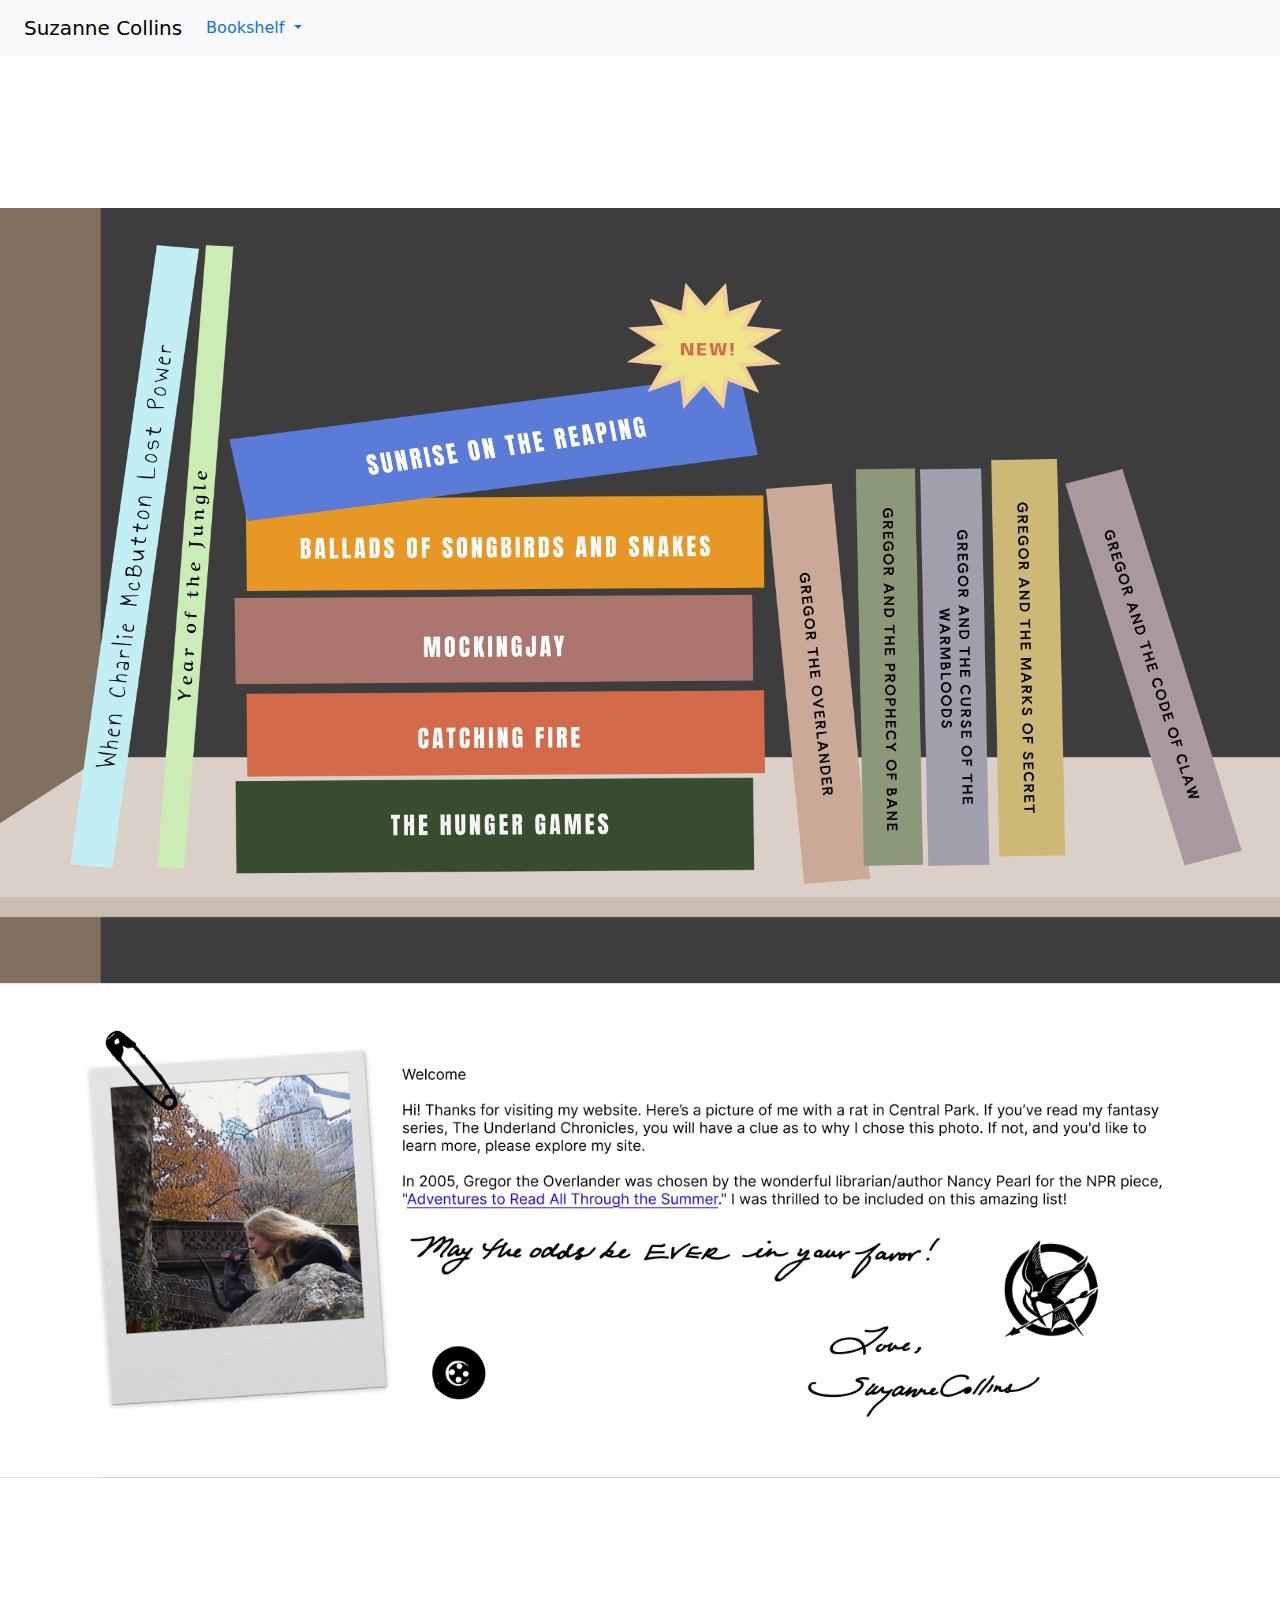
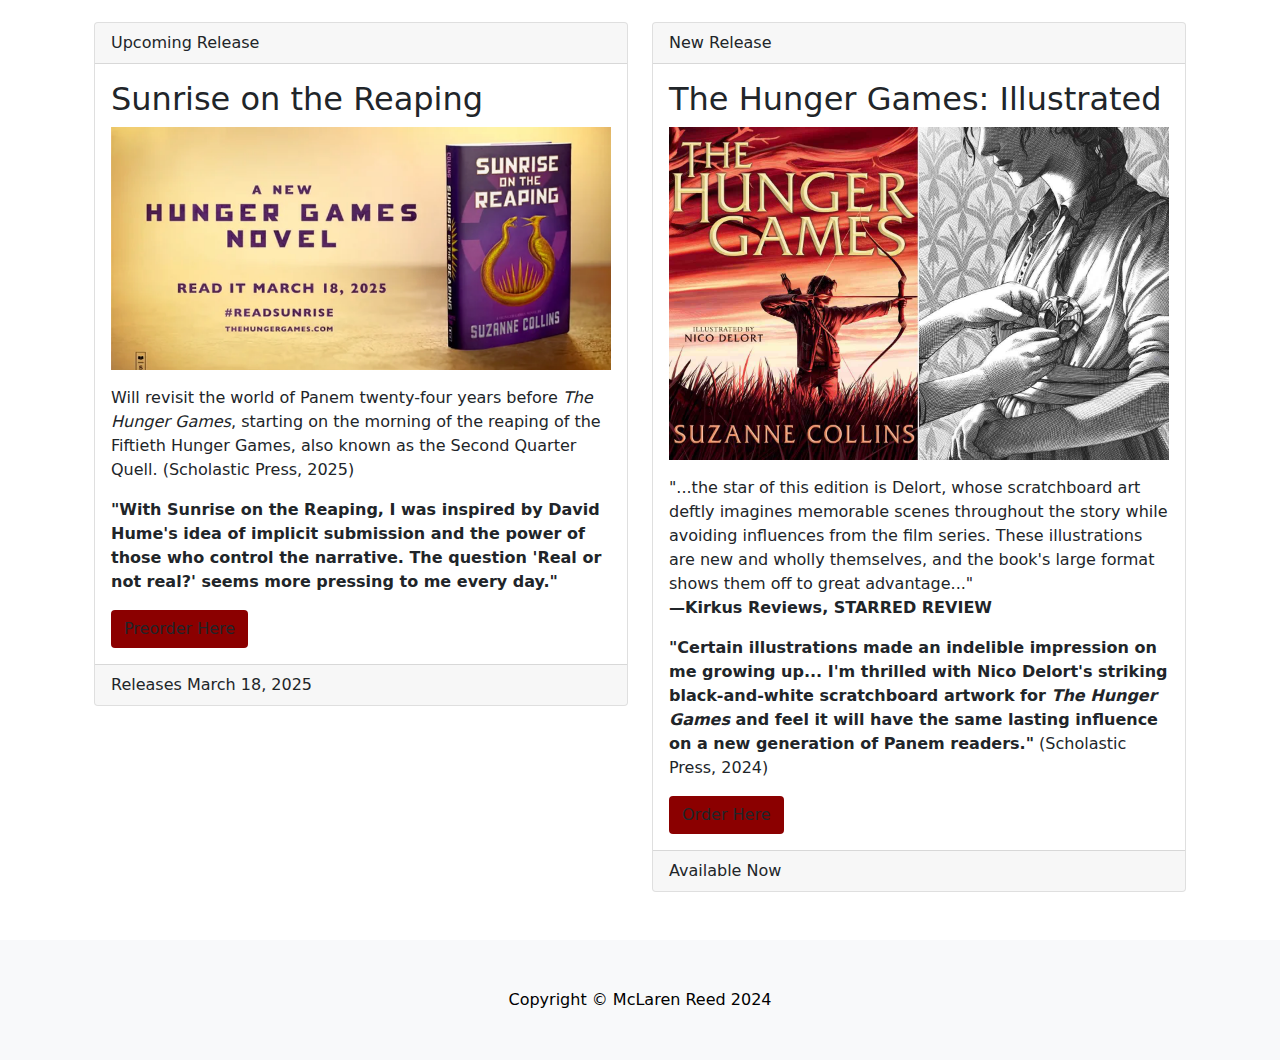
<file: online ceramics bootstrap site/index.html>
<!DOCTYPE html>
<html lang="en">
    <head>
        <meta charset="utf-8">
        <meta name="viewport" content="width=device-width, initial-scale=1, shrink-to-fit=no">
        <meta name="Suzanne Collins Site" content="site" >
        <meta name="McLaren Reed" content="site" >
        <title>Scrolling Nav - Start Bootstrap Template 5.3.3</title>
        <link rel="icon" type="image/x-icon" href="assets/favicon.ico">
  <!-- LOAD BOOTSTRAP CSS - DO NOT DELETE -->
  <link href="https://cdn.jsdelivr.net/npm/bootstrap@5.3.3/dist/css/bootstrap.min.css" rel="stylesheet" integrity="sha384-QWTKZyjpPEjISv5WaRU9OFeRpok6YctnYmDr5pNlyT2bRjXh0JMhjY6hW+ALEwIH" crossorigin="anonymous">
  <link href="styles.css" rel="stylesheet">
  <!-- END LOADING BOOTSTRAP CSS -->

      
    <!-- Custom styles -->
    <link href="custom.css" rel="stylesheet">


    </head>
    <body id="page-top">
        <!-- Navigation-->
             


        <nav class="navbar sticky-top navbar navbar-expand-lg bg-body-tertiary">
              <div class="container-fluid">
                <a class="navbar-brand" href="index.html">Suzanne Collins</a>
                <button class="navbar-toggler" type="button" data-bs-toggle="collapse" data-bs-target="#navbarNavDropdown" aria-controls="navbarNavDropdown" aria-expanded="false" aria-label="Toggle navigation">
                  <span class="navbar-toggler-icon"></span>
                </button>
                <div class="collapse navbar-collapse" id="navbarNavDropdown">
                  <ul class="navbar-nav">
                    <li class="nav-item dropdown">
                      <a class="nav-link dropdown-toggle" href="index.html" role="button" data-bs-toggle="dropdown" aria-expanded="false">
                        Bookshelf
                      </a>
                      <ul class="dropdown-menu">
                        <li><a class="dropdown-item" href="hungergames.html">The Hunger Games</a></li>
                        <li><a class="dropdown-item" href="underlandchronicles.html">The Underland Chronicles</a></li>
                        <li><a class="dropdown-item" href="picturebooks.html">Picture Books</a></li>
                      </ul>
                    </li>
                  </ul>
                </div>
              </div>
            </nav>

       
        <header>
            <div>
                <img src="hero.png" class="img-fluid" alt="logo and hero image"> 
            </div>

            <div>
                <img src="intro.png" class="img-fluid" alt="Suzanne Collins intro">
            </div>
            
        </header>




<body>
    <div class="container py-5">
        <div class="row g-4">
            <div class="col-md-6">
                <div class="card">
                    <div class="card-header ">
                        Upcoming Release
                    </div>
                    <div class="card-body">
                        <h2 class="card-title">Sunrise on the Reaping</h2>
                        <div class="text-center">
                            <img src="promo1.png" class="img-fluid mb-3" alt="Sunrise on the Reaping Promo">
                        </div>
                        <p class="card-text">
                            Will revisit the world of Panem twenty-four years before <em>The Hunger Games</em>, starting on the morning of the reaping of the Fiftieth Hunger Games, also known as the Second Quarter Quell. (Scholastic Press, 2025)</p>
                            <p><strong>"With Sunrise on the Reaping, I was inspired by David Hume's idea of implicit submission and the power of those who control the narrative. The question 'Real or not real?' seems more pressing to me every day."</strong>
                        </p>
                        <a target= "_blank" href=https://shop.scholastic.com/parent-ecommerce/books/sunrise-on-the-reaping-a-hunger-games-novel-9781546171461.html class="btn content-center">Preorder Here</a>
                    </div>
                    <div class="card-footer">
                        Releases March 18, 2025
                    </div>
                </div>
            </div>

            
            <div class="col-md-6">
                <div class="card">
                    <div class="card-header">
                        New Release
                    </div>
                    <div class="card-body">
                        <h2 class="card-title">The Hunger Games: Illustrated</h2>
                        <div class="text-center">
                            <img src="promo2.jpg" class="img-fluid mb-3" alt="Illustrated Hunger Games Promo">
                        </div>
                        <p class="card-text">
                            "...the star of this edition is Delort, whose scratchboard art deftly imagines memorable scenes throughout the story while avoiding influences from the film series. These illustrations are new and wholly themselves, and the book's large format shows them off to great advantage..."<br><strong>—Kirkus Reviews, STARRED REVIEW</strong>
                        </p>
                        <p>
                            <strong>"Certain illustrations made an indelible impression on me growing up... I'm thrilled with Nico Delort's striking black-and-white scratchboard artwork for <em>The Hunger Games</em> and feel it will have the same lasting influence on a new generation of Panem readers."</strong> (Scholastic Press, 2024)
                        </p>
                        <a href="#" class="btn content-center">Order Here</a>
                    </div>
                    <div class="card-footer">
                        Available Now
                    </div>
                </div>
            </div>

        </div>
    </div>
</body>


        











        <footer class="py-5 bg-light">
            <div class="container px-4"><p class="m-0 text-center text-black">Copyright &copy; McLaren Reed 2024</p></div>
        </footer>


        <script src="https://cdn.jsdelivr.net/npm/bootstrap@5.3.3/dist/js/bootstrap.bundle.min.js" integrity="sha384-YvpcrYf0tY3lHB60NNkmXc5s9fDVZLESaAA55NDzOxhy9GkcIdslK1eN7N6jIeHz" crossorigin="anonymous"></script>

        <!-- Core theme JS - DO NOT DELETE -->
        <script src="js/scripts.js"></script>
        <!-- END LOADING JAVASCRIPT -->
    </body>
</html>
</file>
<file: online ceramics bootstrap site/styles.css>
@charset "UTF-8";
/*!
* * DO NOT EDIT THIS FILE!!!!!!!!!!!!!!
* * DO NOT EDIT THIS FILE!!!!!!!!!!!!!!
* * DO NOT EDIT THIS FILE!!!!!!!!!!!!!!
* * DO NOT EDIT THIS FILE!!!!!!!!!!!!!!
* * DO NOT EDIT THIS FILE!!!!!!!!!!!!!!
* * DO NOT EDIT THIS FILE!!!!!!!!!!!!!!
* 
* Start Bootstrap - Scrolling Nav v5.0.5 (https://startbootstrap.com/template/scrolling-nav)
* Copyright 2013-2022 Start Bootstrap
* Licensed under MIT (https://github.com/StartBootstrap/startbootstrap-scrolling-nav/blob/master/LICENSE)
*/
/*!
 * Bootstrap v5.1.3 (https://getbootstrap.com/)
 * Copyright 2011-2021 The Bootstrap Authors
 * Copyright 2011-2021 Twitter, Inc.
 * Licensed under MIT (https://github.com/twbs/bootstrap/blob/main/LICENSE)
 *  DO NOT EDIT THIS FILE!!!!!!!!!!!!!!
* * DO NOT EDIT THIS FILE!!!!!!!!!!!!!!
* * DO NOT EDIT THIS FILE!!!!!!!!!!!!!!
* * DO NOT EDIT THIS FILE!!!!!!!!!!!!!!
* * DO NOT EDIT THIS FILE!!!!!!!!!!!!!!
* * DO NOT EDIT THIS FILE!!!!!!!!!!!!!!
 */
:root {
  --bs-blue: #0d6efd;
  --bs-indigo: #6610f2;
  --bs-purple: #6f42c1;
  --bs-pink: #d63384;
  --bs-red: #dc3545;
  --bs-orange: #fd7e14;
  --bs-yellow: #ffc107;
  --bs-green: #198754;
  --bs-teal: #20c997;
  --bs-cyan: #0dcaf0;
  --bs-white: #fff;
  --bs-gray: #6c757d;
  --bs-gray-dark: #343a40;
  --bs-gray-100: #f8f9fa;
  --bs-gray-200: #e9ecef;
  --bs-gray-300: #dee2e6;
  --bs-gray-400: #ced4da;
  --bs-gray-500: #adb5bd;
  --bs-gray-600: #6c757d;
  --bs-gray-700: #495057;
  --bs-gray-800: #343a40;
  --bs-gray-900: #212529;
  --bs-primary: #0d6efd;
  --bs-secondary: #6c757d;
  --bs-success: #198754;
  --bs-info: #0dcaf0;
  --bs-warning: #ffc107;
  --bs-danger: #dc3545;
  --bs-light: #f8f9fa;
  --bs-dark: #212529;
  --bs-primary-rgb: 13, 110, 253;
  --bs-secondary-rgb: 108, 117, 125;
  --bs-success-rgb: 25, 135, 84;
  --bs-info-rgb: 13, 202, 240;
  --bs-warning-rgb: 255, 193, 7;
  --bs-danger-rgb: 220, 53, 69;
  --bs-light-rgb: 248, 249, 250;
  --bs-dark-rgb: 33, 37, 41;
  --bs-white-rgb: 255, 255, 255;
  --bs-black-rgb: 0, 0, 0;
  --bs-body-color-rgb: 33, 37, 41;
  --bs-body-bg-rgb: 255, 255, 255;
  --bs-font-sans-serif: system-ui, -apple-system, "Segoe UI", Roboto, "Helvetica Neue", Arial, "Noto Sans", "Liberation Sans", sans-serif, "Apple Color Emoji", "Segoe UI Emoji", "Segoe UI Symbol", "Noto Color Emoji";
  --bs-font-monospace: SFMono-Regular, Menlo, Monaco, Consolas, "Liberation Mono", "Courier New", monospace;
  --bs-gradient: linear-gradient(180deg, rgba(255, 255, 255, 0.15), rgba(255, 255, 255, 0));
  --bs-body-font-family: var(--bs-font-sans-serif);
  --bs-body-font-size: 1rem;
  --bs-body-font-weight: 400;
  --bs-body-line-height: 1.5;
  --bs-body-color: #212529;
  --bs-body-bg: #fff;
}

*,
*::before,
*::after {
  box-sizing: border-box;
}

@media (prefers-reduced-motion: no-preference) {
  :root {
    scroll-behavior: smooth;
  }
}

body {
  margin: 0;
  font-family: var(--bs-body-font-family);
  font-size: var(--bs-body-font-size);
  font-weight: var(--bs-body-font-weight);
  line-height: var(--bs-body-line-height);
  color: var(--bs-body-color);
  text-align: var(--bs-body-text-align);
  background-color: var(--bs-body-bg);
  -webkit-text-size-adjust: 100%;
  -webkit-tap-highlight-color: rgba(0, 0, 0, 0);
}

hr {
  margin: 1rem 0;
  color: inherit;
  background-color: currentColor;
  border: 0;
  opacity: 0.25;
}

hr:not([size]) {
  height: 1px;
}

h6, .h6, h5, .h5, h4, .h4, h3, .h3, h2, .h2, h1, .h1 {
  margin-top: 0;
  margin-bottom: 0.5rem;
  font-weight: 500;
  line-height: 1.2;
}

h1, .h1 {
  font-size: calc(1.375rem + 1.5vw);
}
@media (min-width: 1200px) {
  h1, .h1 {
    font-size: 2.5rem;
  }
}

h2, .h2 {
  font-size: calc(1.325rem + 0.9vw);
}
@media (min-width: 1200px) {
  h2, .h2 {
    font-size: 2rem;
  }
}

h3, .h3 {
  font-size: calc(1.3rem + 0.6vw);
}
@media (min-width: 1200px) {
  h3, .h3 {
    font-size: 1.75rem;
  }
}

h4, .h4 {
  font-size: calc(1.275rem + 0.3vw);
}
@media (min-width: 1200px) {
  h4, .h4 {
    font-size: 1.5rem;
  }
}

h5, .h5 {
  font-size: 1.25rem;
}

h6, .h6 {
  font-size: 1rem;
}

p {
  margin-top: 0;
  margin-bottom: 1rem;
}

abbr[title],
abbr[data-bs-original-title] {
  -webkit-text-decoration: underline dotted;
          text-decoration: underline dotted;
  cursor: help;
  -webkit-text-decoration-skip-ink: none;
          text-decoration-skip-ink: none;
}

address {
  margin-bottom: 1rem;
  font-style: normal;
  line-height: inherit;
}

ol,
ul {
  padding-left: 2rem;
}

ol,
ul,
dl {
  margin-top: 0;
  margin-bottom: 1rem;
}

ol ol,
ul ul,
ol ul,
ul ol {
  margin-bottom: 0;
}

dt {
  font-weight: 700;
}

dd {
  margin-bottom: 0.5rem;
  margin-left: 0;
}

blockquote {
  margin: 0 0 1rem;
}

b,
strong {
  font-weight: bolder;
}

small, .small {
  font-size: 0.875em;
}

mark, .mark {
  padding: 0.2em;
  background-color: #fcf8e3;
}

sub,
sup {
  position: relative;
  font-size: 0.75em;
  line-height: 0;
  vertical-align: baseline;
}

sub {
  bottom: -0.25em;
}

sup {
  top: -0.5em;
}

a {
  color: #0d6efd;
  text-decoration: underline;
}
a:hover {
  color: #0a58ca;
}

a:not([href]):not([class]), a:not([href]):not([class]):hover {
  color: inherit;
  text-decoration: none;
}

pre,
code,
kbd,
samp {
  font-family: var(--bs-font-monospace);
  font-size: 1em;
  direction: ltr /* rtl:ignore */;
  unicode-bidi: bidi-override;
}

pre {
  display: block;
  margin-top: 0;
  margin-bottom: 1rem;
  overflow: auto;
  font-size: 0.875em;
}
pre code {
  font-size: inherit;
  color: inherit;
  word-break: normal;
}

code {
  font-size: 0.875em;
  color: #d63384;
  word-wrap: break-word;
}
a > code {
  color: inherit;
}

kbd {
  padding: 0.2rem 0.4rem;
  font-size: 0.875em;
  color: #fff;
  background-color: #212529;
  border-radius: 0.2rem;
}
kbd kbd {
  padding: 0;
  font-size: 1em;
  font-weight: 700;
}

figure {
  margin: 0 0 1rem;
}

img,
svg {
  vertical-align: middle;
}

table {
  caption-side: bottom;
  border-collapse: collapse;
}

caption {
  padding-top: 0.5rem;
  padding-bottom: 0.5rem;
  color: #6c757d;
  text-align: left;
}

th {
  text-align: inherit;
  text-align: -webkit-match-parent;
}

thead,
tbody,
tfoot,
tr,
td,
th {
  border-color: inherit;
  border-style: solid;
  border-width: 0;
}

label {
  display: inline-block;
}

button {
  border-radius: 0;
}

button:focus:not(:focus-visible) {
  outline: 0;
}

input,
button,
select,
optgroup,
textarea {
  margin: 0;
  font-family: inherit;
  font-size: inherit;
  line-height: inherit;
}

button,
select {
  text-transform: none;
}

[role=button] {
  cursor: pointer;
}

select {
  word-wrap: normal;
}
select:disabled {
  opacity: 1;
}

[list]::-webkit-calendar-picker-indicator {
  display: none;
}

button,
[type=button],
[type=reset],
[type=submit] {
  -webkit-appearance: button;
}
button:not(:disabled),
[type=button]:not(:disabled),
[type=reset]:not(:disabled),
[type=submit]:not(:disabled) {
  cursor: pointer;
}

::-moz-focus-inner {
  padding: 0;
  border-style: none;
}

textarea {
  resize: vertical;
}

fieldset {
  min-width: 0;
  padding: 0;
  margin: 0;
  border: 0;
}

legend {
  float: left;
  width: 100%;
  padding: 0;
  margin-bottom: 0.5rem;
  font-size: calc(1.275rem + 0.3vw);
  line-height: inherit;
}
@media (min-width: 1200px) {
  legend {
    font-size: 1.5rem;
  }
}
legend + * {
  clear: left;
}

::-webkit-datetime-edit-fields-wrapper,
::-webkit-datetime-edit-text,
::-webkit-datetime-edit-minute,
::-webkit-datetime-edit-hour-field,
::-webkit-datetime-edit-day-field,
::-webkit-datetime-edit-month-field,
::-webkit-datetime-edit-year-field {
  padding: 0;
}

::-webkit-inner-spin-button {
  height: auto;
}

[type=search] {
  outline-offset: -2px;
  -webkit-appearance: textfield;
}

/* rtl:raw:
[type="tel"],
[type="url"],
[type="email"],
[type="number"] {
  direction: ltr;
}
*/
::-webkit-search-decoration {
  -webkit-appearance: none;
}

::-webkit-color-swatch-wrapper {
  padding: 0;
}

::-webkit-file-upload-button {
  font: inherit;
}

::file-selector-button {
  font: inherit;
}

::-webkit-file-upload-button {
  font: inherit;
  -webkit-appearance: button;
}

output {
  display: inline-block;
}

iframe {
  border: 0;
}

summary {
  display: list-item;
  cursor: pointer;
}

progress {
  vertical-align: baseline;
}

[hidden] {
  display: none !important;
}

.lead {
  font-size: 1.25rem;
  font-weight: 300;
}

.display-1 {
  font-size: calc(1.625rem + 4.5vw);
  font-weight: 300;
  line-height: 1.2;
}
@media (min-width: 1200px) {
  .display-1 {
    font-size: 5rem;
  }
}

.display-2 {
  font-size: calc(1.575rem + 3.9vw);
  font-weight: 300;
  line-height: 1.2;
}
@media (min-width: 1200px) {
  .display-2 {
    font-size: 4.5rem;
  }
}

.display-3 {
  font-size: calc(1.525rem + 3.3vw);
  font-weight: 300;
  line-height: 1.2;
}
@media (min-width: 1200px) {
  .display-3 {
    font-size: 4rem;
  }
}

.display-4 {
  font-size: calc(1.475rem + 2.7vw);
  font-weight: 300;
  line-height: 1.2;
}
@media (min-width: 1200px) {
  .display-4 {
    font-size: 3.5rem;
  }
}

.display-5 {
  font-size: calc(1.425rem + 2.1vw);
  font-weight: 300;
  line-height: 1.2;
}
@media (min-width: 1200px) {
  .display-5 {
    font-size: 3rem;
  }
}

.display-6 {
  font-size: calc(1.375rem + 1.5vw);
  font-weight: 300;
  line-height: 1.2;
}
@media (min-width: 1200px) {
  .display-6 {
    font-size: 2.5rem;
  }
}

.list-unstyled {
  padding-left: 0;
  list-style: none;
}

.list-inline {
  padding-left: 0;
  list-style: none;
}

.list-inline-item {
  display: inline-block;
}
.list-inline-item:not(:last-child) {
  margin-right: 0.5rem;
}

.initialism {
  font-size: 0.875em;
  text-transform: uppercase;
}

.blockquote {
  margin-bottom: 1rem;
  font-size: 1.25rem;
}
.blockquote > :last-child {
  margin-bottom: 0;
}

.blockquote-footer {
  margin-top: -1rem;
  margin-bottom: 1rem;
  font-size: 0.875em;
  color: #6c757d;
}
.blockquote-footer::before {
  content: "— ";
}

.img-fluid {
  max-width: 100%;
  height: auto;
}

.img-thumbnail {
  padding: 0.25rem;
  background-color: #fff;
  border: 1px solid #dee2e6;
  border-radius: 0.25rem;
  max-width: 100%;
  height: auto;
}

.figure {
  display: inline-block;
}

.figure-img {
  margin-bottom: 0.5rem;
  line-height: 1;
}

.figure-caption {
  font-size: 0.875em;
  color: #6c757d;
}

.container,
.container-fluid,
.container-xxl,
.container-xl,
.container-lg,
.container-md,
.container-sm {
  width: 100%;
  padding-right: var(--bs-gutter-x, 0.75rem);
  padding-left: var(--bs-gutter-x, 0.75rem);
  margin-right: auto;
  margin-left: auto;
}

@media (min-width: 576px) {
  .container-sm, .container {
    max-width: 540px;
  }
}
@media (min-width: 768px) {
  .container-md, .container-sm, .container {
    max-width: 720px;
  }
}
@media (min-width: 992px) {
  .container-lg, .container-md, .container-sm, .container {
    max-width: 960px;
  }
}
@media (min-width: 1200px) {
  .container-xl, .container-lg, .container-md, .container-sm, .container {
    max-width: 1140px;
  }
}
@media (min-width: 1400px) {
  .container-xxl, .container-xl, .container-lg, .container-md, .container-sm, .container {
    max-width: 1320px;
  }
}
.row {
  --bs-gutter-x: 1.5rem;
  --bs-gutter-y: 0;
  display: flex;
  flex-wrap: wrap;
  margin-top: calc(-1 * var(--bs-gutter-y));
  margin-right: calc(-0.5 * var(--bs-gutter-x));
  margin-left: calc(-0.5 * var(--bs-gutter-x));
}
.row > * {
  flex-shrink: 0;
  width: 100%;
  max-width: 100%;
  padding-right: calc(var(--bs-gutter-x) * 0.5);
  padding-left: calc(var(--bs-gutter-x) * 0.5);
  margin-top: var(--bs-gutter-y);
}

.col {
  flex: 1 0 0%;
}

.row-cols-auto > * {
  flex: 0 0 auto;
  width: auto;
}

.row-cols-1 > * {
  flex: 0 0 auto;
  width: 100%;
}

.row-cols-2 > * {
  flex: 0 0 auto;
  width: 50%;
}

.row-cols-3 > * {
  flex: 0 0 auto;
  width: 33.3333333333%;
}

.row-cols-4 > * {
  flex: 0 0 auto;
  width: 25%;
}

.row-cols-5 > * {
  flex: 0 0 auto;
  width: 20%;
}

.row-cols-6 > * {
  flex: 0 0 auto;
  width: 16.6666666667%;
}

.col-auto {
  flex: 0 0 auto;
  width: auto;
}

.col-1 {
  flex: 0 0 auto;
  width: 8.33333333%;
}

.col-2 {
  flex: 0 0 auto;
  width: 16.66666667%;
}

.col-3 {
  flex: 0 0 auto;
  width: 25%;
}

.col-4 {
  flex: 0 0 auto;
  width: 33.33333333%;
}

.col-5 {
  flex: 0 0 auto;
  width: 41.66666667%;
}

.col-6 {
  flex: 0 0 auto;
  width: 50%;
}

.col-7 {
  flex: 0 0 auto;
  width: 58.33333333%;
}

.col-8 {
  flex: 0 0 auto;
  width: 66.66666667%;
}

.col-9 {
  flex: 0 0 auto;
  width: 75%;
}

.col-10 {
  flex: 0 0 auto;
  width: 83.33333333%;
}

.col-11 {
  flex: 0 0 auto;
  width: 91.66666667%;
}

.col-12 {
  flex: 0 0 auto;
  width: 100%;
}

.offset-1 {
  margin-left: 8.33333333%;
}

.offset-2 {
  margin-left: 16.66666667%;
}

.offset-3 {
  margin-left: 25%;
}

.offset-4 {
  margin-left: 33.33333333%;
}

.offset-5 {
  margin-left: 41.66666667%;
}

.offset-6 {
  margin-left: 50%;
}

.offset-7 {
  margin-left: 58.33333333%;
}

.offset-8 {
  margin-left: 66.66666667%;
}

.offset-9 {
  margin-left: 75%;
}

.offset-10 {
  margin-left: 83.33333333%;
}

.offset-11 {
  margin-left: 91.66666667%;
}

.g-0,
.gx-0 {
  --bs-gutter-x: 0;
}

.g-0,
.gy-0 {
  --bs-gutter-y: 0;
}

.g-1,
.gx-1 {
  --bs-gutter-x: 0.25rem;
}

.g-1,
.gy-1 {
  --bs-gutter-y: 0.25rem;
}

.g-2,
.gx-2 {
  --bs-gutter-x: 0.5rem;
}

.g-2,
.gy-2 {
  --bs-gutter-y: 0.5rem;
}

.g-3,
.gx-3 {
  --bs-gutter-x: 1rem;
}

.g-3,
.gy-3 {
  --bs-gutter-y: 1rem;
}

.g-4,
.gx-4 {
  --bs-gutter-x: 1.5rem;
}

.g-4,
.gy-4 {
  --bs-gutter-y: 1.5rem;
}

.g-5,
.gx-5 {
  --bs-gutter-x: 3rem;
}

.g-5,
.gy-5 {
  --bs-gutter-y: 3rem;
}

@media (min-width: 576px) {
  .col-sm {
    flex: 1 0 0%;
  }

  .row-cols-sm-auto > * {
    flex: 0 0 auto;
    width: auto;
  }

  .row-cols-sm-1 > * {
    flex: 0 0 auto;
    width: 100%;
  }

  .row-cols-sm-2 > * {
    flex: 0 0 auto;
    width: 50%;
  }

  .row-cols-sm-3 > * {
    flex: 0 0 auto;
    width: 33.3333333333%;
  }

  .row-cols-sm-4 > * {
    flex: 0 0 auto;
    width: 25%;
  }

  .row-cols-sm-5 > * {
    flex: 0 0 auto;
    width: 20%;
  }

  .row-cols-sm-6 > * {
    flex: 0 0 auto;
    width: 16.6666666667%;
  }

  .col-sm-auto {
    flex: 0 0 auto;
    width: auto;
  }

  .col-sm-1 {
    flex: 0 0 auto;
    width: 8.33333333%;
  }

  .col-sm-2 {
    flex: 0 0 auto;
    width: 16.66666667%;
  }

  .col-sm-3 {
    flex: 0 0 auto;
    width: 25%;
  }

  .col-sm-4 {
    flex: 0 0 auto;
    width: 33.33333333%;
  }

  .col-sm-5 {
    flex: 0 0 auto;
    width: 41.66666667%;
  }

  .col-sm-6 {
    flex: 0 0 auto;
    width: 50%;
  }

  .col-sm-7 {
    flex: 0 0 auto;
    width: 58.33333333%;
  }

  .col-sm-8 {
    flex: 0 0 auto;
    width: 66.66666667%;
  }

  .col-sm-9 {
    flex: 0 0 auto;
    width: 75%;
  }

  .col-sm-10 {
    flex: 0 0 auto;
    width: 83.33333333%;
  }

  .col-sm-11 {
    flex: 0 0 auto;
    width: 91.66666667%;
  }

  .col-sm-12 {
    flex: 0 0 auto;
    width: 100%;
  }

  .offset-sm-0 {
    margin-left: 0;
  }

  .offset-sm-1 {
    margin-left: 8.33333333%;
  }

  .offset-sm-2 {
    margin-left: 16.66666667%;
  }

  .offset-sm-3 {
    margin-left: 25%;
  }

  .offset-sm-4 {
    margin-left: 33.33333333%;
  }

  .offset-sm-5 {
    margin-left: 41.66666667%;
  }

  .offset-sm-6 {
    margin-left: 50%;
  }

  .offset-sm-7 {
    margin-left: 58.33333333%;
  }

  .offset-sm-8 {
    margin-left: 66.66666667%;
  }

  .offset-sm-9 {
    margin-left: 75%;
  }

  .offset-sm-10 {
    margin-left: 83.33333333%;
  }

  .offset-sm-11 {
    margin-left: 91.66666667%;
  }

  .g-sm-0,
.gx-sm-0 {
    --bs-gutter-x: 0;
  }

  .g-sm-0,
.gy-sm-0 {
    --bs-gutter-y: 0;
  }

  .g-sm-1,
.gx-sm-1 {
    --bs-gutter-x: 0.25rem;
  }

  .g-sm-1,
.gy-sm-1 {
    --bs-gutter-y: 0.25rem;
  }

  .g-sm-2,
.gx-sm-2 {
    --bs-gutter-x: 0.5rem;
  }

  .g-sm-2,
.gy-sm-2 {
    --bs-gutter-y: 0.5rem;
  }

  .g-sm-3,
.gx-sm-3 {
    --bs-gutter-x: 1rem;
  }

  .g-sm-3,
.gy-sm-3 {
    --bs-gutter-y: 1rem;
  }

  .g-sm-4,
.gx-sm-4 {
    --bs-gutter-x: 1.5rem;
  }

  .g-sm-4,
.gy-sm-4 {
    --bs-gutter-y: 1.5rem;
  }

  .g-sm-5,
.gx-sm-5 {
    --bs-gutter-x: 3rem;
  }

  .g-sm-5,
.gy-sm-5 {
    --bs-gutter-y: 3rem;
  }
}
@media (min-width: 768px) {
  .col-md {
    flex: 1 0 0%;
  }

  .row-cols-md-auto > * {
    flex: 0 0 auto;
    width: auto;
  }

  .row-cols-md-1 > * {
    flex: 0 0 auto;
    width: 100%;
  }

  .row-cols-md-2 > * {
    flex: 0 0 auto;
    width: 50%;
  }

  .row-cols-md-3 > * {
    flex: 0 0 auto;
    width: 33.3333333333%;
  }

  .row-cols-md-4 > * {
    flex: 0 0 auto;
    width: 25%;
  }

  .row-cols-md-5 > * {
    flex: 0 0 auto;
    width: 20%;
  }

  .row-cols-md-6 > * {
    flex: 0 0 auto;
    width: 16.6666666667%;
  }

  .col-md-auto {
    flex: 0 0 auto;
    width: auto;
  }

  .col-md-1 {
    flex: 0 0 auto;
    width: 8.33333333%;
  }

  .col-md-2 {
    flex: 0 0 auto;
    width: 16.66666667%;
  }

  .col-md-3 {
    flex: 0 0 auto;
    width: 25%;
  }

  .col-md-4 {
    flex: 0 0 auto;
    width: 33.33333333%;
  }

  .col-md-5 {
    flex: 0 0 auto;
    width: 41.66666667%;
  }

  .col-md-6 {
    flex: 0 0 auto;
    width: 50%;
  }

  .col-md-7 {
    flex: 0 0 auto;
    width: 58.33333333%;
  }

  .col-md-8 {
    flex: 0 0 auto;
    width: 66.66666667%;
  }

  .col-md-9 {
    flex: 0 0 auto;
    width: 75%;
  }

  .col-md-10 {
    flex: 0 0 auto;
    width: 83.33333333%;
  }

  .col-md-11 {
    flex: 0 0 auto;
    width: 91.66666667%;
  }

  .col-md-12 {
    flex: 0 0 auto;
    width: 100%;
  }

  .offset-md-0 {
    margin-left: 0;
  }

  .offset-md-1 {
    margin-left: 8.33333333%;
  }

  .offset-md-2 {
    margin-left: 16.66666667%;
  }

  .offset-md-3 {
    margin-left: 25%;
  }

  .offset-md-4 {
    margin-left: 33.33333333%;
  }

  .offset-md-5 {
    margin-left: 41.66666667%;
  }

  .offset-md-6 {
    margin-left: 50%;
  }

  .offset-md-7 {
    margin-left: 58.33333333%;
  }

  .offset-md-8 {
    margin-left: 66.66666667%;
  }

  .offset-md-9 {
    margin-left: 75%;
  }

  .offset-md-10 {
    margin-left: 83.33333333%;
  }

  .offset-md-11 {
    margin-left: 91.66666667%;
  }

  .g-md-0,
.gx-md-0 {
    --bs-gutter-x: 0;
  }

  .g-md-0,
.gy-md-0 {
    --bs-gutter-y: 0;
  }

  .g-md-1,
.gx-md-1 {
    --bs-gutter-x: 0.25rem;
  }

  .g-md-1,
.gy-md-1 {
    --bs-gutter-y: 0.25rem;
  }

  .g-md-2,
.gx-md-2 {
    --bs-gutter-x: 0.5rem;
  }

  .g-md-2,
.gy-md-2 {
    --bs-gutter-y: 0.5rem;
  }

  .g-md-3,
.gx-md-3 {
    --bs-gutter-x: 1rem;
  }

  .g-md-3,
.gy-md-3 {
    --bs-gutter-y: 1rem;
  }

  .g-md-4,
.gx-md-4 {
    --bs-gutter-x: 1.5rem;
  }

  .g-md-4,
.gy-md-4 {
    --bs-gutter-y: 1.5rem;
  }

  .g-md-5,
.gx-md-5 {
    --bs-gutter-x: 3rem;
  }

  .g-md-5,
.gy-md-5 {
    --bs-gutter-y: 3rem;
  }
}
@media (min-width: 992px) {
  .col-lg {
    flex: 1 0 0%;
  }

  .row-cols-lg-auto > * {
    flex: 0 0 auto;
    width: auto;
  }

  .row-cols-lg-1 > * {
    flex: 0 0 auto;
    width: 100%;
  }

  .row-cols-lg-2 > * {
    flex: 0 0 auto;
    width: 50%;
  }

  .row-cols-lg-3 > * {
    flex: 0 0 auto;
    width: 33.3333333333%;
  }

  .row-cols-lg-4 > * {
    flex: 0 0 auto;
    width: 25%;
  }

  .row-cols-lg-5 > * {
    flex: 0 0 auto;
    width: 20%;
  }

  .row-cols-lg-6 > * {
    flex: 0 0 auto;
    width: 16.6666666667%;
  }

  .col-lg-auto {
    flex: 0 0 auto;
    width: auto;
  }

  .col-lg-1 {
    flex: 0 0 auto;
    width: 8.33333333%;
  }

  .col-lg-2 {
    flex: 0 0 auto;
    width: 16.66666667%;
  }

  .col-lg-3 {
    flex: 0 0 auto;
    width: 25%;
  }

  .col-lg-4 {
    flex: 0 0 auto;
    width: 33.33333333%;
  }

  .col-lg-5 {
    flex: 0 0 auto;
    width: 41.66666667%;
  }

  .col-lg-6 {
    flex: 0 0 auto;
    width: 50%;
  }

  .col-lg-7 {
    flex: 0 0 auto;
    width: 58.33333333%;
  }

  .col-lg-8 {
    flex: 0 0 auto;
    width: 66.66666667%;
  }

  .col-lg-9 {
    flex: 0 0 auto;
    width: 75%;
  }

  .col-lg-10 {
    flex: 0 0 auto;
    width: 83.33333333%;
  }

  .col-lg-11 {
    flex: 0 0 auto;
    width: 91.66666667%;
  }

  .col-lg-12 {
    flex: 0 0 auto;
    width: 100%;
  }

  .offset-lg-0 {
    margin-left: 0;
  }

  .offset-lg-1 {
    margin-left: 8.33333333%;
  }

  .offset-lg-2 {
    margin-left: 16.66666667%;
  }

  .offset-lg-3 {
    margin-left: 25%;
  }

  .offset-lg-4 {
    margin-left: 33.33333333%;
  }

  .offset-lg-5 {
    margin-left: 41.66666667%;
  }

  .offset-lg-6 {
    margin-left: 50%;
  }

  .offset-lg-7 {
    margin-left: 58.33333333%;
  }

  .offset-lg-8 {
    margin-left: 66.66666667%;
  }

  .offset-lg-9 {
    margin-left: 75%;
  }

  .offset-lg-10 {
    margin-left: 83.33333333%;
  }

  .offset-lg-11 {
    margin-left: 91.66666667%;
  }

  .g-lg-0,
.gx-lg-0 {
    --bs-gutter-x: 0;
  }

  .g-lg-0,
.gy-lg-0 {
    --bs-gutter-y: 0;
  }

  .g-lg-1,
.gx-lg-1 {
    --bs-gutter-x: 0.25rem;
  }

  .g-lg-1,
.gy-lg-1 {
    --bs-gutter-y: 0.25rem;
  }

  .g-lg-2,
.gx-lg-2 {
    --bs-gutter-x: 0.5rem;
  }

  .g-lg-2,
.gy-lg-2 {
    --bs-gutter-y: 0.5rem;
  }

  .g-lg-3,
.gx-lg-3 {
    --bs-gutter-x: 1rem;
  }

  .g-lg-3,
.gy-lg-3 {
    --bs-gutter-y: 1rem;
  }

  .g-lg-4,
.gx-lg-4 {
    --bs-gutter-x: 1.5rem;
  }

  .g-lg-4,
.gy-lg-4 {
    --bs-gutter-y: 1.5rem;
  }

  .g-lg-5,
.gx-lg-5 {
    --bs-gutter-x: 3rem;
  }

  .g-lg-5,
.gy-lg-5 {
    --bs-gutter-y: 3rem;
  }
}
@media (min-width: 1200px) {
  .col-xl {
    flex: 1 0 0%;
  }

  .row-cols-xl-auto > * {
    flex: 0 0 auto;
    width: auto;
  }

  .row-cols-xl-1 > * {
    flex: 0 0 auto;
    width: 100%;
  }

  .row-cols-xl-2 > * {
    flex: 0 0 auto;
    width: 50%;
  }

  .row-cols-xl-3 > * {
    flex: 0 0 auto;
    width: 33.3333333333%;
  }

  .row-cols-xl-4 > * {
    flex: 0 0 auto;
    width: 25%;
  }

  .row-cols-xl-5 > * {
    flex: 0 0 auto;
    width: 20%;
  }

  .row-cols-xl-6 > * {
    flex: 0 0 auto;
    width: 16.6666666667%;
  }

  .col-xl-auto {
    flex: 0 0 auto;
    width: auto;
  }

  .col-xl-1 {
    flex: 0 0 auto;
    width: 8.33333333%;
  }

  .col-xl-2 {
    flex: 0 0 auto;
    width: 16.66666667%;
  }

  .col-xl-3 {
    flex: 0 0 auto;
    width: 25%;
  }

  .col-xl-4 {
    flex: 0 0 auto;
    width: 33.33333333%;
  }

  .col-xl-5 {
    flex: 0 0 auto;
    width: 41.66666667%;
  }

  .col-xl-6 {
    flex: 0 0 auto;
    width: 50%;
  }

  .col-xl-7 {
    flex: 0 0 auto;
    width: 58.33333333%;
  }

  .col-xl-8 {
    flex: 0 0 auto;
    width: 66.66666667%;
  }

  .col-xl-9 {
    flex: 0 0 auto;
    width: 75%;
  }

  .col-xl-10 {
    flex: 0 0 auto;
    width: 83.33333333%;
  }

  .col-xl-11 {
    flex: 0 0 auto;
    width: 91.66666667%;
  }

  .col-xl-12 {
    flex: 0 0 auto;
    width: 100%;
  }

  .offset-xl-0 {
    margin-left: 0;
  }

  .offset-xl-1 {
    margin-left: 8.33333333%;
  }

  .offset-xl-2 {
    margin-left: 16.66666667%;
  }

  .offset-xl-3 {
    margin-left: 25%;
  }

  .offset-xl-4 {
    margin-left: 33.33333333%;
  }

  .offset-xl-5 {
    margin-left: 41.66666667%;
  }

  .offset-xl-6 {
    margin-left: 50%;
  }

  .offset-xl-7 {
    margin-left: 58.33333333%;
  }

  .offset-xl-8 {
    margin-left: 66.66666667%;
  }

  .offset-xl-9 {
    margin-left: 75%;
  }

  .offset-xl-10 {
    margin-left: 83.33333333%;
  }

  .offset-xl-11 {
    margin-left: 91.66666667%;
  }

  .g-xl-0,
.gx-xl-0 {
    --bs-gutter-x: 0;
  }

  .g-xl-0,
.gy-xl-0 {
    --bs-gutter-y: 0;
  }

  .g-xl-1,
.gx-xl-1 {
    --bs-gutter-x: 0.25rem;
  }

  .g-xl-1,
.gy-xl-1 {
    --bs-gutter-y: 0.25rem;
  }

  .g-xl-2,
.gx-xl-2 {
    --bs-gutter-x: 0.5rem;
  }

  .g-xl-2,
.gy-xl-2 {
    --bs-gutter-y: 0.5rem;
  }

  .g-xl-3,
.gx-xl-3 {
    --bs-gutter-x: 1rem;
  }

  .g-xl-3,
.gy-xl-3 {
    --bs-gutter-y: 1rem;
  }

  .g-xl-4,
.gx-xl-4 {
    --bs-gutter-x: 1.5rem;
  }

  .g-xl-4,
.gy-xl-4 {
    --bs-gutter-y: 1.5rem;
  }

  .g-xl-5,
.gx-xl-5 {
    --bs-gutter-x: 3rem;
  }

  .g-xl-5,
.gy-xl-5 {
    --bs-gutter-y: 3rem;
  }
}
@media (min-width: 1400px) {
  .col-xxl {
    flex: 1 0 0%;
  }

  .row-cols-xxl-auto > * {
    flex: 0 0 auto;
    width: auto;
  }

  .row-cols-xxl-1 > * {
    flex: 0 0 auto;
    width: 100%;
  }

  .row-cols-xxl-2 > * {
    flex: 0 0 auto;
    width: 50%;
  }

  .row-cols-xxl-3 > * {
    flex: 0 0 auto;
    width: 33.3333333333%;
  }

  .row-cols-xxl-4 > * {
    flex: 0 0 auto;
    width: 25%;
  }

  .row-cols-xxl-5 > * {
    flex: 0 0 auto;
    width: 20%;
  }

  .row-cols-xxl-6 > * {
    flex: 0 0 auto;
    width: 16.6666666667%;
  }

  .col-xxl-auto {
    flex: 0 0 auto;
    width: auto;
  }

  .col-xxl-1 {
    flex: 0 0 auto;
    width: 8.33333333%;
  }

  .col-xxl-2 {
    flex: 0 0 auto;
    width: 16.66666667%;
  }

  .col-xxl-3 {
    flex: 0 0 auto;
    width: 25%;
  }

  .col-xxl-4 {
    flex: 0 0 auto;
    width: 33.33333333%;
  }

  .col-xxl-5 {
    flex: 0 0 auto;
    width: 41.66666667%;
  }

  .col-xxl-6 {
    flex: 0 0 auto;
    width: 50%;
  }

  .col-xxl-7 {
    flex: 0 0 auto;
    width: 58.33333333%;
  }

  .col-xxl-8 {
    flex: 0 0 auto;
    width: 66.66666667%;
  }

  .col-xxl-9 {
    flex: 0 0 auto;
    width: 75%;
  }

  .col-xxl-10 {
    flex: 0 0 auto;
    width: 83.33333333%;
  }

  .col-xxl-11 {
    flex: 0 0 auto;
    width: 91.66666667%;
  }

  .col-xxl-12 {
    flex: 0 0 auto;
    width: 100%;
  }

  .offset-xxl-0 {
    margin-left: 0;
  }

  .offset-xxl-1 {
    margin-left: 8.33333333%;
  }

  .offset-xxl-2 {
    margin-left: 16.66666667%;
  }

  .offset-xxl-3 {
    margin-left: 25%;
  }

  .offset-xxl-4 {
    margin-left: 33.33333333%;
  }

  .offset-xxl-5 {
    margin-left: 41.66666667%;
  }

  .offset-xxl-6 {
    margin-left: 50%;
  }

  .offset-xxl-7 {
    margin-left: 58.33333333%;
  }

  .offset-xxl-8 {
    margin-left: 66.66666667%;
  }

  .offset-xxl-9 {
    margin-left: 75%;
  }

  .offset-xxl-10 {
    margin-left: 83.33333333%;
  }

  .offset-xxl-11 {
    margin-left: 91.66666667%;
  }

  .g-xxl-0,
.gx-xxl-0 {
    --bs-gutter-x: 0;
  }

  .g-xxl-0,
.gy-xxl-0 {
    --bs-gutter-y: 0;
  }

  .g-xxl-1,
.gx-xxl-1 {
    --bs-gutter-x: 0.25rem;
  }

  .g-xxl-1,
.gy-xxl-1 {
    --bs-gutter-y: 0.25rem;
  }

  .g-xxl-2,
.gx-xxl-2 {
    --bs-gutter-x: 0.5rem;
  }

  .g-xxl-2,
.gy-xxl-2 {
    --bs-gutter-y: 0.5rem;
  }

  .g-xxl-3,
.gx-xxl-3 {
    --bs-gutter-x: 1rem;
  }

  .g-xxl-3,
.gy-xxl-3 {
    --bs-gutter-y: 1rem;
  }

  .g-xxl-4,
.gx-xxl-4 {
    --bs-gutter-x: 1.5rem;
  }

  .g-xxl-4,
.gy-xxl-4 {
    --bs-gutter-y: 1.5rem;
  }

  .g-xxl-5,
.gx-xxl-5 {
    --bs-gutter-x: 3rem;
  }

  .g-xxl-5,
.gy-xxl-5 {
    --bs-gutter-y: 3rem;
  }
}
.table {
  --bs-table-bg: transparent;
  --bs-table-accent-bg: transparent;
  --bs-table-striped-color: #212529;
  --bs-table-striped-bg: rgba(0, 0, 0, 0.05);
  --bs-table-active-color: #212529;
  --bs-table-active-bg: rgba(0, 0, 0, 0.1);
  --bs-table-hover-color: #212529;
  --bs-table-hover-bg: rgba(0, 0, 0, 0.075);
  width: 100%;
  margin-bottom: 1rem;
  color: #212529;
  vertical-align: top;
  border-color: #dee2e6;
}
.table > :not(caption) > * > * {
  padding: 0.5rem 0.5rem;
  background-color: var(--bs-table-bg);
  border-bottom-width: 1px;
  box-shadow: inset 0 0 0 9999px var(--bs-table-accent-bg);
}
.table > tbody {
  vertical-align: inherit;
}
.table > thead {
  vertical-align: bottom;
}
.table > :not(:first-child) {
  border-top: 2px solid currentColor;
}

.caption-top {
  caption-side: top;
}

.table-sm > :not(caption) > * > * {
  padding: 0.25rem 0.25rem;
}

.table-bordered > :not(caption) > * {
  border-width: 1px 0;
}
.table-bordered > :not(caption) > * > * {
  border-width: 0 1px;
}

.table-borderless > :not(caption) > * > * {
  border-bottom-width: 0;
}
.table-borderless > :not(:first-child) {
  border-top-width: 0;
}

.table-striped > tbody > tr:nth-of-type(odd) > * {
  --bs-table-accent-bg: var(--bs-table-striped-bg);
  color: var(--bs-table-striped-color);
}

.table-active {
  --bs-table-accent-bg: var(--bs-table-active-bg);
  color: var(--bs-table-active-color);
}

.table-hover > tbody > tr:hover > * {
  --bs-table-accent-bg: var(--bs-table-hover-bg);
  color: var(--bs-table-hover-color);
}

.table-primary {
  --bs-table-bg: #cfe2ff;
  --bs-table-striped-bg: #c5d7f2;
  --bs-table-striped-color: #000;
  --bs-table-active-bg: #bacbe6;
  --bs-table-active-color: #000;
  --bs-table-hover-bg: #bfd1ec;
  --bs-table-hover-color: #000;
  color: #000;
  border-color: #bacbe6;
}

.table-secondary {
  --bs-table-bg: #e2e3e5;
  --bs-table-striped-bg: #d7d8da;
  --bs-table-striped-color: #000;
  --bs-table-active-bg: #cbccce;
  --bs-table-active-color: #000;
  --bs-table-hover-bg: #d1d2d4;
  --bs-table-hover-color: #000;
  color: #000;
  border-color: #cbccce;
}

.table-success {
  --bs-table-bg: #d1e7dd;
  --bs-table-striped-bg: #c7dbd2;
  --bs-table-striped-color: #000;
  --bs-table-active-bg: #bcd0c7;
  --bs-table-active-color: #000;
  --bs-table-hover-bg: #c1d6cc;
  --bs-table-hover-color: #000;
  color: #000;
  border-color: #bcd0c7;
}

.table-info {
  --bs-table-bg: #cff4fc;
  --bs-table-striped-bg: #c5e8ef;
  --bs-table-striped-color: #000;
  --bs-table-active-bg: #badce3;
  --bs-table-active-color: #000;
  --bs-table-hover-bg: #bfe2e9;
  --bs-table-hover-color: #000;
  color: #000;
  border-color: #badce3;
}

.table-warning {
  --bs-table-bg: #fff3cd;
  --bs-table-striped-bg: #f2e7c3;
  --bs-table-striped-color: #000;
  --bs-table-active-bg: #e6dbb9;
  --bs-table-active-color: #000;
  --bs-table-hover-bg: #ece1be;
  --bs-table-hover-color: #000;
  color: #000;
  border-color: #e6dbb9;
}

.table-danger {
  --bs-table-bg: #f8d7da;
  --bs-table-striped-bg: #eccccf;
  --bs-table-striped-color: #000;
  --bs-table-active-bg: #dfc2c4;
  --bs-table-active-color: #000;
  --bs-table-hover-bg: #e5c7ca;
  --bs-table-hover-color: #000;
  color: #000;
  border-color: #dfc2c4;
}

.table-light {
  --bs-table-bg: #f8f9fa;
  --bs-table-striped-bg: #ecedee;
  --bs-table-striped-color: #000;
  --bs-table-active-bg: #dfe0e1;
  --bs-table-active-color: #000;
  --bs-table-hover-bg: #e5e6e7;
  --bs-table-hover-color: #000;
  color: #000;
  border-color: #dfe0e1;
}

.table-dark {
  --bs-table-bg: #212529;
  --bs-table-striped-bg: #2c3034;
  --bs-table-striped-color: #fff;
  --bs-table-active-bg: #373b3e;
  --bs-table-active-color: #fff;
  --bs-table-hover-bg: #323539;
  --bs-table-hover-color: #fff;
  color: #fff;
  border-color: #373b3e;
}

.table-responsive {
  overflow-x: auto;
  -webkit-overflow-scrolling: touch;
}

@media (max-width: 575.98px) {
  .table-responsive-sm {
    overflow-x: auto;
    -webkit-overflow-scrolling: touch;
  }
}
@media (max-width: 767.98px) {
  .table-responsive-md {
    overflow-x: auto;
    -webkit-overflow-scrolling: touch;
  }
}
@media (max-width: 991.98px) {
  .table-responsive-lg {
    overflow-x: auto;
    -webkit-overflow-scrolling: touch;
  }
}
@media (max-width: 1199.98px) {
  .table-responsive-xl {
    overflow-x: auto;
    -webkit-overflow-scrolling: touch;
  }
}
@media (max-width: 1399.98px) {
  .table-responsive-xxl {
    overflow-x: auto;
    -webkit-overflow-scrolling: touch;
  }
}
.form-label {
  margin-bottom: 0.5rem;
}

.col-form-label {
  padding-top: calc(0.375rem + 1px);
  padding-bottom: calc(0.375rem + 1px);
  margin-bottom: 0;
  font-size: inherit;
  line-height: 1.5;
}

.col-form-label-lg {
  padding-top: calc(0.5rem + 1px);
  padding-bottom: calc(0.5rem + 1px);
  font-size: 1.25rem;
}

.col-form-label-sm {
  padding-top: calc(0.25rem + 1px);
  padding-bottom: calc(0.25rem + 1px);
  font-size: 0.875rem;
}

.form-text {
  margin-top: 0.25rem;
  font-size: 0.875em;
  color: #6c757d;
}

.form-control {
  display: block;
  width: 100%;
  padding: 0.375rem 0.75rem;
  font-size: 1rem;
  font-weight: 400;
  line-height: 1.5;
  color: #212529;
  background-color: #fff;
  background-clip: padding-box;
  border: 1px solid #ced4da;
  -webkit-appearance: none;
     -moz-appearance: none;
          appearance: none;
  border-radius: 0.25rem;
  transition: border-color 0.15s ease-in-out, box-shadow 0.15s ease-in-out;
}
@media (prefers-reduced-motion: reduce) {
  .form-control {
    transition: none;
  }
}
.form-control[type=file] {
  overflow: hidden;
}
.form-control[type=file]:not(:disabled):not([readonly]) {
  cursor: pointer;
}
.form-control:focus {
  color: #212529;
  background-color: #fff;
  border-color: #86b7fe;
  outline: 0;
  box-shadow: 0 0 0 0.25rem rgba(13, 110, 253, 0.25);
}
.form-control::-webkit-date-and-time-value {
  height: 1.5em;
}
.form-control::-moz-placeholder {
  color: #6c757d;
  opacity: 1;
}
.form-control:-ms-input-placeholder {
  color: #6c757d;
  opacity: 1;
}
.form-control::placeholder {
  color: #6c757d;
  opacity: 1;
}
.form-control:disabled, .form-control[readonly] {
  background-color: #e9ecef;
  opacity: 1;
}
.form-control::-webkit-file-upload-button {
  padding: 0.375rem 0.75rem;
  margin: -0.375rem -0.75rem;
  -webkit-margin-end: 0.75rem;
          margin-inline-end: 0.75rem;
  color: #212529;
  background-color: #e9ecef;
  pointer-events: none;
  border-color: inherit;
  border-style: solid;
  border-width: 0;
  border-inline-end-width: 1px;
  border-radius: 0;
  -webkit-transition: color 0.15s ease-in-out, background-color 0.15s ease-in-out, border-color 0.15s ease-in-out, box-shadow 0.15s ease-in-out;
  transition: color 0.15s ease-in-out, background-color 0.15s ease-in-out, border-color 0.15s ease-in-out, box-shadow 0.15s ease-in-out;
}
.form-control::file-selector-button {
  padding: 0.375rem 0.75rem;
  margin: -0.375rem -0.75rem;
  -webkit-margin-end: 0.75rem;
          margin-inline-end: 0.75rem;
  color: #212529;
  background-color: #e9ecef;
  pointer-events: none;
  border-color: inherit;
  border-style: solid;
  border-width: 0;
  border-inline-end-width: 1px;
  border-radius: 0;
  transition: color 0.15s ease-in-out, background-color 0.15s ease-in-out, border-color 0.15s ease-in-out, box-shadow 0.15s ease-in-out;
}
@media (prefers-reduced-motion: reduce) {
  .form-control::-webkit-file-upload-button {
    -webkit-transition: none;
    transition: none;
  }
  .form-control::file-selector-button {
    transition: none;
  }
}
.form-control:hover:not(:disabled):not([readonly])::-webkit-file-upload-button {
  background-color: #dde0e3;
}
.form-control:hover:not(:disabled):not([readonly])::file-selector-button {
  background-color: #dde0e3;
}
.form-control::-webkit-file-upload-button {
  padding: 0.375rem 0.75rem;
  margin: -0.375rem -0.75rem;
  -webkit-margin-end: 0.75rem;
          margin-inline-end: 0.75rem;
  color: #212529;
  background-color: #e9ecef;
  pointer-events: none;
  border-color: inherit;
  border-style: solid;
  border-width: 0;
  border-inline-end-width: 1px;
  border-radius: 0;
  -webkit-transition: color 0.15s ease-in-out, background-color 0.15s ease-in-out, border-color 0.15s ease-in-out, box-shadow 0.15s ease-in-out;
  transition: color 0.15s ease-in-out, background-color 0.15s ease-in-out, border-color 0.15s ease-in-out, box-shadow 0.15s ease-in-out;
}
@media (prefers-reduced-motion: reduce) {
  .form-control::-webkit-file-upload-button {
    -webkit-transition: none;
    transition: none;
  }
}
.form-control:hover:not(:disabled):not([readonly])::-webkit-file-upload-button {
  background-color: #dde0e3;
}

.form-control-plaintext {
  display: block;
  width: 100%;
  padding: 0.375rem 0;
  margin-bottom: 0;
  line-height: 1.5;
  color: #212529;
  background-color: transparent;
  border: solid transparent;
  border-width: 1px 0;
}
.form-control-plaintext.form-control-sm, .form-control-plaintext.form-control-lg {
  padding-right: 0;
  padding-left: 0;
}

.form-control-sm {
  min-height: calc(1.5em + 0.5rem + 2px);
  padding: 0.25rem 0.5rem;
  font-size: 0.875rem;
  border-radius: 0.2rem;
}
.form-control-sm::-webkit-file-upload-button {
  padding: 0.25rem 0.5rem;
  margin: -0.25rem -0.5rem;
  -webkit-margin-end: 0.5rem;
          margin-inline-end: 0.5rem;
}
.form-control-sm::file-selector-button {
  padding: 0.25rem 0.5rem;
  margin: -0.25rem -0.5rem;
  -webkit-margin-end: 0.5rem;
          margin-inline-end: 0.5rem;
}
.form-control-sm::-webkit-file-upload-button {
  padding: 0.25rem 0.5rem;
  margin: -0.25rem -0.5rem;
  -webkit-margin-end: 0.5rem;
          margin-inline-end: 0.5rem;
}

.form-control-lg {
  min-height: calc(1.5em + 1rem + 2px);
  padding: 0.5rem 1rem;
  font-size: 1.25rem;
  border-radius: 0.3rem;
}
.form-control-lg::-webkit-file-upload-button {
  padding: 0.5rem 1rem;
  margin: -0.5rem -1rem;
  -webkit-margin-end: 1rem;
          margin-inline-end: 1rem;
}
.form-control-lg::file-selector-button {
  padding: 0.5rem 1rem;
  margin: -0.5rem -1rem;
  -webkit-margin-end: 1rem;
          margin-inline-end: 1rem;
}
.form-control-lg::-webkit-file-upload-button {
  padding: 0.5rem 1rem;
  margin: -0.5rem -1rem;
  -webkit-margin-end: 1rem;
          margin-inline-end: 1rem;
}

textarea.form-control {
  min-height: calc(1.5em + 0.75rem + 2px);
}
textarea.form-control-sm {
  min-height: calc(1.5em + 0.5rem + 2px);
}
textarea.form-control-lg {
  min-height: calc(1.5em + 1rem + 2px);
}

.form-control-color {
  width: 3rem;
  height: auto;
  padding: 0.375rem;
}
.form-control-color:not(:disabled):not([readonly]) {
  cursor: pointer;
}
.form-control-color::-moz-color-swatch {
  height: 1.5em;
  border-radius: 0.25rem;
}
.form-control-color::-webkit-color-swatch {
  height: 1.5em;
  border-radius: 0.25rem;
}

.form-select {
  display: block;
  width: 100%;
  padding: 0.375rem 2.25rem 0.375rem 0.75rem;
  -moz-padding-start: calc(0.75rem - 3px);
  font-size: 1rem;
  font-weight: 400;
  line-height: 1.5;
  color: #212529;
  background-color: #fff;
  background-image: url("data:image/svg+xml,%3csvg xmlns='http://www.w3.org/2000/svg' viewBox='0 0 16 16'%3e%3cpath fill='none' stroke='%23343a40' stroke-linecap='round' stroke-linejoin='round' stroke-width='2' d='M2 5l6 6 6-6'/%3e%3c/svg%3e");
  background-repeat: no-repeat;
  background-position: right 0.75rem center;
  background-size: 16px 12px;
  border: 1px solid #ced4da;
  border-radius: 0.25rem;
  transition: border-color 0.15s ease-in-out, box-shadow 0.15s ease-in-out;
  -webkit-appearance: none;
     -moz-appearance: none;
          appearance: none;
}
@media (prefers-reduced-motion: reduce) {
  .form-select {
    transition: none;
  }
}
.form-select:focus {
  border-color: #86b7fe;
  outline: 0;
  box-shadow: 0 0 0 0.25rem rgba(13, 110, 253, 0.25);
}
.form-select[multiple], .form-select[size]:not([size="1"]) {
  padding-right: 0.75rem;
  background-image: none;
}
.form-select:disabled {
  background-color: #e9ecef;
}
.form-select:-moz-focusring {
  color: transparent;
  text-shadow: 0 0 0 #212529;
}

.form-select-sm {
  padding-top: 0.25rem;
  padding-bottom: 0.25rem;
  padding-left: 0.5rem;
  font-size: 0.875rem;
  border-radius: 0.2rem;
}

.form-select-lg {
  padding-top: 0.5rem;
  padding-bottom: 0.5rem;
  padding-left: 1rem;
  font-size: 1.25rem;
  border-radius: 0.3rem;
}

.form-check {
  display: block;
  min-height: 1.5rem;
  padding-left: 1.5em;
  margin-bottom: 0.125rem;
}
.form-check .form-check-input {
  float: left;
  margin-left: -1.5em;
}

.form-check-input {
  width: 1em;
  height: 1em;
  margin-top: 0.25em;
  vertical-align: top;
  background-color: #fff;
  background-repeat: no-repeat;
  background-position: center;
  background-size: contain;
  border: 1px solid rgba(0, 0, 0, 0.25);
  -webkit-appearance: none;
     -moz-appearance: none;
          appearance: none;
  -webkit-print-color-adjust: exact;
          color-adjust: exact;
}
.form-check-input[type=checkbox] {
  border-radius: 0.25em;
}
.form-check-input[type=radio] {
  border-radius: 50%;
}
.form-check-input:active {
  filter: brightness(90%);
}
.form-check-input:focus {
  border-color: #86b7fe;
  outline: 0;
  box-shadow: 0 0 0 0.25rem rgba(13, 110, 253, 0.25);
}
.form-check-input:checked {
  background-color: #0d6efd;
  border-color: #0d6efd;
}
.form-check-input:checked[type=checkbox] {
  background-image: url("data:image/svg+xml,%3csvg xmlns='http://www.w3.org/2000/svg' viewBox='0 0 20 20'%3e%3cpath fill='none' stroke='%23fff' stroke-linecap='round' stroke-linejoin='round' stroke-width='3' d='M6 10l3 3l6-6'/%3e%3c/svg%3e");
}
.form-check-input:checked[type=radio] {
  background-image: url("data:image/svg+xml,%3csvg xmlns='http://www.w3.org/2000/svg' viewBox='-4 -4 8 8'%3e%3ccircle r='2' fill='%23fff'/%3e%3c/svg%3e");
}
.form-check-input[type=checkbox]:indeterminate {
  background-color: #0d6efd;
  border-color: #0d6efd;
  background-image: url("data:image/svg+xml,%3csvg xmlns='http://www.w3.org/2000/svg' viewBox='0 0 20 20'%3e%3cpath fill='none' stroke='%23fff' stroke-linecap='round' stroke-linejoin='round' stroke-width='3' d='M6 10h8'/%3e%3c/svg%3e");
}
.form-check-input:disabled {
  pointer-events: none;
  filter: none;
  opacity: 0.5;
}
.form-check-input[disabled] ~ .form-check-label, .form-check-input:disabled ~ .form-check-label {
  opacity: 0.5;
}

.form-switch {
  padding-left: 2.5em;
}
.form-switch .form-check-input {
  width: 2em;
  margin-left: -2.5em;
  background-image: url("data:image/svg+xml,%3csvg xmlns='http://www.w3.org/2000/svg' viewBox='-4 -4 8 8'%3e%3ccircle r='3' fill='rgba%280, 0, 0, 0.25%29'/%3e%3c/svg%3e");
  background-position: left center;
  border-radius: 2em;
  transition: background-position 0.15s ease-in-out;
}
@media (prefers-reduced-motion: reduce) {
  .form-switch .form-check-input {
    transition: none;
  }
}
.form-switch .form-check-input:focus {
  background-image: url("data:image/svg+xml,%3csvg xmlns='http://www.w3.org/2000/svg' viewBox='-4 -4 8 8'%3e%3ccircle r='3' fill='%2386b7fe'/%3e%3c/svg%3e");
}
.form-switch .form-check-input:checked {
  background-position: right center;
  background-image: url("data:image/svg+xml,%3csvg xmlns='http://www.w3.org/2000/svg' viewBox='-4 -4 8 8'%3e%3ccircle r='3' fill='%23fff'/%3e%3c/svg%3e");
}

.form-check-inline {
  display: inline-block;
  margin-right: 1rem;
}

.btn-check {
  position: absolute;
  clip: rect(0, 0, 0, 0);
  pointer-events: none;
}
.btn-check[disabled] + .btn, .btn-check:disabled + .btn {
  pointer-events: none;
  filter: none;
  opacity: 0.65;
}

.form-range {
  width: 100%;
  height: 1.5rem;
  padding: 0;
  background-color: transparent;
  -webkit-appearance: none;
     -moz-appearance: none;
          appearance: none;
}
.form-range:focus {
  outline: 0;
}
.form-range:focus::-webkit-slider-thumb {
  box-shadow: 0 0 0 1px #fff, 0 0 0 0.25rem rgba(13, 110, 253, 0.25);
}
.form-range:focus::-moz-range-thumb {
  box-shadow: 0 0 0 1px #fff, 0 0 0 0.25rem rgba(13, 110, 253, 0.25);
}
.form-range::-moz-focus-outer {
  border: 0;
}
.form-range::-webkit-slider-thumb {
  width: 1rem;
  height: 1rem;
  margin-top: -0.25rem;
  background-color: #0d6efd;
  border: 0;
  border-radius: 1rem;
  -webkit-transition: background-color 0.15s ease-in-out, border-color 0.15s ease-in-out, box-shadow 0.15s ease-in-out;
  transition: background-color 0.15s ease-in-out, border-color 0.15s ease-in-out, box-shadow 0.15s ease-in-out;
  -webkit-appearance: none;
          appearance: none;
}
@media (prefers-reduced-motion: reduce) {
  .form-range::-webkit-slider-thumb {
    -webkit-transition: none;
    transition: none;
  }
}
.form-range::-webkit-slider-thumb:active {
  background-color: #b6d4fe;
}
.form-range::-webkit-slider-runnable-track {
  width: 100%;
  height: 0.5rem;
  color: transparent;
  cursor: pointer;
  background-color: #dee2e6;
  border-color: transparent;
  border-radius: 1rem;
}
.form-range::-moz-range-thumb {
  width: 1rem;
  height: 1rem;
  background-color: #0d6efd;
  border: 0;
  border-radius: 1rem;
  -moz-transition: background-color 0.15s ease-in-out, border-color 0.15s ease-in-out, box-shadow 0.15s ease-in-out;
  transition: background-color 0.15s ease-in-out, border-color 0.15s ease-in-out, box-shadow 0.15s ease-in-out;
  -moz-appearance: none;
       appearance: none;
}
@media (prefers-reduced-motion: reduce) {
  .form-range::-moz-range-thumb {
    -moz-transition: none;
    transition: none;
  }
}
.form-range::-moz-range-thumb:active {
  background-color: #b6d4fe;
}
.form-range::-moz-range-track {
  width: 100%;
  height: 0.5rem;
  color: transparent;
  cursor: pointer;
  background-color: #dee2e6;
  border-color: transparent;
  border-radius: 1rem;
}
.form-range:disabled {
  pointer-events: none;
}
.form-range:disabled::-webkit-slider-thumb {
  background-color: #adb5bd;
}
.form-range:disabled::-moz-range-thumb {
  background-color: #adb5bd;
}

.form-floating {
  position: relative;
}
.form-floating > .form-control,
.form-floating > .form-select {
  height: calc(3.5rem + 2px);
  line-height: 1.25;
}
.form-floating > label {
  position: absolute;
  top: 0;
  left: 0;
  height: 100%;
  padding: 1rem 0.75rem;
  pointer-events: none;
  border: 1px solid transparent;
  transform-origin: 0 0;
  transition: opacity 0.1s ease-in-out, transform 0.1s ease-in-out;
}
@media (prefers-reduced-motion: reduce) {
  .form-floating > label {
    transition: none;
  }
}
.form-floating > .form-control {
  padding: 1rem 0.75rem;
}
.form-floating > .form-control::-moz-placeholder {
  color: transparent;
}
.form-floating > .form-control:-ms-input-placeholder {
  color: transparent;
}
.form-floating > .form-control::placeholder {
  color: transparent;
}
.form-floating > .form-control:not(:-moz-placeholder-shown) {
  padding-top: 1.625rem;
  padding-bottom: 0.625rem;
}
.form-floating > .form-control:not(:-ms-input-placeholder) {
  padding-top: 1.625rem;
  padding-bottom: 0.625rem;
}
.form-floating > .form-control:focus, .form-floating > .form-control:not(:placeholder-shown) {
  padding-top: 1.625rem;
  padding-bottom: 0.625rem;
}
.form-floating > .form-control:-webkit-autofill {
  padding-top: 1.625rem;
  padding-bottom: 0.625rem;
}
.form-floating > .form-select {
  padding-top: 1.625rem;
  padding-bottom: 0.625rem;
}
.form-floating > .form-control:not(:-moz-placeholder-shown) ~ label {
  opacity: 0.65;
  transform: scale(0.85) translateY(-0.5rem) translateX(0.15rem);
}
.form-floating > .form-control:not(:-ms-input-placeholder) ~ label {
  opacity: 0.65;
  transform: scale(0.85) translateY(-0.5rem) translateX(0.15rem);
}
.form-floating > .form-control:focus ~ label,
.form-floating > .form-control:not(:placeholder-shown) ~ label,
.form-floating > .form-select ~ label {
  opacity: 0.65;
  transform: scale(0.85) translateY(-0.5rem) translateX(0.15rem);
}
.form-floating > .form-control:-webkit-autofill ~ label {
  opacity: 0.65;
  transform: scale(0.85) translateY(-0.5rem) translateX(0.15rem);
}

.input-group {
  position: relative;
  display: flex;
  flex-wrap: wrap;
  align-items: stretch;
  width: 100%;
}
.input-group > .form-control,
.input-group > .form-select {
  position: relative;
  flex: 1 1 auto;
  width: 1%;
  min-width: 0;
}
.input-group > .form-control:focus,
.input-group > .form-select:focus {
  z-index: 3;
}
.input-group .btn {
  position: relative;
  z-index: 2;
}
.input-group .btn:focus {
  z-index: 3;
}

.input-group-text {
  display: flex;
  align-items: center;
  padding: 0.375rem 0.75rem;
  font-size: 1rem;
  font-weight: 400;
  line-height: 1.5;
  color: #212529;
  text-align: center;
  white-space: nowrap;
  background-color: #e9ecef;
  border: 1px solid #ced4da;
  border-radius: 0.25rem;
}

.input-group-lg > .form-control,
.input-group-lg > .form-select,
.input-group-lg > .input-group-text,
.input-group-lg > .btn {
  padding: 0.5rem 1rem;
  font-size: 1.25rem;
  border-radius: 0.3rem;
}

.input-group-sm > .form-control,
.input-group-sm > .form-select,
.input-group-sm > .input-group-text,
.input-group-sm > .btn {
  padding: 0.25rem 0.5rem;
  font-size: 0.875rem;
  border-radius: 0.2rem;
}

.input-group-lg > .form-select,
.input-group-sm > .form-select {
  padding-right: 3rem;
}

.input-group:not(.has-validation) > :not(:last-child):not(.dropdown-toggle):not(.dropdown-menu),
.input-group:not(.has-validation) > .dropdown-toggle:nth-last-child(n+3) {
  border-top-right-radius: 0;
  border-bottom-right-radius: 0;
}
.input-group.has-validation > :nth-last-child(n+3):not(.dropdown-toggle):not(.dropdown-menu),
.input-group.has-validation > .dropdown-toggle:nth-last-child(n+4) {
  border-top-right-radius: 0;
  border-bottom-right-radius: 0;
}
.input-group > :not(:first-child):not(.dropdown-menu):not(.valid-tooltip):not(.valid-feedback):not(.invalid-tooltip):not(.invalid-feedback) {
  margin-left: -1px;
  border-top-left-radius: 0;
  border-bottom-left-radius: 0;
}

.valid-feedback {
  display: none;
  width: 100%;
  margin-top: 0.25rem;
  font-size: 0.875em;
  color: #198754;
}

.valid-tooltip {
  position: absolute;
  top: 100%;
  z-index: 5;
  display: none;
  max-width: 100%;
  padding: 0.25rem 0.5rem;
  margin-top: 0.1rem;
  font-size: 0.875rem;
  color: #fff;
  background-color: rgba(25, 135, 84, 0.9);
  border-radius: 0.25rem;
}

.was-validated :valid ~ .valid-feedback,
.was-validated :valid ~ .valid-tooltip,
.is-valid ~ .valid-feedback,
.is-valid ~ .valid-tooltip {
  display: block;
}

.was-validated .form-control:valid, .form-control.is-valid {
  border-color: #198754;
  padding-right: calc(1.5em + 0.75rem);
  background-image: url("data:image/svg+xml,%3csvg xmlns='http://www.w3.org/2000/svg' viewBox='0 0 8 8'%3e%3cpath fill='%23198754' d='M2.3 6.73L.6 4.53c-.4-1.04.46-1.4 1.1-.8l1.1 1.4 3.4-3.8c.6-.63 1.6-.27 1.2.7l-4 4.6c-.43.5-.8.4-1.1.1z'/%3e%3c/svg%3e");
  background-repeat: no-repeat;
  background-position: right calc(0.375em + 0.1875rem) center;
  background-size: calc(0.75em + 0.375rem) calc(0.75em + 0.375rem);
}
.was-validated .form-control:valid:focus, .form-control.is-valid:focus {
  border-color: #198754;
  box-shadow: 0 0 0 0.25rem rgba(25, 135, 84, 0.25);
}

.was-validated textarea.form-control:valid, textarea.form-control.is-valid {
  padding-right: calc(1.5em + 0.75rem);
  background-position: top calc(0.375em + 0.1875rem) right calc(0.375em + 0.1875rem);
}

.was-validated .form-select:valid, .form-select.is-valid {
  border-color: #198754;
}
.was-validated .form-select:valid:not([multiple]):not([size]), .was-validated .form-select:valid:not([multiple])[size="1"], .form-select.is-valid:not([multiple]):not([size]), .form-select.is-valid:not([multiple])[size="1"] {
  padding-right: 4.125rem;
  background-image: url("data:image/svg+xml,%3csvg xmlns='http://www.w3.org/2000/svg' viewBox='0 0 16 16'%3e%3cpath fill='none' stroke='%23343a40' stroke-linecap='round' stroke-linejoin='round' stroke-width='2' d='M2 5l6 6 6-6'/%3e%3c/svg%3e"), url("data:image/svg+xml,%3csvg xmlns='http://www.w3.org/2000/svg' viewBox='0 0 8 8'%3e%3cpath fill='%23198754' d='M2.3 6.73L.6 4.53c-.4-1.04.46-1.4 1.1-.8l1.1 1.4 3.4-3.8c.6-.63 1.6-.27 1.2.7l-4 4.6c-.43.5-.8.4-1.1.1z'/%3e%3c/svg%3e");
  background-position: right 0.75rem center, center right 2.25rem;
  background-size: 16px 12px, calc(0.75em + 0.375rem) calc(0.75em + 0.375rem);
}
.was-validated .form-select:valid:focus, .form-select.is-valid:focus {
  border-color: #198754;
  box-shadow: 0 0 0 0.25rem rgba(25, 135, 84, 0.25);
}

.was-validated .form-check-input:valid, .form-check-input.is-valid {
  border-color: #198754;
}
.was-validated .form-check-input:valid:checked, .form-check-input.is-valid:checked {
  background-color: #198754;
}
.was-validated .form-check-input:valid:focus, .form-check-input.is-valid:focus {
  box-shadow: 0 0 0 0.25rem rgba(25, 135, 84, 0.25);
}
.was-validated .form-check-input:valid ~ .form-check-label, .form-check-input.is-valid ~ .form-check-label {
  color: #198754;
}

.form-check-inline .form-check-input ~ .valid-feedback {
  margin-left: 0.5em;
}

.was-validated .input-group .form-control:valid, .input-group .form-control.is-valid,
.was-validated .input-group .form-select:valid,
.input-group .form-select.is-valid {
  z-index: 1;
}
.was-validated .input-group .form-control:valid:focus, .input-group .form-control.is-valid:focus,
.was-validated .input-group .form-select:valid:focus,
.input-group .form-select.is-valid:focus {
  z-index: 3;
}

.invalid-feedback {
  display: none;
  width: 100%;
  margin-top: 0.25rem;
  font-size: 0.875em;
  color: #dc3545;
}

.invalid-tooltip {
  position: absolute;
  top: 100%;
  z-index: 5;
  display: none;
  max-width: 100%;
  padding: 0.25rem 0.5rem;
  margin-top: 0.1rem;
  font-size: 0.875rem;
  color: #fff;
  background-color: rgba(220, 53, 69, 0.9);
  border-radius: 0.25rem;
}

.was-validated :invalid ~ .invalid-feedback,
.was-validated :invalid ~ .invalid-tooltip,
.is-invalid ~ .invalid-feedback,
.is-invalid ~ .invalid-tooltip {
  display: block;
}

.was-validated .form-control:invalid, .form-control.is-invalid {
  border-color: #dc3545;
  padding-right: calc(1.5em + 0.75rem);
  background-image: url("data:image/svg+xml,%3csvg xmlns='http://www.w3.org/2000/svg' viewBox='0 0 12 12' width='12' height='12' fill='none' stroke='%23dc3545'%3e%3ccircle cx='6' cy='6' r='4.5'/%3e%3cpath stroke-linejoin='round' d='M5.8 3.6h.4L6 6.5z'/%3e%3ccircle cx='6' cy='8.2' r='.6' fill='%23dc3545' stroke='none'/%3e%3c/svg%3e");
  background-repeat: no-repeat;
  background-position: right calc(0.375em + 0.1875rem) center;
  background-size: calc(0.75em + 0.375rem) calc(0.75em + 0.375rem);
}
.was-validated .form-control:invalid:focus, .form-control.is-invalid:focus {
  border-color: #dc3545;
  box-shadow: 0 0 0 0.25rem rgba(220, 53, 69, 0.25);
}

.was-validated textarea.form-control:invalid, textarea.form-control.is-invalid {
  padding-right: calc(1.5em + 0.75rem);
  background-position: top calc(0.375em + 0.1875rem) right calc(0.375em + 0.1875rem);
}

.was-validated .form-select:invalid, .form-select.is-invalid {
  border-color: #dc3545;
}
.was-validated .form-select:invalid:not([multiple]):not([size]), .was-validated .form-select:invalid:not([multiple])[size="1"], .form-select.is-invalid:not([multiple]):not([size]), .form-select.is-invalid:not([multiple])[size="1"] {
  padding-right: 4.125rem;
  background-image: url("data:image/svg+xml,%3csvg xmlns='http://www.w3.org/2000/svg' viewBox='0 0 16 16'%3e%3cpath fill='none' stroke='%23343a40' stroke-linecap='round' stroke-linejoin='round' stroke-width='2' d='M2 5l6 6 6-6'/%3e%3c/svg%3e"), url("data:image/svg+xml,%3csvg xmlns='http://www.w3.org/2000/svg' viewBox='0 0 12 12' width='12' height='12' fill='none' stroke='%23dc3545'%3e%3ccircle cx='6' cy='6' r='4.5'/%3e%3cpath stroke-linejoin='round' d='M5.8 3.6h.4L6 6.5z'/%3e%3ccircle cx='6' cy='8.2' r='.6' fill='%23dc3545' stroke='none'/%3e%3c/svg%3e");
  background-position: right 0.75rem center, center right 2.25rem;
  background-size: 16px 12px, calc(0.75em + 0.375rem) calc(0.75em + 0.375rem);
}
.was-validated .form-select:invalid:focus, .form-select.is-invalid:focus {
  border-color: #dc3545;
  box-shadow: 0 0 0 0.25rem rgba(220, 53, 69, 0.25);
}

.was-validated .form-check-input:invalid, .form-check-input.is-invalid {
  border-color: #dc3545;
}
.was-validated .form-check-input:invalid:checked, .form-check-input.is-invalid:checked {
  background-color: #dc3545;
}
.was-validated .form-check-input:invalid:focus, .form-check-input.is-invalid:focus {
  box-shadow: 0 0 0 0.25rem rgba(220, 53, 69, 0.25);
}
.was-validated .form-check-input:invalid ~ .form-check-label, .form-check-input.is-invalid ~ .form-check-label {
  color: #dc3545;
}

.form-check-inline .form-check-input ~ .invalid-feedback {
  margin-left: 0.5em;
}

.was-validated .input-group .form-control:invalid, .input-group .form-control.is-invalid,
.was-validated .input-group .form-select:invalid,
.input-group .form-select.is-invalid {
  z-index: 2;
}
.was-validated .input-group .form-control:invalid:focus, .input-group .form-control.is-invalid:focus,
.was-validated .input-group .form-select:invalid:focus,
.input-group .form-select.is-invalid:focus {
  z-index: 3;
}

.btn {
  display: inline-block;
  font-weight: 400;
  line-height: 1.5;
  color: #212529;
  text-align: center;
  text-decoration: none;
  vertical-align: middle;
  cursor: pointer;
  -webkit-user-select: none;
     -moz-user-select: none;
      -ms-user-select: none;
          user-select: none;
  background-color: transparent;
  border: 1px solid transparent;
  padding: 0.375rem 0.75rem;
  font-size: 1rem;
  border-radius: 0.25rem;
  transition: color 0.15s ease-in-out, background-color 0.15s ease-in-out, border-color 0.15s ease-in-out, box-shadow 0.15s ease-in-out;
}
@media (prefers-reduced-motion: reduce) {
  .btn {
    transition: none;
  }
}
.btn:hover {
  color: #212529;
}
.btn-check:focus + .btn, .btn:focus {
  outline: 0;
  box-shadow: 0 0 0 0.25rem rgba(13, 110, 253, 0.25);
}
.btn:disabled, .btn.disabled, fieldset:disabled .btn {
  pointer-events: none;
  opacity: 0.65;
}

.btn-primary {
  color: #fff;
  background-color: #0d6efd;
  border-color: #0d6efd;
}
.btn-primary:hover {
  color: #fff;
  background-color: #0b5ed7;
  border-color: #0a58ca;
}
.btn-check:focus + .btn-primary, .btn-primary:focus {
  color: #fff;
  background-color: #0b5ed7;
  border-color: #0a58ca;
  box-shadow: 0 0 0 0.25rem rgba(49, 132, 253, 0.5);
}
.btn-check:checked + .btn-primary, .btn-check:active + .btn-primary, .btn-primary:active, .btn-primary.active, .show > .btn-primary.dropdown-toggle {
  color: #fff;
  background-color: #0a58ca;
  border-color: #0a53be;
}
.btn-check:checked + .btn-primary:focus, .btn-check:active + .btn-primary:focus, .btn-primary:active:focus, .btn-primary.active:focus, .show > .btn-primary.dropdown-toggle:focus {
  box-shadow: 0 0 0 0.25rem rgba(49, 132, 253, 0.5);
}
.btn-primary:disabled, .btn-primary.disabled {
  color: #fff;
  background-color: #0d6efd;
  border-color: #0d6efd;
}

.btn-secondary {
  color: #fff;
  background-color: #6c757d;
  border-color: #6c757d;
}
.btn-secondary:hover {
  color: #fff;
  background-color: #5c636a;
  border-color: #565e64;
}
.btn-check:focus + .btn-secondary, .btn-secondary:focus {
  color: #fff;
  background-color: #5c636a;
  border-color: #565e64;
  box-shadow: 0 0 0 0.25rem rgba(130, 138, 145, 0.5);
}
.btn-check:checked + .btn-secondary, .btn-check:active + .btn-secondary, .btn-secondary:active, .btn-secondary.active, .show > .btn-secondary.dropdown-toggle {
  color: #fff;
  background-color: #565e64;
  border-color: #51585e;
}
.btn-check:checked + .btn-secondary:focus, .btn-check:active + .btn-secondary:focus, .btn-secondary:active:focus, .btn-secondary.active:focus, .show > .btn-secondary.dropdown-toggle:focus {
  box-shadow: 0 0 0 0.25rem rgba(130, 138, 145, 0.5);
}
.btn-secondary:disabled, .btn-secondary.disabled {
  color: #fff;
  background-color: #6c757d;
  border-color: #6c757d;
}

.btn-success {
  color: #fff;
  background-color: #198754;
  border-color: #198754;
}
.btn-success:hover {
  color: #fff;
  background-color: #157347;
  border-color: #146c43;
}
.btn-check:focus + .btn-success, .btn-success:focus {
  color: #fff;
  background-color: #157347;
  border-color: #146c43;
  box-shadow: 0 0 0 0.25rem rgba(60, 153, 110, 0.5);
}
.btn-check:checked + .btn-success, .btn-check:active + .btn-success, .btn-success:active, .btn-success.active, .show > .btn-success.dropdown-toggle {
  color: #fff;
  background-color: #146c43;
  border-color: #13653f;
}
.btn-check:checked + .btn-success:focus, .btn-check:active + .btn-success:focus, .btn-success:active:focus, .btn-success.active:focus, .show > .btn-success.dropdown-toggle:focus {
  box-shadow: 0 0 0 0.25rem rgba(60, 153, 110, 0.5);
}
.btn-success:disabled, .btn-success.disabled {
  color: #fff;
  background-color: #198754;
  border-color: #198754;
}

.btn-info {
  color: #000;
  background-color: #0dcaf0;
  border-color: #0dcaf0;
}
.btn-info:hover {
  color: #000;
  background-color: #31d2f2;
  border-color: #25cff2;
}
.btn-check:focus + .btn-info, .btn-info:focus {
  color: #000;
  background-color: #31d2f2;
  border-color: #25cff2;
  box-shadow: 0 0 0 0.25rem rgba(11, 172, 204, 0.5);
}
.btn-check:checked + .btn-info, .btn-check:active + .btn-info, .btn-info:active, .btn-info.active, .show > .btn-info.dropdown-toggle {
  color: #000;
  background-color: #3dd5f3;
  border-color: #25cff2;
}
.btn-check:checked + .btn-info:focus, .btn-check:active + .btn-info:focus, .btn-info:active:focus, .btn-info.active:focus, .show > .btn-info.dropdown-toggle:focus {
  box-shadow: 0 0 0 0.25rem rgba(11, 172, 204, 0.5);
}
.btn-info:disabled, .btn-info.disabled {
  color: #000;
  background-color: #0dcaf0;
  border-color: #0dcaf0;
}

.btn-warning {
  color: #000;
  background-color: #ffc107;
  border-color: #ffc107;
}
.btn-warning:hover {
  color: #000;
  background-color: #ffca2c;
  border-color: #ffc720;
}
.btn-check:focus + .btn-warning, .btn-warning:focus {
  color: #000;
  background-color: #ffca2c;
  border-color: #ffc720;
  box-shadow: 0 0 0 0.25rem rgba(217, 164, 6, 0.5);
}
.btn-check:checked + .btn-warning, .btn-check:active + .btn-warning, .btn-warning:active, .btn-warning.active, .show > .btn-warning.dropdown-toggle {
  color: #000;
  background-color: #ffcd39;
  border-color: #ffc720;
}
.btn-check:checked + .btn-warning:focus, .btn-check:active + .btn-warning:focus, .btn-warning:active:focus, .btn-warning.active:focus, .show > .btn-warning.dropdown-toggle:focus {
  box-shadow: 0 0 0 0.25rem rgba(217, 164, 6, 0.5);
}
.btn-warning:disabled, .btn-warning.disabled {
  color: #000;
  background-color: #ffc107;
  border-color: #ffc107;
}

.btn-danger {
  color: #fff;
  background-color: #dc3545;
  border-color: #dc3545;
}
.btn-danger:hover {
  color: #fff;
  background-color: #bb2d3b;
  border-color: #b02a37;
}
.btn-check:focus + .btn-danger, .btn-danger:focus {
  color: #fff;
  background-color: #bb2d3b;
  border-color: #b02a37;
  box-shadow: 0 0 0 0.25rem rgba(225, 83, 97, 0.5);
}
.btn-check:checked + .btn-danger, .btn-check:active + .btn-danger, .btn-danger:active, .btn-danger.active, .show > .btn-danger.dropdown-toggle {
  color: #fff;
  background-color: #b02a37;
  border-color: #a52834;
}
.btn-check:checked + .btn-danger:focus, .btn-check:active + .btn-danger:focus, .btn-danger:active:focus, .btn-danger.active:focus, .show > .btn-danger.dropdown-toggle:focus {
  box-shadow: 0 0 0 0.25rem rgba(225, 83, 97, 0.5);
}
.btn-danger:disabled, .btn-danger.disabled {
  color: #fff;
  background-color: #dc3545;
  border-color: #dc3545;
}

.btn-light {
  color: #000;
  background-color: #f8f9fa;
  border-color: #f8f9fa;
}
.btn-light:hover {
  color: #000;
  background-color: #f9fafb;
  border-color: #f9fafb;
}
.btn-check:focus + .btn-light, .btn-light:focus {
  color: #000;
  background-color: #f9fafb;
  border-color: #f9fafb;
  box-shadow: 0 0 0 0.25rem rgba(211, 212, 213, 0.5);
}
.btn-check:checked + .btn-light, .btn-check:active + .btn-light, .btn-light:active, .btn-light.active, .show > .btn-light.dropdown-toggle {
  color: #000;
  background-color: #f9fafb;
  border-color: #f9fafb;
}
.btn-check:checked + .btn-light:focus, .btn-check:active + .btn-light:focus, .btn-light:active:focus, .btn-light.active:focus, .show > .btn-light.dropdown-toggle:focus {
  box-shadow: 0 0 0 0.25rem rgba(211, 212, 213, 0.5);
}
.btn-light:disabled, .btn-light.disabled {
  color: #000;
  background-color: #f8f9fa;
  border-color: #f8f9fa;
}

.btn-dark {
  color: #fff;
  background-color: #212529;
  border-color: #212529;
}
.btn-dark:hover {
  color: #fff;
  background-color: #1c1f23;
  border-color: #1a1e21;
}
.btn-check:focus + .btn-dark, .btn-dark:focus {
  color: #fff;
  background-color: #1c1f23;
  border-color: #1a1e21;
  box-shadow: 0 0 0 0.25rem rgba(66, 70, 73, 0.5);
}
.btn-check:checked + .btn-dark, .btn-check:active + .btn-dark, .btn-dark:active, .btn-dark.active, .show > .btn-dark.dropdown-toggle {
  color: #fff;
  background-color: #1a1e21;
  border-color: #191c1f;
}
.btn-check:checked + .btn-dark:focus, .btn-check:active + .btn-dark:focus, .btn-dark:active:focus, .btn-dark.active:focus, .show > .btn-dark.dropdown-toggle:focus {
  box-shadow: 0 0 0 0.25rem rgba(66, 70, 73, 0.5);
}
.btn-dark:disabled, .btn-dark.disabled {
  color: #fff;
  background-color: #212529;
  border-color: #212529;
}

.btn-outline-primary {
  color: #0d6efd;
  border-color: #0d6efd;
}
.btn-outline-primary:hover {
  color: #fff;
  background-color: #0d6efd;
  border-color: #0d6efd;
}
.btn-check:focus + .btn-outline-primary, .btn-outline-primary:focus {
  box-shadow: 0 0 0 0.25rem rgba(13, 110, 253, 0.5);
}
.btn-check:checked + .btn-outline-primary, .btn-check:active + .btn-outline-primary, .btn-outline-primary:active, .btn-outline-primary.active, .btn-outline-primary.dropdown-toggle.show {
  color: #fff;
  background-color: #0d6efd;
  border-color: #0d6efd;
}
.btn-check:checked + .btn-outline-primary:focus, .btn-check:active + .btn-outline-primary:focus, .btn-outline-primary:active:focus, .btn-outline-primary.active:focus, .btn-outline-primary.dropdown-toggle.show:focus {
  box-shadow: 0 0 0 0.25rem rgba(13, 110, 253, 0.5);
}
.btn-outline-primary:disabled, .btn-outline-primary.disabled {
  color: #0d6efd;
  background-color: transparent;
}

.btn-outline-secondary {
  color: #6c757d;
  border-color: #6c757d;
}
.btn-outline-secondary:hover {
  color: #fff;
  background-color: #6c757d;
  border-color: #6c757d;
}
.btn-check:focus + .btn-outline-secondary, .btn-outline-secondary:focus {
  box-shadow: 0 0 0 0.25rem rgba(108, 117, 125, 0.5);
}
.btn-check:checked + .btn-outline-secondary, .btn-check:active + .btn-outline-secondary, .btn-outline-secondary:active, .btn-outline-secondary.active, .btn-outline-secondary.dropdown-toggle.show {
  color: #fff;
  background-color: #6c757d;
  border-color: #6c757d;
}
.btn-check:checked + .btn-outline-secondary:focus, .btn-check:active + .btn-outline-secondary:focus, .btn-outline-secondary:active:focus, .btn-outline-secondary.active:focus, .btn-outline-secondary.dropdown-toggle.show:focus {
  box-shadow: 0 0 0 0.25rem rgba(108, 117, 125, 0.5);
}
.btn-outline-secondary:disabled, .btn-outline-secondary.disabled {
  color: #6c757d;
  background-color: transparent;
}

.btn-outline-success {
  color: #198754;
  border-color: #198754;
}
.btn-outline-success:hover {
  color: #fff;
  background-color: #198754;
  border-color: #198754;
}
.btn-check:focus + .btn-outline-success, .btn-outline-success:focus {
  box-shadow: 0 0 0 0.25rem rgba(25, 135, 84, 0.5);
}
.btn-check:checked + .btn-outline-success, .btn-check:active + .btn-outline-success, .btn-outline-success:active, .btn-outline-success.active, .btn-outline-success.dropdown-toggle.show {
  color: #fff;
  background-color: #198754;
  border-color: #198754;
}
.btn-check:checked + .btn-outline-success:focus, .btn-check:active + .btn-outline-success:focus, .btn-outline-success:active:focus, .btn-outline-success.active:focus, .btn-outline-success.dropdown-toggle.show:focus {
  box-shadow: 0 0 0 0.25rem rgba(25, 135, 84, 0.5);
}
.btn-outline-success:disabled, .btn-outline-success.disabled {
  color: #198754;
  background-color: transparent;
}

.btn-outline-info {
  color: #0dcaf0;
  border-color: #0dcaf0;
}
.btn-outline-info:hover {
  color: #000;
  background-color: #0dcaf0;
  border-color: #0dcaf0;
}
.btn-check:focus + .btn-outline-info, .btn-outline-info:focus {
  box-shadow: 0 0 0 0.25rem rgba(13, 202, 240, 0.5);
}
.btn-check:checked + .btn-outline-info, .btn-check:active + .btn-outline-info, .btn-outline-info:active, .btn-outline-info.active, .btn-outline-info.dropdown-toggle.show {
  color: #000;
  background-color: #0dcaf0;
  border-color: #0dcaf0;
}
.btn-check:checked + .btn-outline-info:focus, .btn-check:active + .btn-outline-info:focus, .btn-outline-info:active:focus, .btn-outline-info.active:focus, .btn-outline-info.dropdown-toggle.show:focus {
  box-shadow: 0 0 0 0.25rem rgba(13, 202, 240, 0.5);
}
.btn-outline-info:disabled, .btn-outline-info.disabled {
  color: #0dcaf0;
  background-color: transparent;
}

.btn-outline-warning {
  color: #ffc107;
  border-color: #ffc107;
}
.btn-outline-warning:hover {
  color: #000;
  background-color: #ffc107;
  border-color: #ffc107;
}
.btn-check:focus + .btn-outline-warning, .btn-outline-warning:focus {
  box-shadow: 0 0 0 0.25rem rgba(255, 193, 7, 0.5);
}
.btn-check:checked + .btn-outline-warning, .btn-check:active + .btn-outline-warning, .btn-outline-warning:active, .btn-outline-warning.active, .btn-outline-warning.dropdown-toggle.show {
  color: #000;
  background-color: #ffc107;
  border-color: #ffc107;
}
.btn-check:checked + .btn-outline-warning:focus, .btn-check:active + .btn-outline-warning:focus, .btn-outline-warning:active:focus, .btn-outline-warning.active:focus, .btn-outline-warning.dropdown-toggle.show:focus {
  box-shadow: 0 0 0 0.25rem rgba(255, 193, 7, 0.5);
}
.btn-outline-warning:disabled, .btn-outline-warning.disabled {
  color: #ffc107;
  background-color: transparent;
}

.btn-outline-danger {
  color: #dc3545;
  border-color: #dc3545;
}
.btn-outline-danger:hover {
  color: #fff;
  background-color: #dc3545;
  border-color: #dc3545;
}
.btn-check:focus + .btn-outline-danger, .btn-outline-danger:focus {
  box-shadow: 0 0 0 0.25rem rgba(220, 53, 69, 0.5);
}
.btn-check:checked + .btn-outline-danger, .btn-check:active + .btn-outline-danger, .btn-outline-danger:active, .btn-outline-danger.active, .btn-outline-danger.dropdown-toggle.show {
  color: #fff;
  background-color: #dc3545;
  border-color: #dc3545;
}
.btn-check:checked + .btn-outline-danger:focus, .btn-check:active + .btn-outline-danger:focus, .btn-outline-danger:active:focus, .btn-outline-danger.active:focus, .btn-outline-danger.dropdown-toggle.show:focus {
  box-shadow: 0 0 0 0.25rem rgba(220, 53, 69, 0.5);
}
.btn-outline-danger:disabled, .btn-outline-danger.disabled {
  color: #dc3545;
  background-color: transparent;
}

.btn-outline-light {
  color: #f8f9fa;
  border-color: #f8f9fa;
}
.btn-outline-light:hover {
  color: #000;
  background-color: #f8f9fa;
  border-color: #f8f9fa;
}
.btn-check:focus + .btn-outline-light, .btn-outline-light:focus {
  box-shadow: 0 0 0 0.25rem rgba(248, 249, 250, 0.5);
}
.btn-check:checked + .btn-outline-light, .btn-check:active + .btn-outline-light, .btn-outline-light:active, .btn-outline-light.active, .btn-outline-light.dropdown-toggle.show {
  color: #000;
  background-color: #f8f9fa;
  border-color: #f8f9fa;
}
.btn-check:checked + .btn-outline-light:focus, .btn-check:active + .btn-outline-light:focus, .btn-outline-light:active:focus, .btn-outline-light.active:focus, .btn-outline-light.dropdown-toggle.show:focus {
  box-shadow: 0 0 0 0.25rem rgba(248, 249, 250, 0.5);
}
.btn-outline-light:disabled, .btn-outline-light.disabled {
  color: #f8f9fa;
  background-color: transparent;
}

.btn-outline-dark {
  color: #212529;
  border-color: #212529;
}
.btn-outline-dark:hover {
  color: #fff;
  background-color: #212529;
  border-color: #212529;
}
.btn-check:focus + .btn-outline-dark, .btn-outline-dark:focus {
  box-shadow: 0 0 0 0.25rem rgba(33, 37, 41, 0.5);
}
.btn-check:checked + .btn-outline-dark, .btn-check:active + .btn-outline-dark, .btn-outline-dark:active, .btn-outline-dark.active, .btn-outline-dark.dropdown-toggle.show {
  color: #fff;
  background-color: #212529;
  border-color: #212529;
}
.btn-check:checked + .btn-outline-dark:focus, .btn-check:active + .btn-outline-dark:focus, .btn-outline-dark:active:focus, .btn-outline-dark.active:focus, .btn-outline-dark.dropdown-toggle.show:focus {
  box-shadow: 0 0 0 0.25rem rgba(33, 37, 41, 0.5);
}
.btn-outline-dark:disabled, .btn-outline-dark.disabled {
  color: #212529;
  background-color: transparent;
}

.btn-link {
  font-weight: 400;
  color: #0d6efd;
  text-decoration: underline;
}
.btn-link:hover {
  color: #0a58ca;
}
.btn-link:disabled, .btn-link.disabled {
  color: #6c757d;
}

.btn-lg, .btn-group-lg > .btn {
  padding: 0.5rem 1rem;
  font-size: 1.25rem;
  border-radius: 0.3rem;
}

.btn-sm, .btn-group-sm > .btn {
  padding: 0.25rem 0.5rem;
  font-size: 0.875rem;
  border-radius: 0.2rem;
}

.fade {
  transition: opacity 0.15s linear;
}
@media (prefers-reduced-motion: reduce) {
  .fade {
    transition: none;
  }
}
.fade:not(.show) {
  opacity: 0;
}

.collapse:not(.show) {
  display: none;
}

.collapsing {
  height: 0;
  overflow: hidden;
  transition: height 0.35s ease;
}
@media (prefers-reduced-motion: reduce) {
  .collapsing {
    transition: none;
  }
}
.collapsing.collapse-horizontal {
  width: 0;
  height: auto;
  transition: width 0.35s ease;
}
@media (prefers-reduced-motion: reduce) {
  .collapsing.collapse-horizontal {
    transition: none;
  }
}

.dropup,
.dropend,
.dropdown,
.dropstart {
  position: relative;
}

.dropdown-toggle {
  white-space: nowrap;
}
.dropdown-toggle::after {
  display: inline-block;
  margin-left: 0.255em;
  vertical-align: 0.255em;
  content: "";
  border-top: 0.3em solid;
  border-right: 0.3em solid transparent;
  border-bottom: 0;
  border-left: 0.3em solid transparent;
}
.dropdown-toggle:empty::after {
  margin-left: 0;
}

.dropdown-menu {
  position: absolute;
  z-index: 1000;
  display: none;
  min-width: 10rem;
  padding: 0.5rem 0;
  margin: 0;
  font-size: 1rem;
  color: #212529;
  text-align: left;
  list-style: none;
  background-color: #fff;
  background-clip: padding-box;
  border: 1px solid rgba(0, 0, 0, 0.15);
  border-radius: 0.25rem;
}
.dropdown-menu[data-bs-popper] {
  top: 100%;
  left: 0;
  margin-top: 0.125rem;
}

.dropdown-menu-start {
  --bs-position: start;
}
.dropdown-menu-start[data-bs-popper] {
  right: auto;
  left: 0;
}

.dropdown-menu-end {
  --bs-position: end;
}
.dropdown-menu-end[data-bs-popper] {
  right: 0;
  left: auto;
}

@media (min-width: 576px) {
  .dropdown-menu-sm-start {
    --bs-position: start;
  }
  .dropdown-menu-sm-start[data-bs-popper] {
    right: auto;
    left: 0;
  }

  .dropdown-menu-sm-end {
    --bs-position: end;
  }
  .dropdown-menu-sm-end[data-bs-popper] {
    right: 0;
    left: auto;
  }
}
@media (min-width: 768px) {
  .dropdown-menu-md-start {
    --bs-position: start;
  }
  .dropdown-menu-md-start[data-bs-popper] {
    right: auto;
    left: 0;
  }

  .dropdown-menu-md-end {
    --bs-position: end;
  }
  .dropdown-menu-md-end[data-bs-popper] {
    right: 0;
    left: auto;
  }
}
@media (min-width: 992px) {
  .dropdown-menu-lg-start {
    --bs-position: start;
  }
  .dropdown-menu-lg-start[data-bs-popper] {
    right: auto;
    left: 0;
  }

  .dropdown-menu-lg-end {
    --bs-position: end;
  }
  .dropdown-menu-lg-end[data-bs-popper] {
    right: 0;
    left: auto;
  }
}
@media (min-width: 1200px) {
  .dropdown-menu-xl-start {
    --bs-position: start;
  }
  .dropdown-menu-xl-start[data-bs-popper] {
    right: auto;
    left: 0;
  }

  .dropdown-menu-xl-end {
    --bs-position: end;
  }
  .dropdown-menu-xl-end[data-bs-popper] {
    right: 0;
    left: auto;
  }
}
@media (min-width: 1400px) {
  .dropdown-menu-xxl-start {
    --bs-position: start;
  }
  .dropdown-menu-xxl-start[data-bs-popper] {
    right: auto;
    left: 0;
  }

  .dropdown-menu-xxl-end {
    --bs-position: end;
  }
  .dropdown-menu-xxl-end[data-bs-popper] {
    right: 0;
    left: auto;
  }
}
.dropup .dropdown-menu[data-bs-popper] {
  top: auto;
  bottom: 100%;
  margin-top: 0;
  margin-bottom: 0.125rem;
}
.dropup .dropdown-toggle::after {
  display: inline-block;
  margin-left: 0.255em;
  vertical-align: 0.255em;
  content: "";
  border-top: 0;
  border-right: 0.3em solid transparent;
  border-bottom: 0.3em solid;
  border-left: 0.3em solid transparent;
}
.dropup .dropdown-toggle:empty::after {
  margin-left: 0;
}

.dropend .dropdown-menu[data-bs-popper] {
  top: 0;
  right: auto;
  left: 100%;
  margin-top: 0;
  margin-left: 0.125rem;
}
.dropend .dropdown-toggle::after {
  display: inline-block;
  margin-left: 0.255em;
  vertical-align: 0.255em;
  content: "";
  border-top: 0.3em solid transparent;
  border-right: 0;
  border-bottom: 0.3em solid transparent;
  border-left: 0.3em solid;
}
.dropend .dropdown-toggle:empty::after {
  margin-left: 0;
}
.dropend .dropdown-toggle::after {
  vertical-align: 0;
}

.dropstart .dropdown-menu[data-bs-popper] {
  top: 0;
  right: 100%;
  left: auto;
  margin-top: 0;
  margin-right: 0.125rem;
}
.dropstart .dropdown-toggle::after {
  display: inline-block;
  margin-left: 0.255em;
  vertical-align: 0.255em;
  content: "";
}
.dropstart .dropdown-toggle::after {
  display: none;
}
.dropstart .dropdown-toggle::before {
  display: inline-block;
  margin-right: 0.255em;
  vertical-align: 0.255em;
  content: "";
  border-top: 0.3em solid transparent;
  border-right: 0.3em solid;
  border-bottom: 0.3em solid transparent;
}
.dropstart .dropdown-toggle:empty::after {
  margin-left: 0;
}
.dropstart .dropdown-toggle::before {
  vertical-align: 0;
}

.dropdown-divider {
  height: 0;
  margin: 0.5rem 0;
  overflow: hidden;
  border-top: 1px solid rgba(0, 0, 0, 0.15);
}

.dropdown-item {
  display: block;
  width: 100%;
  padding: 0.25rem 1rem;
  clear: both;
  font-weight: 400;
  color: #212529;
  text-align: inherit;
  text-decoration: none;
  white-space: nowrap;
  background-color: transparent;
  border: 0;
}
.dropdown-item:hover, .dropdown-item:focus {
  color: #1e2125;
  background-color: #e9ecef;
}
.dropdown-item.active, .dropdown-item:active {
  color: #fff;
  text-decoration: none;
  background-color: #0d6efd;
}
.dropdown-item.disabled, .dropdown-item:disabled {
  color: #adb5bd;
  pointer-events: none;
  background-color: transparent;
}

.dropdown-menu.show {
  display: block;
}

.dropdown-header {
  display: block;
  padding: 0.5rem 1rem;
  margin-bottom: 0;
  font-size: 0.875rem;
  color: #6c757d;
  white-space: nowrap;
}

.dropdown-item-text {
  display: block;
  padding: 0.25rem 1rem;
  color: #212529;
}

.dropdown-menu-dark {
  color: #dee2e6;
  background-color: #343a40;
  border-color: rgba(0, 0, 0, 0.15);
}
.dropdown-menu-dark .dropdown-item {
  color: #dee2e6;
}
.dropdown-menu-dark .dropdown-item:hover, .dropdown-menu-dark .dropdown-item:focus {
  color: #fff;
  background-color: rgba(255, 255, 255, 0.15);
}
.dropdown-menu-dark .dropdown-item.active, .dropdown-menu-dark .dropdown-item:active {
  color: #fff;
  background-color: #0d6efd;
}
.dropdown-menu-dark .dropdown-item.disabled, .dropdown-menu-dark .dropdown-item:disabled {
  color: #adb5bd;
}
.dropdown-menu-dark .dropdown-divider {
  border-color: rgba(0, 0, 0, 0.15);
}
.dropdown-menu-dark .dropdown-item-text {
  color: #dee2e6;
}
.dropdown-menu-dark .dropdown-header {
  color: #adb5bd;
}

.btn-group,
.btn-group-vertical {
  position: relative;
  display: inline-flex;
  vertical-align: middle;
}
.btn-group > .btn,
.btn-group-vertical > .btn {
  position: relative;
  flex: 1 1 auto;
}
.btn-group > .btn-check:checked + .btn,
.btn-group > .btn-check:focus + .btn,
.btn-group > .btn:hover,
.btn-group > .btn:focus,
.btn-group > .btn:active,
.btn-group > .btn.active,
.btn-group-vertical > .btn-check:checked + .btn,
.btn-group-vertical > .btn-check:focus + .btn,
.btn-group-vertical > .btn:hover,
.btn-group-vertical > .btn:focus,
.btn-group-vertical > .btn:active,
.btn-group-vertical > .btn.active {
  z-index: 1;
}

.btn-toolbar {
  display: flex;
  flex-wrap: wrap;
  justify-content: flex-start;
}
.btn-toolbar .input-group {
  width: auto;
}

.btn-group > .btn:not(:first-child),
.btn-group > .btn-group:not(:first-child) {
  margin-left: -1px;
}
.btn-group > .btn:not(:last-child):not(.dropdown-toggle),
.btn-group > .btn-group:not(:last-child) > .btn {
  border-top-right-radius: 0;
  border-bottom-right-radius: 0;
}
.btn-group > .btn:nth-child(n+3),
.btn-group > :not(.btn-check) + .btn,
.btn-group > .btn-group:not(:first-child) > .btn {
  border-top-left-radius: 0;
  border-bottom-left-radius: 0;
}

.dropdown-toggle-split {
  padding-right: 0.5625rem;
  padding-left: 0.5625rem;
}
.dropdown-toggle-split::after, .dropup .dropdown-toggle-split::after, .dropend .dropdown-toggle-split::after {
  margin-left: 0;
}
.dropstart .dropdown-toggle-split::before {
  margin-right: 0;
}

.btn-sm + .dropdown-toggle-split, .btn-group-sm > .btn + .dropdown-toggle-split {
  padding-right: 0.375rem;
  padding-left: 0.375rem;
}

.btn-lg + .dropdown-toggle-split, .btn-group-lg > .btn + .dropdown-toggle-split {
  padding-right: 0.75rem;
  padding-left: 0.75rem;
}

.btn-group-vertical {
  flex-direction: column;
  align-items: flex-start;
  justify-content: center;
}
.btn-group-vertical > .btn,
.btn-group-vertical > .btn-group {
  width: 100%;
}
.btn-group-vertical > .btn:not(:first-child),
.btn-group-vertical > .btn-group:not(:first-child) {
  margin-top: -1px;
}
.btn-group-vertical > .btn:not(:last-child):not(.dropdown-toggle),
.btn-group-vertical > .btn-group:not(:last-child) > .btn {
  border-bottom-right-radius: 0;
  border-bottom-left-radius: 0;
}
.btn-group-vertical > .btn ~ .btn,
.btn-group-vertical > .btn-group:not(:first-child) > .btn {
  border-top-left-radius: 0;
  border-top-right-radius: 0;
}

.nav {
  display: flex;
  flex-wrap: wrap;
  padding-left: 0;
  margin-bottom: 0;
  list-style: none;
}

.nav-link {
  display: block;
  padding: 0.5rem 1rem;
  color: #0d6efd;
  text-decoration: none;
  transition: color 0.15s ease-in-out, background-color 0.15s ease-in-out, border-color 0.15s ease-in-out;
}
@media (prefers-reduced-motion: reduce) {
  .nav-link {
    transition: none;
  }
}
.nav-link:hover, .nav-link:focus {
  color: #0a58ca;
}
.nav-link.disabled {
  color: #6c757d;
  pointer-events: none;
  cursor: default;
}

.nav-tabs {
  border-bottom: 1px solid #dee2e6;
}
.nav-tabs .nav-link {
  margin-bottom: -1px;
  background: none;
  border: 1px solid transparent;
  border-top-left-radius: 0.25rem;
  border-top-right-radius: 0.25rem;
}
.nav-tabs .nav-link:hover, .nav-tabs .nav-link:focus {
  border-color: #e9ecef #e9ecef #dee2e6;
  isolation: isolate;
}
.nav-tabs .nav-link.disabled {
  color: #6c757d;
  background-color: transparent;
  border-color: transparent;
}
.nav-tabs .nav-link.active,
.nav-tabs .nav-item.show .nav-link {
  color: #495057;
  background-color: #fff;
  border-color: #dee2e6 #dee2e6 #fff;
}
.nav-tabs .dropdown-menu {
  margin-top: -1px;
  border-top-left-radius: 0;
  border-top-right-radius: 0;
}

.nav-pills .nav-link {
  background: none;
  border: 0;
  border-radius: 0.25rem;
}
.nav-pills .nav-link.active,
.nav-pills .show > .nav-link {
  color: #fff;
  background-color: #0d6efd;
}

.nav-fill > .nav-link,
.nav-fill .nav-item {
  flex: 1 1 auto;
  text-align: center;
}

.nav-justified > .nav-link,
.nav-justified .nav-item {
  flex-basis: 0;
  flex-grow: 1;
  text-align: center;
}

.nav-fill .nav-item .nav-link,
.nav-justified .nav-item .nav-link {
  width: 100%;
}

.tab-content > .tab-pane {
  display: none;
}
.tab-content > .active {
  display: block;
}

.navbar {
  position: relative;
  display: flex;
  flex-wrap: wrap;
  align-items: center;
  justify-content: space-between;
  padding-top: 0.5rem;
  padding-bottom: 0.5rem;
}
.navbar > .container,
.navbar > .container-fluid,
.navbar > .container-sm,
.navbar > .container-md,
.navbar > .container-lg,
.navbar > .container-xl,
.navbar > .container-xxl {
  display: flex;
  flex-wrap: inherit;
  align-items: center;
  justify-content: space-between;
}
.navbar-brand {
  padding-top: 0.3125rem;
  padding-bottom: 0.3125rem;
  margin-right: 1rem;
  font-size: 1.25rem;
  text-decoration: none;
  white-space: nowrap;
}
.navbar-nav {
  display: flex;
  flex-direction: column;
  padding-left: 0;
  margin-bottom: 0;
  list-style: none;
}
.navbar-nav .nav-link {
  padding-right: 0;
  padding-left: 0;
}
.navbar-nav .dropdown-menu {
  position: static;
}

.navbar-text {
  padding-top: 0.5rem;
  padding-bottom: 0.5rem;
}

.navbar-collapse {
  flex-basis: 100%;
  flex-grow: 1;
  align-items: center;
}

.navbar-toggler {
  padding: 0.25rem 0.75rem;
  font-size: 1.25rem;
  line-height: 1;
  background-color: transparent;
  border: 1px solid transparent;
  border-radius: 0.25rem;
  transition: box-shadow 0.15s ease-in-out;
}
@media (prefers-reduced-motion: reduce) {
  .navbar-toggler {
    transition: none;
  }
}
.navbar-toggler:hover {
  text-decoration: none;
}
.navbar-toggler:focus {
  text-decoration: none;
  outline: 0;
  box-shadow: 0 0 0 0.25rem;
}

.navbar-toggler-icon {
  display: inline-block;
  width: 1.5em;
  height: 1.5em;
  vertical-align: middle;
  background-repeat: no-repeat;
  background-position: center;
  background-size: 100%;
}

.navbar-nav-scroll {
  max-height: var(--bs-scroll-height, 75vh);
  overflow-y: auto;
}

@media (min-width: 576px) {
  .navbar-expand-sm {
    flex-wrap: nowrap;
    justify-content: flex-start;
  }
  .navbar-expand-sm .navbar-nav {
    flex-direction: row;
  }
  .navbar-expand-sm .navbar-nav .dropdown-menu {
    position: absolute;
  }
  .navbar-expand-sm .navbar-nav .nav-link {
    padding-right: 0.5rem;
    padding-left: 0.5rem;
  }
  .navbar-expand-sm .navbar-nav-scroll {
    overflow: visible;
  }
  .navbar-expand-sm .navbar-collapse {
    display: flex !important;
    flex-basis: auto;
  }
  .navbar-expand-sm .navbar-toggler {
    display: none;
  }
  .navbar-expand-sm .offcanvas-header {
    display: none;
  }
  .navbar-expand-sm .offcanvas {
    position: inherit;
    bottom: 0;
    z-index: 1000;
    flex-grow: 1;
    visibility: visible !important;
    background-color: transparent;
    border-right: 0;
    border-left: 0;
    transition: none;
    transform: none;
  }
  .navbar-expand-sm .offcanvas-top,
.navbar-expand-sm .offcanvas-bottom {
    height: auto;
    border-top: 0;
    border-bottom: 0;
  }
  .navbar-expand-sm .offcanvas-body {
    display: flex;
    flex-grow: 0;
    padding: 0;
    overflow-y: visible;
  }
}
@media (min-width: 768px) {
  .navbar-expand-md {
    flex-wrap: nowrap;
    justify-content: flex-start;
  }
  .navbar-expand-md .navbar-nav {
    flex-direction: row;
  }
  .navbar-expand-md .navbar-nav .dropdown-menu {
    position: absolute;
  }
  .navbar-expand-md .navbar-nav .nav-link {
    padding-right: 0.5rem;
    padding-left: 0.5rem;
  }
  .navbar-expand-md .navbar-nav-scroll {
    overflow: visible;
  }
  .navbar-expand-md .navbar-collapse {
    display: flex !important;
    flex-basis: auto;
  }
  .navbar-expand-md .navbar-toggler {
    display: none;
  }
  .navbar-expand-md .offcanvas-header {
    display: none;
  }
  .navbar-expand-md .offcanvas {
    position: inherit;
    bottom: 0;
    z-index: 1000;
    flex-grow: 1;
    visibility: visible !important;
    background-color: transparent;
    border-right: 0;
    border-left: 0;
    transition: none;
    transform: none;
  }
  .navbar-expand-md .offcanvas-top,
.navbar-expand-md .offcanvas-bottom {
    height: auto;
    border-top: 0;
    border-bottom: 0;
  }
  .navbar-expand-md .offcanvas-body {
    display: flex;
    flex-grow: 0;
    padding: 0;
    overflow-y: visible;
  }
}
@media (min-width: 992px) {
  .navbar-expand-lg {
    flex-wrap: nowrap;
    justify-content: flex-start;
  }
  .navbar-expand-lg .navbar-nav {
    flex-direction: row;
  }
  .navbar-expand-lg .navbar-nav .dropdown-menu {
    position: absolute;
  }
  .navbar-expand-lg .navbar-nav .nav-link {
    padding-right: 0.5rem;
    padding-left: 0.5rem;
  }
  .navbar-expand-lg .navbar-nav-scroll {
    overflow: visible;
  }
  .navbar-expand-lg .navbar-collapse {
    display: flex !important;
    flex-basis: auto;
  }
  .navbar-expand-lg .navbar-toggler {
    display: none;
  }
  .navbar-expand-lg .offcanvas-header {
    display: none;
  }
  .navbar-expand-lg .offcanvas {
    position: inherit;
    bottom: 0;
    z-index: 1000;
    flex-grow: 1;
    visibility: visible !important;
    background-color: transparent;
    border-right: 0;
    border-left: 0;
    transition: none;
    transform: none;
  }
  .navbar-expand-lg .offcanvas-top,
.navbar-expand-lg .offcanvas-bottom {
    height: auto;
    border-top: 0;
    border-bottom: 0;
  }
  .navbar-expand-lg .offcanvas-body {
    display: flex;
    flex-grow: 0;
    padding: 0;
    overflow-y: visible;
  }
}
@media (min-width: 1200px) {
  .navbar-expand-xl {
    flex-wrap: nowrap;
    justify-content: flex-start;
  }
  .navbar-expand-xl .navbar-nav {
    flex-direction: row;
  }
  .navbar-expand-xl .navbar-nav .dropdown-menu {
    position: absolute;
  }
  .navbar-expand-xl .navbar-nav .nav-link {
    padding-right: 0.5rem;
    padding-left: 0.5rem;
  }
  .navbar-expand-xl .navbar-nav-scroll {
    overflow: visible;
  }
  .navbar-expand-xl .navbar-collapse {
    display: flex !important;
    flex-basis: auto;
  }
  .navbar-expand-xl .navbar-toggler {
    display: none;
  }
  .navbar-expand-xl .offcanvas-header {
    display: none;
  }
  .navbar-expand-xl .offcanvas {
    position: inherit;
    bottom: 0;
    z-index: 1000;
    flex-grow: 1;
    visibility: visible !important;
    background-color: transparent;
    border-right: 0;
    border-left: 0;
    transition: none;
    transform: none;
  }
  .navbar-expand-xl .offcanvas-top,
.navbar-expand-xl .offcanvas-bottom {
    height: auto;
    border-top: 0;
    border-bottom: 0;
  }
  .navbar-expand-xl .offcanvas-body {
    display: flex;
    flex-grow: 0;
    padding: 0;
    overflow-y: visible;
  }
}
@media (min-width: 1400px) {
  .navbar-expand-xxl {
    flex-wrap: nowrap;
    justify-content: flex-start;
  }
  .navbar-expand-xxl .navbar-nav {
    flex-direction: row;
  }
  .navbar-expand-xxl .navbar-nav .dropdown-menu {
    position: absolute;
  }
  .navbar-expand-xxl .navbar-nav .nav-link {
    padding-right: 0.5rem;
    padding-left: 0.5rem;
  }
  .navbar-expand-xxl .navbar-nav-scroll {
    overflow: visible;
  }
  .navbar-expand-xxl .navbar-collapse {
    display: flex !important;
    flex-basis: auto;
  }
  .navbar-expand-xxl .navbar-toggler {
    display: none;
  }
  .navbar-expand-xxl .offcanvas-header {
    display: none;
  }
  .navbar-expand-xxl .offcanvas {
    position: inherit;
    bottom: 0;
    z-index: 1000;
    flex-grow: 1;
    visibility: visible !important;
    background-color: transparent;
    border-right: 0;
    border-left: 0;
    transition: none;
    transform: none;
  }
  .navbar-expand-xxl .offcanvas-top,
.navbar-expand-xxl .offcanvas-bottom {
    height: auto;
    border-top: 0;
    border-bottom: 0;
  }
  .navbar-expand-xxl .offcanvas-body {
    display: flex;
    flex-grow: 0;
    padding: 0;
    overflow-y: visible;
  }
}
.navbar-expand {
  flex-wrap: nowrap;
  justify-content: flex-start;
}
.navbar-expand .navbar-nav {
  flex-direction: row;
}
.navbar-expand .navbar-nav .dropdown-menu {
  position: absolute;
}
.navbar-expand .navbar-nav .nav-link {
  padding-right: 0.5rem;
  padding-left: 0.5rem;
}
.navbar-expand .navbar-nav-scroll {
  overflow: visible;
}
.navbar-expand .navbar-collapse {
  display: flex !important;
  flex-basis: auto;
}
.navbar-expand .navbar-toggler {
  display: none;
}
.navbar-expand .offcanvas-header {
  display: none;
}
.navbar-expand .offcanvas {
  position: inherit;
  bottom: 0;
  z-index: 1000;
  flex-grow: 1;
  visibility: visible !important;
  background-color: transparent;
  border-right: 0;
  border-left: 0;
  transition: none;
  transform: none;
}
.navbar-expand .offcanvas-top,
.navbar-expand .offcanvas-bottom {
  height: auto;
  border-top: 0;
  border-bottom: 0;
}
.navbar-expand .offcanvas-body {
  display: flex;
  flex-grow: 0;
  padding: 0;
  overflow-y: visible;
}

.navbar-light .navbar-brand {
  color: rgba(0, 0, 0, 0.9);
}
.navbar-light .navbar-brand:hover, .navbar-light .navbar-brand:focus {
  color: rgba(0, 0, 0, 0.9);
}
.navbar-light .navbar-nav .nav-link {
  color: rgba(0, 0, 0, 0.55);
}
.navbar-light .navbar-nav .nav-link:hover, .navbar-light .navbar-nav .nav-link:focus {
  color: rgba(0, 0, 0, 0.7);
}
.navbar-light .navbar-nav .nav-link.disabled {
  color: rgba(0, 0, 0, 0.3);
}
.navbar-light .navbar-nav .show > .nav-link,
.navbar-light .navbar-nav .nav-link.active {
  color: rgba(0, 0, 0, 0.9);
}
.navbar-light .navbar-toggler {
  color: rgba(0, 0, 0, 0.55);
  border-color: rgba(0, 0, 0, 0.1);
}
.navbar-light .navbar-toggler-icon {
  background-image: url("data:image/svg+xml,%3csvg xmlns='http://www.w3.org/2000/svg' viewBox='0 0 30 30'%3e%3cpath stroke='rgba%280, 0, 0, 0.55%29' stroke-linecap='round' stroke-miterlimit='10' stroke-width='2' d='M4 7h22M4 15h22M4 23h22'/%3e%3c/svg%3e");
}
.navbar-light .navbar-text {
  color: rgba(0, 0, 0, 0.55);
}
.navbar-light .navbar-text a,
.navbar-light .navbar-text a:hover,
.navbar-light .navbar-text a:focus {
  color: rgba(0, 0, 0, 0.9);
}

.navbar-dark .navbar-brand {
  color: #fff;
}
.navbar-dark .navbar-brand:hover, .navbar-dark .navbar-brand:focus {
  color: #fff;
}
.navbar-dark .navbar-nav .nav-link {
  color: rgba(255, 255, 255, 0.55);
}
.navbar-dark .navbar-nav .nav-link:hover, .navbar-dark .navbar-nav .nav-link:focus {
  color: rgba(255, 255, 255, 0.75);
}
.navbar-dark .navbar-nav .nav-link.disabled {
  color: rgba(255, 255, 255, 0.25);
}
.navbar-dark .navbar-nav .show > .nav-link,
.navbar-dark .navbar-nav .nav-link.active {
  color: #fff;
}
.navbar-dark .navbar-toggler {
  color: rgba(255, 255, 255, 0.55);
  border-color: rgba(255, 255, 255, 0.1);
}
.navbar-dark .navbar-toggler-icon {
  background-image: url("data:image/svg+xml,%3csvg xmlns='http://www.w3.org/2000/svg' viewBox='0 0 30 30'%3e%3cpath stroke='rgba%28255, 255, 255, 0.55%29' stroke-linecap='round' stroke-miterlimit='10' stroke-width='2' d='M4 7h22M4 15h22M4 23h22'/%3e%3c/svg%3e");
}
.navbar-dark .navbar-text {
  color: rgba(255, 255, 255, 0.55);
}
.navbar-dark .navbar-text a,
.navbar-dark .navbar-text a:hover,
.navbar-dark .navbar-text a:focus {
  color: #fff;
}

.card {
  position: relative;
  display: flex;
  flex-direction: column;
  min-width: 0;
  word-wrap: break-word;
  background-color: #fff;
  background-clip: border-box;
  border: 1px solid rgba(0, 0, 0, 0.125);
  border-radius: 0.25rem;
}
.card > hr {
  margin-right: 0;
  margin-left: 0;
}
.card > .list-group {
  border-top: inherit;
  border-bottom: inherit;
}
.card > .list-group:first-child {
  border-top-width: 0;
  border-top-left-radius: calc(0.25rem - 1px);
  border-top-right-radius: calc(0.25rem - 1px);
}
.card > .list-group:last-child {
  border-bottom-width: 0;
  border-bottom-right-radius: calc(0.25rem - 1px);
  border-bottom-left-radius: calc(0.25rem - 1px);
}
.card > .card-header + .list-group,
.card > .list-group + .card-footer {
  border-top: 0;
}

.card-body {
  flex: 1 1 auto;
  padding: 1rem 1rem;
}

.card-title {
  margin-bottom: 0.5rem;
}

.card-subtitle {
  margin-top: -0.25rem;
  margin-bottom: 0;
}

.card-text:last-child {
  margin-bottom: 0;
}

.card-link + .card-link {
  margin-left: 1rem;
}

.card-header {
  padding: 0.5rem 1rem;
  margin-bottom: 0;
  background-color: rgba(0, 0, 0, 0.03);
  border-bottom: 1px solid rgba(0, 0, 0, 0.125);
}
.card-header:first-child {
  border-radius: calc(0.25rem - 1px) calc(0.25rem - 1px) 0 0;
}

.card-footer {
  padding: 0.5rem 1rem;
  background-color: rgba(0, 0, 0, 0.03);
  border-top: 1px solid rgba(0, 0, 0, 0.125);
}
.card-footer:last-child {
  border-radius: 0 0 calc(0.25rem - 1px) calc(0.25rem - 1px);
}

.card-header-tabs {
  margin-right: -0.5rem;
  margin-bottom: -0.5rem;
  margin-left: -0.5rem;
  border-bottom: 0;
}

.card-header-pills {
  margin-right: -0.5rem;
  margin-left: -0.5rem;
}

.card-img-overlay {
  position: absolute;
  top: 0;
  right: 0;
  bottom: 0;
  left: 0;
  padding: 1rem;
  border-radius: calc(0.25rem - 1px);
}

.card-img,
.card-img-top,
.card-img-bottom {
  width: 100%;
}

.card-img,
.card-img-top {
  border-top-left-radius: calc(0.25rem - 1px);
  border-top-right-radius: calc(0.25rem - 1px);
}

.card-img,
.card-img-bottom {
  border-bottom-right-radius: calc(0.25rem - 1px);
  border-bottom-left-radius: calc(0.25rem - 1px);
}

.card-group > .card {
  margin-bottom: 0.75rem;
}
@media (min-width: 576px) {
  .card-group {
    display: flex;
    flex-flow: row wrap;
  }
  .card-group > .card {
    flex: 1 0 0%;
    margin-bottom: 0;
  }
  .card-group > .card + .card {
    margin-left: 0;
    border-left: 0;
  }
  .card-group > .card:not(:last-child) {
    border-top-right-radius: 0;
    border-bottom-right-radius: 0;
  }
  .card-group > .card:not(:last-child) .card-img-top,
.card-group > .card:not(:last-child) .card-header {
    border-top-right-radius: 0;
  }
  .card-group > .card:not(:last-child) .card-img-bottom,
.card-group > .card:not(:last-child) .card-footer {
    border-bottom-right-radius: 0;
  }
  .card-group > .card:not(:first-child) {
    border-top-left-radius: 0;
    border-bottom-left-radius: 0;
  }
  .card-group > .card:not(:first-child) .card-img-top,
.card-group > .card:not(:first-child) .card-header {
    border-top-left-radius: 0;
  }
  .card-group > .card:not(:first-child) .card-img-bottom,
.card-group > .card:not(:first-child) .card-footer {
    border-bottom-left-radius: 0;
  }
}

.accordion-button {
  position: relative;
  display: flex;
  align-items: center;
  width: 100%;
  padding: 1rem 1.25rem;
  font-size: 1rem;
  color: #212529;
  text-align: left;
  background-color: #fff;
  border: 0;
  border-radius: 0;
  overflow-anchor: none;
  transition: color 0.15s ease-in-out, background-color 0.15s ease-in-out, border-color 0.15s ease-in-out, box-shadow 0.15s ease-in-out, border-radius 0.15s ease;
}
@media (prefers-reduced-motion: reduce) {
  .accordion-button {
    transition: none;
  }
}
.accordion-button:not(.collapsed) {
  color: #0c63e4;
  background-color: #e7f1ff;
  box-shadow: inset 0 -1px 0 rgba(0, 0, 0, 0.125);
}
.accordion-button:not(.collapsed)::after {
  background-image: url("data:image/svg+xml,%3csvg xmlns='http://www.w3.org/2000/svg' viewBox='0 0 16 16' fill='%230c63e4'%3e%3cpath fill-rule='evenodd' d='M1.646 4.646a.5.5 0 0 1 .708 0L8 10.293l5.646-5.647a.5.5 0 0 1 .708.708l-6 6a.5.5 0 0 1-.708 0l-6-6a.5.5 0 0 1 0-.708z'/%3e%3c/svg%3e");
  transform: rotate(-180deg);
}
.accordion-button::after {
  flex-shrink: 0;
  width: 1.25rem;
  height: 1.25rem;
  margin-left: auto;
  content: "";
  background-image: url("data:image/svg+xml,%3csvg xmlns='http://www.w3.org/2000/svg' viewBox='0 0 16 16' fill='%23212529'%3e%3cpath fill-rule='evenodd' d='M1.646 4.646a.5.5 0 0 1 .708 0L8 10.293l5.646-5.647a.5.5 0 0 1 .708.708l-6 6a.5.5 0 0 1-.708 0l-6-6a.5.5 0 0 1 0-.708z'/%3e%3c/svg%3e");
  background-repeat: no-repeat;
  background-size: 1.25rem;
  transition: transform 0.2s ease-in-out;
}
@media (prefers-reduced-motion: reduce) {
  .accordion-button::after {
    transition: none;
  }
}
.accordion-button:hover {
  z-index: 2;
}
.accordion-button:focus {
  z-index: 3;
  border-color: #86b7fe;
  outline: 0;
  box-shadow: 0 0 0 0.25rem rgba(13, 110, 253, 0.25);
}

.accordion-header {
  margin-bottom: 0;
}

.accordion-item {
  background-color: #fff;
  border: 1px solid rgba(0, 0, 0, 0.125);
}
.accordion-item:first-of-type {
  border-top-left-radius: 0.25rem;
  border-top-right-radius: 0.25rem;
}
.accordion-item:first-of-type .accordion-button {
  border-top-left-radius: calc(0.25rem - 1px);
  border-top-right-radius: calc(0.25rem - 1px);
}
.accordion-item:not(:first-of-type) {
  border-top: 0;
}
.accordion-item:last-of-type {
  border-bottom-right-radius: 0.25rem;
  border-bottom-left-radius: 0.25rem;
}
.accordion-item:last-of-type .accordion-button.collapsed {
  border-bottom-right-radius: calc(0.25rem - 1px);
  border-bottom-left-radius: calc(0.25rem - 1px);
}
.accordion-item:last-of-type .accordion-collapse {
  border-bottom-right-radius: 0.25rem;
  border-bottom-left-radius: 0.25rem;
}

.accordion-body {
  padding: 1rem 1.25rem;
}

.accordion-flush .accordion-collapse {
  border-width: 0;
}
.accordion-flush .accordion-item {
  border-right: 0;
  border-left: 0;
  border-radius: 0;
}
.accordion-flush .accordion-item:first-child {
  border-top: 0;
}
.accordion-flush .accordion-item:last-child {
  border-bottom: 0;
}
.accordion-flush .accordion-item .accordion-button {
  border-radius: 0;
}

.breadcrumb {
  display: flex;
  flex-wrap: wrap;
  padding: 0 0;
  margin-bottom: 1rem;
  list-style: none;
}

.breadcrumb-item + .breadcrumb-item {
  padding-left: 0.5rem;
}
.breadcrumb-item + .breadcrumb-item::before {
  float: left;
  padding-right: 0.5rem;
  color: #6c757d;
  content: var(--bs-breadcrumb-divider, "/") /* rtl: var(--bs-breadcrumb-divider, "/") */;
}
.breadcrumb-item.active {
  color: #6c757d;
}

.pagination {
  display: flex;
  padding-left: 0;
  list-style: none;
}

.page-link {
  position: relative;
  display: block;
  color: #0d6efd;
  text-decoration: none;
  background-color: #fff;
  border: 1px solid #dee2e6;
  transition: color 0.15s ease-in-out, background-color 0.15s ease-in-out, border-color 0.15s ease-in-out, box-shadow 0.15s ease-in-out;
}
@media (prefers-reduced-motion: reduce) {
  .page-link {
    transition: none;
  }
}
.page-link:hover {
  z-index: 2;
  color: #0a58ca;
  background-color: #e9ecef;
  border-color: #dee2e6;
}
.page-link:focus {
  z-index: 3;
  color: #0a58ca;
  background-color: #e9ecef;
  outline: 0;
  box-shadow: 0 0 0 0.25rem rgba(13, 110, 253, 0.25);
}

.page-item:not(:first-child) .page-link {
  margin-left: -1px;
}
.page-item.active .page-link {
  z-index: 3;
  color: #fff;
  background-color: #0d6efd;
  border-color: #0d6efd;
}
.page-item.disabled .page-link {
  color: #6c757d;
  pointer-events: none;
  background-color: #fff;
  border-color: #dee2e6;
}

.page-link {
  padding: 0.375rem 0.75rem;
}

.page-item:first-child .page-link {
  border-top-left-radius: 0.25rem;
  border-bottom-left-radius: 0.25rem;
}
.page-item:last-child .page-link {
  border-top-right-radius: 0.25rem;
  border-bottom-right-radius: 0.25rem;
}

.pagination-lg .page-link {
  padding: 0.75rem 1.5rem;
  font-size: 1.25rem;
}
.pagination-lg .page-item:first-child .page-link {
  border-top-left-radius: 0.3rem;
  border-bottom-left-radius: 0.3rem;
}
.pagination-lg .page-item:last-child .page-link {
  border-top-right-radius: 0.3rem;
  border-bottom-right-radius: 0.3rem;
}

.pagination-sm .page-link {
  padding: 0.25rem 0.5rem;
  font-size: 0.875rem;
}
.pagination-sm .page-item:first-child .page-link {
  border-top-left-radius: 0.2rem;
  border-bottom-left-radius: 0.2rem;
}
.pagination-sm .page-item:last-child .page-link {
  border-top-right-radius: 0.2rem;
  border-bottom-right-radius: 0.2rem;
}

.badge {
  display: inline-block;
  padding: 0.35em 0.65em;
  font-size: 0.75em;
  font-weight: 700;
  line-height: 1;
  color: #fff;
  text-align: center;
  white-space: nowrap;
  vertical-align: baseline;
  border-radius: 0.25rem;
}
.badge:empty {
  display: none;
}

.btn .badge {
  position: relative;
  top: -1px;
}

.alert {
  position: relative;
  padding: 1rem 1rem;
  margin-bottom: 1rem;
  border: 1px solid transparent;
  border-radius: 0.25rem;
}

.alert-heading {
  color: inherit;
}

.alert-link {
  font-weight: 700;
}

.alert-dismissible {
  padding-right: 3rem;
}
.alert-dismissible .btn-close {
  position: absolute;
  top: 0;
  right: 0;
  z-index: 2;
  padding: 1.25rem 1rem;
}

.alert-primary {
  color: #084298;
  background-color: #cfe2ff;
  border-color: #b6d4fe;
}
.alert-primary .alert-link {
  color: #06357a;
}

.alert-secondary {
  color: #41464b;
  background-color: #e2e3e5;
  border-color: #d3d6d8;
}
.alert-secondary .alert-link {
  color: #34383c;
}

.alert-success {
  color: #0f5132;
  background-color: #d1e7dd;
  border-color: #badbcc;
}
.alert-success .alert-link {
  color: #0c4128;
}

.alert-info {
  color: #055160;
  background-color: #cff4fc;
  border-color: #b6effb;
}
.alert-info .alert-link {
  color: #04414d;
}

.alert-warning {
  color: #664d03;
  background-color: #fff3cd;
  border-color: #ffecb5;
}
.alert-warning .alert-link {
  color: #523e02;
}

.alert-danger {
  color: #842029;
  background-color: #f8d7da;
  border-color: #f5c2c7;
}
.alert-danger .alert-link {
  color: #6a1a21;
}

.alert-light {
  color: #636464;
  background-color: #fefefe;
  border-color: #fdfdfe;
}
.alert-light .alert-link {
  color: #4f5050;
}

.alert-dark {
  color: #141619;
  background-color: #d3d3d4;
  border-color: #bcbebf;
}
.alert-dark .alert-link {
  color: #101214;
}

@-webkit-keyframes progress-bar-stripes {
  0% {
    background-position-x: 1rem;
  }
}

@keyframes progress-bar-stripes {
  0% {
    background-position-x: 1rem;
  }
}
.progress {
  display: flex;
  height: 1rem;
  overflow: hidden;
  font-size: 0.75rem;
  background-color: #e9ecef;
  border-radius: 0.25rem;
}

.progress-bar {
  display: flex;
  flex-direction: column;
  justify-content: center;
  overflow: hidden;
  color: #fff;
  text-align: center;
  white-space: nowrap;
  background-color: #0d6efd;
  transition: width 0.6s ease;
}
@media (prefers-reduced-motion: reduce) {
  .progress-bar {
    transition: none;
  }
}

.progress-bar-striped {
  background-image: linear-gradient(45deg, rgba(255, 255, 255, 0.15) 25%, transparent 25%, transparent 50%, rgba(255, 255, 255, 0.15) 50%, rgba(255, 255, 255, 0.15) 75%, transparent 75%, transparent);
  background-size: 1rem 1rem;
}

.progress-bar-animated {
  -webkit-animation: 1s linear infinite progress-bar-stripes;
          animation: 1s linear infinite progress-bar-stripes;
}
@media (prefers-reduced-motion: reduce) {
  .progress-bar-animated {
    -webkit-animation: none;
            animation: none;
  }
}

.list-group {
  display: flex;
  flex-direction: column;
  padding-left: 0;
  margin-bottom: 0;
  border-radius: 0.25rem;
}

.list-group-numbered {
  list-style-type: none;
  counter-reset: section;
}
.list-group-numbered > li::before {
  content: counters(section, ".") ". ";
  counter-increment: section;
}

.list-group-item-action {
  width: 100%;
  color: #495057;
  text-align: inherit;
}
.list-group-item-action:hover, .list-group-item-action:focus {
  z-index: 1;
  color: #495057;
  text-decoration: none;
  background-color: #f8f9fa;
}
.list-group-item-action:active {
  color: #212529;
  background-color: #e9ecef;
}

.list-group-item {
  position: relative;
  display: block;
  padding: 0.5rem 1rem;
  color: #212529;
  text-decoration: none;
  background-color: #fff;
  border: 1px solid rgba(0, 0, 0, 0.125);
}
.list-group-item:first-child {
  border-top-left-radius: inherit;
  border-top-right-radius: inherit;
}
.list-group-item:last-child {
  border-bottom-right-radius: inherit;
  border-bottom-left-radius: inherit;
}
.list-group-item.disabled, .list-group-item:disabled {
  color: #6c757d;
  pointer-events: none;
  background-color: #fff;
}
.list-group-item.active {
  z-index: 2;
  color: #fff;
  background-color: #0d6efd;
  border-color: #0d6efd;
}
.list-group-item + .list-group-item {
  border-top-width: 0;
}
.list-group-item + .list-group-item.active {
  margin-top: -1px;
  border-top-width: 1px;
}

.list-group-horizontal {
  flex-direction: row;
}
.list-group-horizontal > .list-group-item:first-child {
  border-bottom-left-radius: 0.25rem;
  border-top-right-radius: 0;
}
.list-group-horizontal > .list-group-item:last-child {
  border-top-right-radius: 0.25rem;
  border-bottom-left-radius: 0;
}
.list-group-horizontal > .list-group-item.active {
  margin-top: 0;
}
.list-group-horizontal > .list-group-item + .list-group-item {
  border-top-width: 1px;
  border-left-width: 0;
}
.list-group-horizontal > .list-group-item + .list-group-item.active {
  margin-left: -1px;
  border-left-width: 1px;
}

@media (min-width: 576px) {
  .list-group-horizontal-sm {
    flex-direction: row;
  }
  .list-group-horizontal-sm > .list-group-item:first-child {
    border-bottom-left-radius: 0.25rem;
    border-top-right-radius: 0;
  }
  .list-group-horizontal-sm > .list-group-item:last-child {
    border-top-right-radius: 0.25rem;
    border-bottom-left-radius: 0;
  }
  .list-group-horizontal-sm > .list-group-item.active {
    margin-top: 0;
  }
  .list-group-horizontal-sm > .list-group-item + .list-group-item {
    border-top-width: 1px;
    border-left-width: 0;
  }
  .list-group-horizontal-sm > .list-group-item + .list-group-item.active {
    margin-left: -1px;
    border-left-width: 1px;
  }
}
@media (min-width: 768px) {
  .list-group-horizontal-md {
    flex-direction: row;
  }
  .list-group-horizontal-md > .list-group-item:first-child {
    border-bottom-left-radius: 0.25rem;
    border-top-right-radius: 0;
  }
  .list-group-horizontal-md > .list-group-item:last-child {
    border-top-right-radius: 0.25rem;
    border-bottom-left-radius: 0;
  }
  .list-group-horizontal-md > .list-group-item.active {
    margin-top: 0;
  }
  .list-group-horizontal-md > .list-group-item + .list-group-item {
    border-top-width: 1px;
    border-left-width: 0;
  }
  .list-group-horizontal-md > .list-group-item + .list-group-item.active {
    margin-left: -1px;
    border-left-width: 1px;
  }
}
@media (min-width: 992px) {
  .list-group-horizontal-lg {
    flex-direction: row;
  }
  .list-group-horizontal-lg > .list-group-item:first-child {
    border-bottom-left-radius: 0.25rem;
    border-top-right-radius: 0;
  }
  .list-group-horizontal-lg > .list-group-item:last-child {
    border-top-right-radius: 0.25rem;
    border-bottom-left-radius: 0;
  }
  .list-group-horizontal-lg > .list-group-item.active {
    margin-top: 0;
  }
  .list-group-horizontal-lg > .list-group-item + .list-group-item {
    border-top-width: 1px;
    border-left-width: 0;
  }
  .list-group-horizontal-lg > .list-group-item + .list-group-item.active {
    margin-left: -1px;
    border-left-width: 1px;
  }
}
@media (min-width: 1200px) {
  .list-group-horizontal-xl {
    flex-direction: row;
  }
  .list-group-horizontal-xl > .list-group-item:first-child {
    border-bottom-left-radius: 0.25rem;
    border-top-right-radius: 0;
  }
  .list-group-horizontal-xl > .list-group-item:last-child {
    border-top-right-radius: 0.25rem;
    border-bottom-left-radius: 0;
  }
  .list-group-horizontal-xl > .list-group-item.active {
    margin-top: 0;
  }
  .list-group-horizontal-xl > .list-group-item + .list-group-item {
    border-top-width: 1px;
    border-left-width: 0;
  }
  .list-group-horizontal-xl > .list-group-item + .list-group-item.active {
    margin-left: -1px;
    border-left-width: 1px;
  }
}
@media (min-width: 1400px) {
  .list-group-horizontal-xxl {
    flex-direction: row;
  }
  .list-group-horizontal-xxl > .list-group-item:first-child {
    border-bottom-left-radius: 0.25rem;
    border-top-right-radius: 0;
  }
  .list-group-horizontal-xxl > .list-group-item:last-child {
    border-top-right-radius: 0.25rem;
    border-bottom-left-radius: 0;
  }
  .list-group-horizontal-xxl > .list-group-item.active {
    margin-top: 0;
  }
  .list-group-horizontal-xxl > .list-group-item + .list-group-item {
    border-top-width: 1px;
    border-left-width: 0;
  }
  .list-group-horizontal-xxl > .list-group-item + .list-group-item.active {
    margin-left: -1px;
    border-left-width: 1px;
  }
}
.list-group-flush {
  border-radius: 0;
}
.list-group-flush > .list-group-item {
  border-width: 0 0 1px;
}
.list-group-flush > .list-group-item:last-child {
  border-bottom-width: 0;
}

.list-group-item-primary {
  color: #084298;
  background-color: #cfe2ff;
}
.list-group-item-primary.list-group-item-action:hover, .list-group-item-primary.list-group-item-action:focus {
  color: #084298;
  background-color: #bacbe6;
}
.list-group-item-primary.list-group-item-action.active {
  color: #fff;
  background-color: #084298;
  border-color: #084298;
}

.list-group-item-secondary {
  color: #41464b;
  background-color: #e2e3e5;
}
.list-group-item-secondary.list-group-item-action:hover, .list-group-item-secondary.list-group-item-action:focus {
  color: #41464b;
  background-color: #cbccce;
}
.list-group-item-secondary.list-group-item-action.active {
  color: #fff;
  background-color: #41464b;
  border-color: #41464b;
}

.list-group-item-success {
  color: #0f5132;
  background-color: #d1e7dd;
}
.list-group-item-success.list-group-item-action:hover, .list-group-item-success.list-group-item-action:focus {
  color: #0f5132;
  background-color: #bcd0c7;
}
.list-group-item-success.list-group-item-action.active {
  color: #fff;
  background-color: #0f5132;
  border-color: #0f5132;
}

.list-group-item-info {
  color: #055160;
  background-color: #cff4fc;
}
.list-group-item-info.list-group-item-action:hover, .list-group-item-info.list-group-item-action:focus {
  color: #055160;
  background-color: #badce3;
}
.list-group-item-info.list-group-item-action.active {
  color: #fff;
  background-color: #055160;
  border-color: #055160;
}

.list-group-item-warning {
  color: #664d03;
  background-color: #fff3cd;
}
.list-group-item-warning.list-group-item-action:hover, .list-group-item-warning.list-group-item-action:focus {
  color: #664d03;
  background-color: #e6dbb9;
}
.list-group-item-warning.list-group-item-action.active {
  color: #fff;
  background-color: #664d03;
  border-color: #664d03;
}

.list-group-item-danger {
  color: #842029;
  background-color: #f8d7da;
}
.list-group-item-danger.list-group-item-action:hover, .list-group-item-danger.list-group-item-action:focus {
  color: #842029;
  background-color: #dfc2c4;
}
.list-group-item-danger.list-group-item-action.active {
  color: #fff;
  background-color: #842029;
  border-color: #842029;
}

.list-group-item-light {
  color: #636464;
  background-color: #fefefe;
}
.list-group-item-light.list-group-item-action:hover, .list-group-item-light.list-group-item-action:focus {
  color: #636464;
  background-color: #e5e5e5;
}
.list-group-item-light.list-group-item-action.active {
  color: #fff;
  background-color: #636464;
  border-color: #636464;
}

.list-group-item-dark {
  color: #141619;
  background-color: #d3d3d4;
}
.list-group-item-dark.list-group-item-action:hover, .list-group-item-dark.list-group-item-action:focus {
  color: #141619;
  background-color: #bebebf;
}
.list-group-item-dark.list-group-item-action.active {
  color: #fff;
  background-color: #141619;
  border-color: #141619;
}

.btn-close {
  box-sizing: content-box;
  width: 1em;
  height: 1em;
  padding: 0.25em 0.25em;
  color: #000;
  background: transparent url("data:image/svg+xml,%3csvg xmlns='http://www.w3.org/2000/svg' viewBox='0 0 16 16' fill='%23000'%3e%3cpath d='M.293.293a1 1 0 011.414 0L8 6.586 14.293.293a1 1 0 111.414 1.414L9.414 8l6.293 6.293a1 1 0 01-1.414 1.414L8 9.414l-6.293 6.293a1 1 0 01-1.414-1.414L6.586 8 .293 1.707a1 1 0 010-1.414z'/%3e%3c/svg%3e") center/1em auto no-repeat;
  border: 0;
  border-radius: 0.25rem;
  opacity: 0.5;
}
.btn-close:hover {
  color: #000;
  text-decoration: none;
  opacity: 0.75;
}
.btn-close:focus {
  outline: 0;
  box-shadow: 0 0 0 0.25rem rgba(13, 110, 253, 0.25);
  opacity: 1;
}
.btn-close:disabled, .btn-close.disabled {
  pointer-events: none;
  -webkit-user-select: none;
     -moz-user-select: none;
      -ms-user-select: none;
          user-select: none;
  opacity: 0.25;
}

.btn-close-white {
  filter: invert(1) grayscale(100%) brightness(200%);
}

.toast {
  width: 350px;
  max-width: 100%;
  font-size: 0.875rem;
  pointer-events: auto;
  background-color: rgba(255, 255, 255, 0.85);
  background-clip: padding-box;
  border: 1px solid rgba(0, 0, 0, 0.1);
  box-shadow: 0 0.5rem 1rem rgba(0, 0, 0, 0.15);
  border-radius: 0.25rem;
}
.toast.showing {
  opacity: 0;
}
.toast:not(.show) {
  display: none;
}

.toast-container {
  width: -webkit-max-content;
  width: -moz-max-content;
  width: max-content;
  max-width: 100%;
  pointer-events: none;
}
.toast-container > :not(:last-child) {
  margin-bottom: 0.75rem;
}

.toast-header {
  display: flex;
  align-items: center;
  padding: 0.5rem 0.75rem;
  color: #6c757d;
  background-color: rgba(255, 255, 255, 0.85);
  background-clip: padding-box;
  border-bottom: 1px solid rgba(0, 0, 0, 0.05);
  border-top-left-radius: calc(0.25rem - 1px);
  border-top-right-radius: calc(0.25rem - 1px);
}
.toast-header .btn-close {
  margin-right: -0.375rem;
  margin-left: 0.75rem;
}

.toast-body {
  padding: 0.75rem;
  word-wrap: break-word;
}

.modal {
  position: fixed;
  top: 0;
  left: 0;
  z-index: 1055;
  display: none;
  width: 100%;
  height: 100%;
  overflow-x: hidden;
  overflow-y: auto;
  outline: 0;
}

.modal-dialog {
  position: relative;
  width: auto;
  margin: 0.5rem;
  pointer-events: none;
}
.modal.fade .modal-dialog {
  transition: transform 0.3s ease-out;
  transform: translate(0, -50px);
}
@media (prefers-reduced-motion: reduce) {
  .modal.fade .modal-dialog {
    transition: none;
  }
}
.modal.show .modal-dialog {
  transform: none;
}
.modal.modal-static .modal-dialog {
  transform: scale(1.02);
}

.modal-dialog-scrollable {
  height: calc(100% - 1rem);
}
.modal-dialog-scrollable .modal-content {
  max-height: 100%;
  overflow: hidden;
}
.modal-dialog-scrollable .modal-body {
  overflow-y: auto;
}

.modal-dialog-centered {
  display: flex;
  align-items: center;
  min-height: calc(100% - 1rem);
}

.modal-content {
  position: relative;
  display: flex;
  flex-direction: column;
  width: 100%;
  pointer-events: auto;
  background-color: #fff;
  background-clip: padding-box;
  border: 1px solid rgba(0, 0, 0, 0.2);
  border-radius: 0.3rem;
  outline: 0;
}

.modal-backdrop {
  position: fixed;
  top: 0;
  left: 0;
  z-index: 1050;
  width: 100vw;
  height: 100vh;
  background-color: #000;
}
.modal-backdrop.fade {
  opacity: 0;
}
.modal-backdrop.show {
  opacity: 0.5;
}

.modal-header {
  display: flex;
  flex-shrink: 0;
  align-items: center;
  justify-content: space-between;
  padding: 1rem 1rem;
  border-bottom: 1px solid #dee2e6;
  border-top-left-radius: calc(0.3rem - 1px);
  border-top-right-radius: calc(0.3rem - 1px);
}
.modal-header .btn-close {
  padding: 0.5rem 0.5rem;
  margin: -0.5rem -0.5rem -0.5rem auto;
}

.modal-title {
  margin-bottom: 0;
  line-height: 1.5;
}

.modal-body {
  position: relative;
  flex: 1 1 auto;
  padding: 1rem;
}

.modal-footer {
  display: flex;
  flex-wrap: wrap;
  flex-shrink: 0;
  align-items: center;
  justify-content: flex-end;
  padding: 0.75rem;
  border-top: 1px solid #dee2e6;
  border-bottom-right-radius: calc(0.3rem - 1px);
  border-bottom-left-radius: calc(0.3rem - 1px);
}
.modal-footer > * {
  margin: 0.25rem;
}

@media (min-width: 576px) {
  .modal-dialog {
    max-width: 500px;
    margin: 1.75rem auto;
  }

  .modal-dialog-scrollable {
    height: calc(100% - 3.5rem);
  }

  .modal-dialog-centered {
    min-height: calc(100% - 3.5rem);
  }

  .modal-sm {
    max-width: 300px;
  }
}
@media (min-width: 992px) {
  .modal-lg,
.modal-xl {
    max-width: 800px;
  }
}
@media (min-width: 1200px) {
  .modal-xl {
    max-width: 1140px;
  }
}
.modal-fullscreen {
  width: 100vw;
  max-width: none;
  height: 100%;
  margin: 0;
}
.modal-fullscreen .modal-content {
  height: 100%;
  border: 0;
  border-radius: 0;
}
.modal-fullscreen .modal-header {
  border-radius: 0;
}
.modal-fullscreen .modal-body {
  overflow-y: auto;
}
.modal-fullscreen .modal-footer {
  border-radius: 0;
}

@media (max-width: 575.98px) {
  .modal-fullscreen-sm-down {
    width: 100vw;
    max-width: none;
    height: 100%;
    margin: 0;
  }
  .modal-fullscreen-sm-down .modal-content {
    height: 100%;
    border: 0;
    border-radius: 0;
  }
  .modal-fullscreen-sm-down .modal-header {
    border-radius: 0;
  }
  .modal-fullscreen-sm-down .modal-body {
    overflow-y: auto;
  }
  .modal-fullscreen-sm-down .modal-footer {
    border-radius: 0;
  }
}
@media (max-width: 767.98px) {
  .modal-fullscreen-md-down {
    width: 100vw;
    max-width: none;
    height: 100%;
    margin: 0;
  }
  .modal-fullscreen-md-down .modal-content {
    height: 100%;
    border: 0;
    border-radius: 0;
  }
  .modal-fullscreen-md-down .modal-header {
    border-radius: 0;
  }
  .modal-fullscreen-md-down .modal-body {
    overflow-y: auto;
  }
  .modal-fullscreen-md-down .modal-footer {
    border-radius: 0;
  }
}
@media (max-width: 991.98px) {
  .modal-fullscreen-lg-down {
    width: 100vw;
    max-width: none;
    height: 100%;
    margin: 0;
  }
  .modal-fullscreen-lg-down .modal-content {
    height: 100%;
    border: 0;
    border-radius: 0;
  }
  .modal-fullscreen-lg-down .modal-header {
    border-radius: 0;
  }
  .modal-fullscreen-lg-down .modal-body {
    overflow-y: auto;
  }
  .modal-fullscreen-lg-down .modal-footer {
    border-radius: 0;
  }
}
@media (max-width: 1199.98px) {
  .modal-fullscreen-xl-down {
    width: 100vw;
    max-width: none;
    height: 100%;
    margin: 0;
  }
  .modal-fullscreen-xl-down .modal-content {
    height: 100%;
    border: 0;
    border-radius: 0;
  }
  .modal-fullscreen-xl-down .modal-header {
    border-radius: 0;
  }
  .modal-fullscreen-xl-down .modal-body {
    overflow-y: auto;
  }
  .modal-fullscreen-xl-down .modal-footer {
    border-radius: 0;
  }
}
@media (max-width: 1399.98px) {
  .modal-fullscreen-xxl-down {
    width: 100vw;
    max-width: none;
    height: 100%;
    margin: 0;
  }
  .modal-fullscreen-xxl-down .modal-content {
    height: 100%;
    border: 0;
    border-radius: 0;
  }
  .modal-fullscreen-xxl-down .modal-header {
    border-radius: 0;
  }
  .modal-fullscreen-xxl-down .modal-body {
    overflow-y: auto;
  }
  .modal-fullscreen-xxl-down .modal-footer {
    border-radius: 0;
  }
}
.tooltip {
  position: absolute;
  z-index: 1080;
  display: block;
  margin: 0;
  font-family: var(--bs-font-sans-serif);
  font-style: normal;
  font-weight: 400;
  line-height: 1.5;
  text-align: left;
  text-align: start;
  text-decoration: none;
  text-shadow: none;
  text-transform: none;
  letter-spacing: normal;
  word-break: normal;
  word-spacing: normal;
  white-space: normal;
  line-break: auto;
  font-size: 0.875rem;
  word-wrap: break-word;
  opacity: 0;
}
.tooltip.show {
  opacity: 0.9;
}
.tooltip .tooltip-arrow {
  position: absolute;
  display: block;
  width: 0.8rem;
  height: 0.4rem;
}
.tooltip .tooltip-arrow::before {
  position: absolute;
  content: "";
  border-color: transparent;
  border-style: solid;
}

.bs-tooltip-top, .bs-tooltip-auto[data-popper-placement^=top] {
  padding: 0.4rem 0;
}
.bs-tooltip-top .tooltip-arrow, .bs-tooltip-auto[data-popper-placement^=top] .tooltip-arrow {
  bottom: 0;
}
.bs-tooltip-top .tooltip-arrow::before, .bs-tooltip-auto[data-popper-placement^=top] .tooltip-arrow::before {
  top: -1px;
  border-width: 0.4rem 0.4rem 0;
  border-top-color: #000;
}

.bs-tooltip-end, .bs-tooltip-auto[data-popper-placement^=right] {
  padding: 0 0.4rem;
}
.bs-tooltip-end .tooltip-arrow, .bs-tooltip-auto[data-popper-placement^=right] .tooltip-arrow {
  left: 0;
  width: 0.4rem;
  height: 0.8rem;
}
.bs-tooltip-end .tooltip-arrow::before, .bs-tooltip-auto[data-popper-placement^=right] .tooltip-arrow::before {
  right: -1px;
  border-width: 0.4rem 0.4rem 0.4rem 0;
  border-right-color: #000;
}

.bs-tooltip-bottom, .bs-tooltip-auto[data-popper-placement^=bottom] {
  padding: 0.4rem 0;
}
.bs-tooltip-bottom .tooltip-arrow, .bs-tooltip-auto[data-popper-placement^=bottom] .tooltip-arrow {
  top: 0;
}
.bs-tooltip-bottom .tooltip-arrow::before, .bs-tooltip-auto[data-popper-placement^=bottom] .tooltip-arrow::before {
  bottom: -1px;
  border-width: 0 0.4rem 0.4rem;
  border-bottom-color: #000;
}

.bs-tooltip-start, .bs-tooltip-auto[data-popper-placement^=left] {
  padding: 0 0.4rem;
}
.bs-tooltip-start .tooltip-arrow, .bs-tooltip-auto[data-popper-placement^=left] .tooltip-arrow {
  right: 0;
  width: 0.4rem;
  height: 0.8rem;
}
.bs-tooltip-start .tooltip-arrow::before, .bs-tooltip-auto[data-popper-placement^=left] .tooltip-arrow::before {
  left: -1px;
  border-width: 0.4rem 0 0.4rem 0.4rem;
  border-left-color: #000;
}

.tooltip-inner {
  max-width: 200px;
  padding: 0.25rem 0.5rem;
  color: #fff;
  text-align: center;
  background-color: #000;
  border-radius: 0.25rem;
}

.popover {
  position: absolute;
  top: 0;
  left: 0 /* rtl:ignore */;
  z-index: 1070;
  display: block;
  max-width: 276px;
  font-family: var(--bs-font-sans-serif);
  font-style: normal;
  font-weight: 400;
  line-height: 1.5;
  text-align: left;
  text-align: start;
  text-decoration: none;
  text-shadow: none;
  text-transform: none;
  letter-spacing: normal;
  word-break: normal;
  word-spacing: normal;
  white-space: normal;
  line-break: auto;
  font-size: 0.875rem;
  word-wrap: break-word;
  background-color: #fff;
  background-clip: padding-box;
  border: 1px solid rgba(0, 0, 0, 0.2);
  border-radius: 0.3rem;
}
.popover .popover-arrow {
  position: absolute;
  display: block;
  width: 1rem;
  height: 0.5rem;
}
.popover .popover-arrow::before, .popover .popover-arrow::after {
  position: absolute;
  display: block;
  content: "";
  border-color: transparent;
  border-style: solid;
}

.bs-popover-top > .popover-arrow, .bs-popover-auto[data-popper-placement^=top] > .popover-arrow {
  bottom: calc(-0.5rem - 1px);
}
.bs-popover-top > .popover-arrow::before, .bs-popover-auto[data-popper-placement^=top] > .popover-arrow::before {
  bottom: 0;
  border-width: 0.5rem 0.5rem 0;
  border-top-color: rgba(0, 0, 0, 0.25);
}
.bs-popover-top > .popover-arrow::after, .bs-popover-auto[data-popper-placement^=top] > .popover-arrow::after {
  bottom: 1px;
  border-width: 0.5rem 0.5rem 0;
  border-top-color: #fff;
}

.bs-popover-end > .popover-arrow, .bs-popover-auto[data-popper-placement^=right] > .popover-arrow {
  left: calc(-0.5rem - 1px);
  width: 0.5rem;
  height: 1rem;
}
.bs-popover-end > .popover-arrow::before, .bs-popover-auto[data-popper-placement^=right] > .popover-arrow::before {
  left: 0;
  border-width: 0.5rem 0.5rem 0.5rem 0;
  border-right-color: rgba(0, 0, 0, 0.25);
}
.bs-popover-end > .popover-arrow::after, .bs-popover-auto[data-popper-placement^=right] > .popover-arrow::after {
  left: 1px;
  border-width: 0.5rem 0.5rem 0.5rem 0;
  border-right-color: #fff;
}

.bs-popover-bottom > .popover-arrow, .bs-popover-auto[data-popper-placement^=bottom] > .popover-arrow {
  top: calc(-0.5rem - 1px);
}
.bs-popover-bottom > .popover-arrow::before, .bs-popover-auto[data-popper-placement^=bottom] > .popover-arrow::before {
  top: 0;
  border-width: 0 0.5rem 0.5rem 0.5rem;
  border-bottom-color: rgba(0, 0, 0, 0.25);
}
.bs-popover-bottom > .popover-arrow::after, .bs-popover-auto[data-popper-placement^=bottom] > .popover-arrow::after {
  top: 1px;
  border-width: 0 0.5rem 0.5rem 0.5rem;
  border-bottom-color: #fff;
}
.bs-popover-bottom .popover-header::before, .bs-popover-auto[data-popper-placement^=bottom] .popover-header::before {
  position: absolute;
  top: 0;
  left: 50%;
  display: block;
  width: 1rem;
  margin-left: -0.5rem;
  content: "";
  border-bottom: 1px solid #f0f0f0;
}

.bs-popover-start > .popover-arrow, .bs-popover-auto[data-popper-placement^=left] > .popover-arrow {
  right: calc(-0.5rem - 1px);
  width: 0.5rem;
  height: 1rem;
}
.bs-popover-start > .popover-arrow::before, .bs-popover-auto[data-popper-placement^=left] > .popover-arrow::before {
  right: 0;
  border-width: 0.5rem 0 0.5rem 0.5rem;
  border-left-color: rgba(0, 0, 0, 0.25);
}
.bs-popover-start > .popover-arrow::after, .bs-popover-auto[data-popper-placement^=left] > .popover-arrow::after {
  right: 1px;
  border-width: 0.5rem 0 0.5rem 0.5rem;
  border-left-color: #fff;
}

.popover-header {
  padding: 0.5rem 1rem;
  margin-bottom: 0;
  font-size: 1rem;
  background-color: #f0f0f0;
  border-bottom: 1px solid rgba(0, 0, 0, 0.2);
  border-top-left-radius: calc(0.3rem - 1px);
  border-top-right-radius: calc(0.3rem - 1px);
}
.popover-header:empty {
  display: none;
}

.popover-body {
  padding: 1rem 1rem;
  color: #212529;
}

.carousel {
  position: relative;
}

.carousel.pointer-event {
  touch-action: pan-y;
}

.carousel-inner {
  position: relative;
  width: 100%;
  overflow: hidden;
}
.carousel-inner::after {
  display: block;
  clear: both;
  content: "";
}

.carousel-item {
  position: relative;
  display: none;
  float: left;
  width: 100%;
  margin-right: -100%;
  -webkit-backface-visibility: hidden;
          backface-visibility: hidden;
  transition: transform 0.6s ease-in-out;
}
@media (prefers-reduced-motion: reduce) {
  .carousel-item {
    transition: none;
  }
}

.carousel-item.active,
.carousel-item-next,
.carousel-item-prev {
  display: block;
}

/* rtl:begin:ignore */
.carousel-item-next:not(.carousel-item-start),
.active.carousel-item-end {
  transform: translateX(100%);
}

.carousel-item-prev:not(.carousel-item-end),
.active.carousel-item-start {
  transform: translateX(-100%);
}

/* rtl:end:ignore */
.carousel-fade .carousel-item {
  opacity: 0;
  transition-property: opacity;
  transform: none;
}
.carousel-fade .carousel-item.active,
.carousel-fade .carousel-item-next.carousel-item-start,
.carousel-fade .carousel-item-prev.carousel-item-end {
  z-index: 1;
  opacity: 1;
}
.carousel-fade .active.carousel-item-start,
.carousel-fade .active.carousel-item-end {
  z-index: 0;
  opacity: 0;
  transition: opacity 0s 0.6s;
}
@media (prefers-reduced-motion: reduce) {
  .carousel-fade .active.carousel-item-start,
.carousel-fade .active.carousel-item-end {
    transition: none;
  }
}

.carousel-control-prev,
.carousel-control-next {
  position: absolute;
  top: 0;
  bottom: 0;
  z-index: 1;
  display: flex;
  align-items: center;
  justify-content: center;
  width: 15%;
  padding: 0;
  color: #fff;
  text-align: center;
  background: none;
  border: 0;
  opacity: 0.5;
  transition: opacity 0.15s ease;
}
@media (prefers-reduced-motion: reduce) {
  .carousel-control-prev,
.carousel-control-next {
    transition: none;
  }
}
.carousel-control-prev:hover, .carousel-control-prev:focus,
.carousel-control-next:hover,
.carousel-control-next:focus {
  color: #fff;
  text-decoration: none;
  outline: 0;
  opacity: 0.9;
}

.carousel-control-prev {
  left: 0;
}

.carousel-control-next {
  right: 0;
}

.carousel-control-prev-icon,
.carousel-control-next-icon {
  display: inline-block;
  width: 2rem;
  height: 2rem;
  background-repeat: no-repeat;
  background-position: 50%;
  background-size: 100% 100%;
}

/* rtl:options: {
  "autoRename": true,
  "stringMap":[ {
    "name"    : "prev-next",
    "search"  : "prev",
    "replace" : "next"
  } ]
} */
.carousel-control-prev-icon {
  background-image: url("data:image/svg+xml,%3csvg xmlns='http://www.w3.org/2000/svg' viewBox='0 0 16 16' fill='%23fff'%3e%3cpath d='M11.354 1.646a.5.5 0 0 1 0 .708L5.707 8l5.647 5.646a.5.5 0 0 1-.708.708l-6-6a.5.5 0 0 1 0-.708l6-6a.5.5 0 0 1 .708 0z'/%3e%3c/svg%3e");
}

.carousel-control-next-icon {
  background-image: url("data:image/svg+xml,%3csvg xmlns='http://www.w3.org/2000/svg' viewBox='0 0 16 16' fill='%23fff'%3e%3cpath d='M4.646 1.646a.5.5 0 0 1 .708 0l6 6a.5.5 0 0 1 0 .708l-6 6a.5.5 0 0 1-.708-.708L10.293 8 4.646 2.354a.5.5 0 0 1 0-.708z'/%3e%3c/svg%3e");
}

.carousel-indicators {
  position: absolute;
  right: 0;
  bottom: 0;
  left: 0;
  z-index: 2;
  display: flex;
  justify-content: center;
  padding: 0;
  margin-right: 15%;
  margin-bottom: 1rem;
  margin-left: 15%;
  list-style: none;
}
.carousel-indicators [data-bs-target] {
  box-sizing: content-box;
  flex: 0 1 auto;
  width: 30px;
  height: 3px;
  padding: 0;
  margin-right: 3px;
  margin-left: 3px;
  text-indent: -999px;
  cursor: pointer;
  background-color: #fff;
  background-clip: padding-box;
  border: 0;
  border-top: 10px solid transparent;
  border-bottom: 10px solid transparent;
  opacity: 0.5;
  transition: opacity 0.6s ease;
}
@media (prefers-reduced-motion: reduce) {
  .carousel-indicators [data-bs-target] {
    transition: none;
  }
}
.carousel-indicators .active {
  opacity: 1;
}

.carousel-caption {
  position: absolute;
  right: 15%;
  bottom: 1.25rem;
  left: 15%;
  padding-top: 1.25rem;
  padding-bottom: 1.25rem;
  color: #fff;
  text-align: center;
}

.carousel-dark .carousel-control-prev-icon,
.carousel-dark .carousel-control-next-icon {
  filter: invert(1) grayscale(100);
}
.carousel-dark .carousel-indicators [data-bs-target] {
  background-color: #000;
}
.carousel-dark .carousel-caption {
  color: #000;
}

@-webkit-keyframes spinner-border {
  to {
    transform: rotate(360deg) /* rtl:ignore */;
  }
}

@keyframes spinner-border {
  to {
    transform: rotate(360deg) /* rtl:ignore */;
  }
}
.spinner-border {
  display: inline-block;
  width: 2rem;
  height: 2rem;
  vertical-align: -0.125em;
  border: 0.25em solid currentColor;
  border-right-color: transparent;
  border-radius: 50%;
  -webkit-animation: 0.75s linear infinite spinner-border;
          animation: 0.75s linear infinite spinner-border;
}

.spinner-border-sm {
  width: 1rem;
  height: 1rem;
  border-width: 0.2em;
}

@-webkit-keyframes spinner-grow {
  0% {
    transform: scale(0);
  }
  50% {
    opacity: 1;
    transform: none;
  }
}

@keyframes spinner-grow {
  0% {
    transform: scale(0);
  }
  50% {
    opacity: 1;
    transform: none;
  }
}
.spinner-grow {
  display: inline-block;
  width: 2rem;
  height: 2rem;
  vertical-align: -0.125em;
  background-color: currentColor;
  border-radius: 50%;
  opacity: 0;
  -webkit-animation: 0.75s linear infinite spinner-grow;
          animation: 0.75s linear infinite spinner-grow;
}

.spinner-grow-sm {
  width: 1rem;
  height: 1rem;
}

@media (prefers-reduced-motion: reduce) {
  .spinner-border,
.spinner-grow {
    -webkit-animation-duration: 1.5s;
            animation-duration: 1.5s;
  }
}
.offcanvas {
  position: fixed;
  bottom: 0;
  z-index: 1045;
  display: flex;
  flex-direction: column;
  max-width: 100%;
  visibility: hidden;
  background-color: #fff;
  background-clip: padding-box;
  outline: 0;
  transition: transform 0.3s ease-in-out;
}
@media (prefers-reduced-motion: reduce) {
  .offcanvas {
    transition: none;
  }
}

.offcanvas-backdrop {
  position: fixed;
  top: 0;
  left: 0;
  z-index: 1040;
  width: 100vw;
  height: 100vh;
  background-color: #000;
}
.offcanvas-backdrop.fade {
  opacity: 0;
}
.offcanvas-backdrop.show {
  opacity: 0.5;
}

.offcanvas-header {
  display: flex;
  align-items: center;
  justify-content: space-between;
  padding: 1rem 1rem;
}
.offcanvas-header .btn-close {
  padding: 0.5rem 0.5rem;
  margin-top: -0.5rem;
  margin-right: -0.5rem;
  margin-bottom: -0.5rem;
}

.offcanvas-title {
  margin-bottom: 0;
  line-height: 1.5;
}

.offcanvas-body {
  flex-grow: 1;
  padding: 1rem 1rem;
  overflow-y: auto;
}

.offcanvas-start {
  top: 0;
  left: 0;
  width: 400px;
  border-right: 1px solid rgba(0, 0, 0, 0.2);
  transform: translateX(-100%);
}

.offcanvas-end {
  top: 0;
  right: 0;
  width: 400px;
  border-left: 1px solid rgba(0, 0, 0, 0.2);
  transform: translateX(100%);
}

.offcanvas-top {
  top: 0;
  right: 0;
  left: 0;
  height: 30vh;
  max-height: 100%;
  border-bottom: 1px solid rgba(0, 0, 0, 0.2);
  transform: translateY(-100%);
}

.offcanvas-bottom {
  right: 0;
  left: 0;
  height: 30vh;
  max-height: 100%;
  border-top: 1px solid rgba(0, 0, 0, 0.2);
  transform: translateY(100%);
}

.offcanvas.show {
  transform: none;
}

.placeholder {
  display: inline-block;
  min-height: 1em;
  vertical-align: middle;
  cursor: wait;
  background-color: currentColor;
  opacity: 0.5;
}
.placeholder.btn::before {
  display: inline-block;
  content: "";
}

.placeholder-xs {
  min-height: 0.6em;
}

.placeholder-sm {
  min-height: 0.8em;
}

.placeholder-lg {
  min-height: 1.2em;
}

.placeholder-glow .placeholder {
  -webkit-animation: placeholder-glow 2s ease-in-out infinite;
          animation: placeholder-glow 2s ease-in-out infinite;
}

@-webkit-keyframes placeholder-glow {
  50% {
    opacity: 0.2;
  }
}

@keyframes placeholder-glow {
  50% {
    opacity: 0.2;
  }
}
.placeholder-wave {
  -webkit-mask-image: linear-gradient(130deg, #000 55%, rgba(0, 0, 0, 0.8) 75%, #000 95%);
          mask-image: linear-gradient(130deg, #000 55%, rgba(0, 0, 0, 0.8) 75%, #000 95%);
  -webkit-mask-size: 200% 100%;
          mask-size: 200% 100%;
  -webkit-animation: placeholder-wave 2s linear infinite;
          animation: placeholder-wave 2s linear infinite;
}

@-webkit-keyframes placeholder-wave {
  100% {
    -webkit-mask-position: -200% 0%;
            mask-position: -200% 0%;
  }
}

@keyframes placeholder-wave {
  100% {
    -webkit-mask-position: -200% 0%;
            mask-position: -200% 0%;
  }
}
.clearfix::after {
  display: block;
  clear: both;
  content: "";
}

.link-primary {
  color: #0d6efd;
}
.link-primary:hover, .link-primary:focus {
  color: #0a58ca;
}

.link-secondary {
  color: #6c757d;
}
.link-secondary:hover, .link-secondary:focus {
  color: #565e64;
}

.link-success {
  color: #198754;
}
.link-success:hover, .link-success:focus {
  color: #146c43;
}

.link-info {
  color: #0dcaf0;
}
.link-info:hover, .link-info:focus {
  color: #3dd5f3;
}

.link-warning {
  color: #ffc107;
}
.link-warning:hover, .link-warning:focus {
  color: #ffcd39;
}

.link-danger {
  color: #dc3545;
}
.link-danger:hover, .link-danger:focus {
  color: #b02a37;
}

.link-light {
  color: #f8f9fa;
}
.link-light:hover, .link-light:focus {
  color: #f9fafb;
}

.link-dark {
  color: #212529;
}
.link-dark:hover, .link-dark:focus {
  color: #1a1e21;
}

.ratio {
  position: relative;
  width: 100%;
}
.ratio::before {
  display: block;
  padding-top: var(--bs-aspect-ratio);
  content: "";
}
.ratio > * {
  position: absolute;
  top: 0;
  left: 0;
  width: 100%;
  height: 100%;
}

.ratio-1x1 {
  --bs-aspect-ratio: 100%;
}

.ratio-4x3 {
  --bs-aspect-ratio: 75%;
}

.ratio-16x9 {
  --bs-aspect-ratio: 56.25%;
}

.ratio-21x9 {
  --bs-aspect-ratio: 42.8571428571%;
}

.fixed-top {
  position: fixed;
  top: 0;
  right: 0;
  left: 0;
  z-index: 1030;
}

.fixed-bottom {
  position: fixed;
  right: 0;
  bottom: 0;
  left: 0;
  z-index: 1030;
}

.sticky-top {
  position: -webkit-sticky;
  position: sticky;
  top: 0;
  z-index: 1020;
}

@media (min-width: 576px) {
  .sticky-sm-top {
    position: -webkit-sticky;
    position: sticky;
    top: 0;
    z-index: 1020;
  }
}
@media (min-width: 768px) {
  .sticky-md-top {
    position: -webkit-sticky;
    position: sticky;
    top: 0;
    z-index: 1020;
  }
}
@media (min-width: 992px) {
  .sticky-lg-top {
    position: -webkit-sticky;
    position: sticky;
    top: 0;
    z-index: 1020;
  }
}
@media (min-width: 1200px) {
  .sticky-xl-top {
    position: -webkit-sticky;
    position: sticky;
    top: 0;
    z-index: 1020;
  }
}
@media (min-width: 1400px) {
  .sticky-xxl-top {
    position: -webkit-sticky;
    position: sticky;
    top: 0;
    z-index: 1020;
  }
}
.hstack {
  display: flex;
  flex-direction: row;
  align-items: center;
  align-self: stretch;
}

.vstack {
  display: flex;
  flex: 1 1 auto;
  flex-direction: column;
  align-self: stretch;
}

.visually-hidden,
.visually-hidden-focusable:not(:focus):not(:focus-within) {
  position: absolute !important;
  width: 1px !important;
  height: 1px !important;
  padding: 0 !important;
  margin: -1px !important;
  overflow: hidden !important;
  clip: rect(0, 0, 0, 0) !important;
  white-space: nowrap !important;
  border: 0 !important;
}

.stretched-link::after {
  position: absolute;
  top: 0;
  right: 0;
  bottom: 0;
  left: 0;
  z-index: 1;
  content: "";
}

.text-truncate {
  overflow: hidden;
  text-overflow: ellipsis;
  white-space: nowrap;
}

.vr {
  display: inline-block;
  align-self: stretch;
  width: 1px;
  min-height: 1em;
  background-color: currentColor;
  opacity: 0.25;
}

.align-baseline {
  vertical-align: baseline !important;
}

.align-top {
  vertical-align: top !important;
}

.align-middle {
  vertical-align: middle !important;
}

.align-bottom {
  vertical-align: bottom !important;
}

.align-text-bottom {
  vertical-align: text-bottom !important;
}

.align-text-top {
  vertical-align: text-top !important;
}

.float-start {
  float: left !important;
}

.float-end {
  float: right !important;
}

.float-none {
  float: none !important;
}

.opacity-0 {
  opacity: 0 !important;
}

.opacity-25 {
  opacity: 0.25 !important;
}

.opacity-50 {
  opacity: 0.5 !important;
}

.opacity-75 {
  opacity: 0.75 !important;
}

.opacity-100 {
  opacity: 1 !important;
}

.overflow-auto {
  overflow: auto !important;
}

.overflow-hidden {
  overflow: hidden !important;
}

.overflow-visible {
  overflow: visible !important;
}

.overflow-scroll {
  overflow: scroll !important;
}

.d-inline {
  display: inline !important;
}

.d-inline-block {
  display: inline-block !important;
}

.d-block {
  display: block !important;
}

.d-grid {
  display: grid !important;
}

.d-table {
  display: table !important;
}

.d-table-row {
  display: table-row !important;
}

.d-table-cell {
  display: table-cell !important;
}

.d-flex {
  display: flex !important;
}

.d-inline-flex {
  display: inline-flex !important;
}

.d-none {
  display: none !important;
}

.shadow {
  box-shadow: 0 0.5rem 1rem rgba(0, 0, 0, 0.15) !important;
}

.shadow-sm {
  box-shadow: 0 0.125rem 0.25rem rgba(0, 0, 0, 0.075) !important;
}

.shadow-lg {
  box-shadow: 0 1rem 3rem rgba(0, 0, 0, 0.175) !important;
}

.shadow-none {
  box-shadow: none !important;
}

.position-static {
  position: static !important;
}

.position-relative {
  position: relative !important;
}

.position-absolute {
  position: absolute !important;
}

.position-fixed {
  position: fixed !important;
}

.position-sticky {
  position: -webkit-sticky !important;
  position: sticky !important;
}

.top-0 {
  top: 0 !important;
}

.top-50 {
  top: 50% !important;
}

.top-100 {
  top: 100% !important;
}

.bottom-0 {
  bottom: 0 !important;
}

.bottom-50 {
  bottom: 50% !important;
}

.bottom-100 {
  bottom: 100% !important;
}

.start-0 {
  left: 0 !important;
}

.start-50 {
  left: 50% !important;
}

.start-100 {
  left: 100% !important;
}

.end-0 {
  right: 0 !important;
}

.end-50 {
  right: 50% !important;
}

.end-100 {
  right: 100% !important;
}

.translate-middle {
  transform: translate(-50%, -50%) !important;
}

.translate-middle-x {
  transform: translateX(-50%) !important;
}

.translate-middle-y {
  transform: translateY(-50%) !important;
}

.border {
  border: 1px solid #dee2e6 !important;
}

.border-0 {
  border: 0 !important;
}

.border-top {
  border-top: 1px solid #dee2e6 !important;
}

.border-top-0 {
  border-top: 0 !important;
}

.border-end {
  border-right: 1px solid #dee2e6 !important;
}

.border-end-0 {
  border-right: 0 !important;
}

.border-bottom {
  border-bottom: 1px solid #dee2e6 !important;
}

.border-bottom-0 {
  border-bottom: 0 !important;
}

.border-start {
  border-left: 1px solid #dee2e6 !important;
}

.border-start-0 {
  border-left: 0 !important;
}

.border-primary {
  border-color: #0d6efd !important;
}

.border-secondary {
  border-color: #6c757d !important;
}

.border-success {
  border-color: #198754 !important;
}

.border-info {
  border-color: #0dcaf0 !important;
}

.border-warning {
  border-color: #ffc107 !important;
}

.border-danger {
  border-color: #dc3545 !important;
}

.border-light {
  border-color: #f8f9fa !important;
}

.border-dark {
  border-color: #212529 !important;
}

.border-white {
  border-color: #fff !important;
}

.border-1 {
  border-width: 1px !important;
}

.border-2 {
  border-width: 2px !important;
}

.border-3 {
  border-width: 3px !important;
}

.border-4 {
  border-width: 4px !important;
}

.border-5 {
  border-width: 5px !important;
}

.w-25 {
  width: 25% !important;
}

.w-50 {
  width: 50% !important;
}

.w-75 {
  width: 75% !important;
}

.w-100 {
  width: 100% !important;
}

.w-auto {
  width: auto !important;
}

.mw-100 {
  max-width: 100% !important;
}

.vw-100 {
  width: 100vw !important;
}

.min-vw-100 {
  min-width: 100vw !important;
}

.h-25 {
  height: 25% !important;
}

.h-50 {
  height: 50% !important;
}

.h-75 {
  height: 75% !important;
}

.h-100 {
  height: 100% !important;
}

.h-auto {
  height: auto !important;
}

.mh-100 {
  max-height: 100% !important;
}

.vh-100 {
  height: 100vh !important;
}

.min-vh-100 {
  min-height: 100vh !important;
}

.flex-fill {
  flex: 1 1 auto !important;
}

.flex-row {
  flex-direction: row !important;
}

.flex-column {
  flex-direction: column !important;
}

.flex-row-reverse {
  flex-direction: row-reverse !important;
}

.flex-column-reverse {
  flex-direction: column-reverse !important;
}

.flex-grow-0 {
  flex-grow: 0 !important;
}

.flex-grow-1 {
  flex-grow: 1 !important;
}

.flex-shrink-0 {
  flex-shrink: 0 !important;
}

.flex-shrink-1 {
  flex-shrink: 1 !important;
}

.flex-wrap {
  flex-wrap: wrap !important;
}

.flex-nowrap {
  flex-wrap: nowrap !important;
}

.flex-wrap-reverse {
  flex-wrap: wrap-reverse !important;
}

.gap-0 {
  gap: 0 !important;
}

.gap-1 {
  gap: 0.25rem !important;
}

.gap-2 {
  gap: 0.5rem !important;
}

.gap-3 {
  gap: 1rem !important;
}

.gap-4 {
  gap: 1.5rem !important;
}

.gap-5 {
  gap: 3rem !important;
}

.justify-content-start {
  justify-content: flex-start !important;
}

.justify-content-end {
  justify-content: flex-end !important;
}

.justify-content-center {
  justify-content: center !important;
}

.justify-content-between {
  justify-content: space-between !important;
}

.justify-content-around {
  justify-content: space-around !important;
}

.justify-content-evenly {
  justify-content: space-evenly !important;
}

.align-items-start {
  align-items: flex-start !important;
}

.align-items-end {
  align-items: flex-end !important;
}

.align-items-center {
  align-items: center !important;
}

.align-items-baseline {
  align-items: baseline !important;
}

.align-items-stretch {
  align-items: stretch !important;
}

.align-content-start {
  align-content: flex-start !important;
}

.align-content-end {
  align-content: flex-end !important;
}

.align-content-center {
  align-content: center !important;
}

.align-content-between {
  align-content: space-between !important;
}

.align-content-around {
  align-content: space-around !important;
}

.align-content-stretch {
  align-content: stretch !important;
}

.align-self-auto {
  align-self: auto !important;
}

.align-self-start {
  align-self: flex-start !important;
}

.align-self-end {
  align-self: flex-end !important;
}

.align-self-center {
  align-self: center !important;
}

.align-self-baseline {
  align-self: baseline !important;
}

.align-self-stretch {
  align-self: stretch !important;
}

.order-first {
  order: -1 !important;
}

.order-0 {
  order: 0 !important;
}

.order-1 {
  order: 1 !important;
}

.order-2 {
  order: 2 !important;
}

.order-3 {
  order: 3 !important;
}

.order-4 {
  order: 4 !important;
}

.order-5 {
  order: 5 !important;
}

.order-last {
  order: 6 !important;
}

.m-0 {
  margin: 0 !important;
}

.m-1 {
  margin: 0.25rem !important;
}

.m-2 {
  margin: 0.5rem !important;
}

.m-3 {
  margin: 1rem !important;
}

.m-4 {
  margin: 1.5rem !important;
}

.m-5 {
  margin: 3rem !important;
}

.m-auto {
  margin: auto !important;
}

.mx-0 {
  margin-right: 0 !important;
  margin-left: 0 !important;
}

.mx-1 {
  margin-right: 0.25rem !important;
  margin-left: 0.25rem !important;
}

.mx-2 {
  margin-right: 0.5rem !important;
  margin-left: 0.5rem !important;
}

.mx-3 {
  margin-right: 1rem !important;
  margin-left: 1rem !important;
}

.mx-4 {
  margin-right: 1.5rem !important;
  margin-left: 1.5rem !important;
}

.mx-5 {
  margin-right: 3rem !important;
  margin-left: 3rem !important;
}

.mx-auto {
  margin-right: auto !important;
  margin-left: auto !important;
}

.my-0 {
  margin-top: 0 !important;
  margin-bottom: 0 !important;
}

.my-1 {
  margin-top: 0.25rem !important;
  margin-bottom: 0.25rem !important;
}

.my-2 {
  margin-top: 0.5rem !important;
  margin-bottom: 0.5rem !important;
}

.my-3 {
  margin-top: 1rem !important;
  margin-bottom: 1rem !important;
}

.my-4 {
  margin-top: 1.5rem !important;
  margin-bottom: 1.5rem !important;
}

.my-5 {
  margin-top: 3rem !important;
  margin-bottom: 3rem !important;
}

.my-auto {
  margin-top: auto !important;
  margin-bottom: auto !important;
}

.mt-0 {
  margin-top: 0 !important;
}

.mt-1 {
  margin-top: 0.25rem !important;
}

.mt-2 {
  margin-top: 0.5rem !important;
}

.mt-3 {
  margin-top: 1rem !important;
}

.mt-4 {
  margin-top: 1.5rem !important;
}

.mt-5 {
  margin-top: 3rem !important;
}

.mt-auto {
  margin-top: auto !important;
}

.me-0 {
  margin-right: 0 !important;
}

.me-1 {
  margin-right: 0.25rem !important;
}

.me-2 {
  margin-right: 0.5rem !important;
}

.me-3 {
  margin-right: 1rem !important;
}

.me-4 {
  margin-right: 1.5rem !important;
}

.me-5 {
  margin-right: 3rem !important;
}

.me-auto {
  margin-right: auto !important;
}

.mb-0 {
  margin-bottom: 0 !important;
}

.mb-1 {
  margin-bottom: 0.25rem !important;
}

.mb-2 {
  margin-bottom: 0.5rem !important;
}

.mb-3 {
  margin-bottom: 1rem !important;
}

.mb-4 {
  margin-bottom: 1.5rem !important;
}

.mb-5 {
  margin-bottom: 3rem !important;
}

.mb-auto {
  margin-bottom: auto !important;
}

.ms-0 {
  margin-left: 0 !important;
}

.ms-1 {
  margin-left: 0.25rem !important;
}

.ms-2 {
  margin-left: 0.5rem !important;
}

.ms-3 {
  margin-left: 1rem !important;
}

.ms-4 {
  margin-left: 1.5rem !important;
}

.ms-5 {
  margin-left: 3rem !important;
}

.ms-auto {
  margin-left: auto !important;
}

.p-0 {
  padding: 0 !important;
}

.p-1 {
  padding: 0.25rem !important;
}

.p-2 {
  padding: 0.5rem !important;
}

.p-3 {
  padding: 1rem !important;
}

.p-4 {
  padding: 1.5rem !important;
}

.p-5 {
  padding: 3rem !important;
}

.px-0 {
  padding-right: 0 !important;
  padding-left: 0 !important;
}

.px-1 {
  padding-right: 0.25rem !important;
  padding-left: 0.25rem !important;
}

.px-2 {
  padding-right: 0.5rem !important;
  padding-left: 0.5rem !important;
}

.px-3 {
  padding-right: 1rem !important;
  padding-left: 1rem !important;
}

.px-4 {
  padding-right: 1.5rem !important;
  padding-left: 1.5rem !important;
}

.px-5 {
  padding-right: 3rem !important;
  padding-left: 3rem !important;
}

.py-0 {
  padding-top: 0 !important;
  padding-bottom: 0 !important;
}

.py-1 {
  padding-top: 0.25rem !important;
  padding-bottom: 0.25rem !important;
}

.py-2 {
  padding-top: 0.5rem !important;
  padding-bottom: 0.5rem !important;
}

.py-3 {
  padding-top: 1rem !important;
  padding-bottom: 1rem !important;
}

.py-4 {
  padding-top: 1.5rem !important;
  padding-bottom: 1.5rem !important;
}

.py-5 {
  padding-top: 3rem !important;
  padding-bottom: 3rem !important;
}

.pt-0 {
  padding-top: 0 !important;
}

.pt-1 {
  padding-top: 0.25rem !important;
}

.pt-2 {
  padding-top: 0.5rem !important;
}

.pt-3 {
  padding-top: 1rem !important;
}

.pt-4 {
  padding-top: 1.5rem !important;
}

.pt-5 {
  padding-top: 3rem !important;
}

.pe-0 {
  padding-right: 0 !important;
}

.pe-1 {
  padding-right: 0.25rem !important;
}

.pe-2 {
  padding-right: 0.5rem !important;
}

.pe-3 {
  padding-right: 1rem !important;
}

.pe-4 {
  padding-right: 1.5rem !important;
}

.pe-5 {
  padding-right: 3rem !important;
}

.pb-0 {
  padding-bottom: 0 !important;
}

.pb-1 {
  padding-bottom: 0.25rem !important;
}

.pb-2 {
  padding-bottom: 0.5rem !important;
}

.pb-3 {
  padding-bottom: 1rem !important;
}

.pb-4 {
  padding-bottom: 1.5rem !important;
}

.pb-5 {
  padding-bottom: 3rem !important;
}

.ps-0 {
  padding-left: 0 !important;
}

.ps-1 {
  padding-left: 0.25rem !important;
}

.ps-2 {
  padding-left: 0.5rem !important;
}

.ps-3 {
  padding-left: 1rem !important;
}

.ps-4 {
  padding-left: 1.5rem !important;
}

.ps-5 {
  padding-left: 3rem !important;
}

.font-monospace {
  font-family: var(--bs-font-monospace) !important;
}

.fs-1 {
  font-size: calc(1.375rem + 1.5vw) !important;
}

.fs-2 {
  font-size: calc(1.325rem + 0.9vw) !important;
}

.fs-3 {
  font-size: calc(1.3rem + 0.6vw) !important;
}

.fs-4 {
  font-size: calc(1.275rem + 0.3vw) !important;
}

.fs-5 {
  font-size: 1.25rem !important;
}

.fs-6 {
  font-size: 1rem !important;
}

.fst-italic {
  font-style: italic !important;
}

.fst-normal {
  font-style: normal !important;
}

.fw-light {
  font-weight: 300 !important;
}

.fw-lighter {
  font-weight: lighter !important;
}

.fw-normal {
  font-weight: 400 !important;
}

.fw-bold {
  font-weight: 700 !important;
}

.fw-bolder {
  font-weight: bolder !important;
}

.lh-1 {
  line-height: 1 !important;
}

.lh-sm {
  line-height: 1.25 !important;
}

.lh-base {
  line-height: 1.5 !important;
}

.lh-lg {
  line-height: 2 !important;
}

.text-start {
  text-align: left !important;
}

.text-end {
  text-align: right !important;
}

.text-center {
  text-align: center !important;
}

.text-decoration-none {
  text-decoration: none !important;
}

.text-decoration-underline {
  text-decoration: underline !important;
}

.text-decoration-line-through {
  text-decoration: line-through !important;
}

.text-lowercase {
  text-transform: lowercase !important;
}

.text-uppercase {
  text-transform: uppercase !important;
}

.text-capitalize {
  text-transform: capitalize !important;
}

.text-wrap {
  white-space: normal !important;
}

.text-nowrap {
  white-space: nowrap !important;
}

/* rtl:begin:remove */
.text-break {
  word-wrap: break-word !important;
  word-break: break-word !important;
}

/* rtl:end:remove */
.text-primary {
  --bs-text-opacity: 1;
  color: rgba(var(--bs-primary-rgb), var(--bs-text-opacity)) !important;
}

.text-secondary {
  --bs-text-opacity: 1;
  color: rgba(var(--bs-secondary-rgb), var(--bs-text-opacity)) !important;
}

.text-success {
  --bs-text-opacity: 1;
  color: rgba(var(--bs-success-rgb), var(--bs-text-opacity)) !important;
}

.text-info {
  --bs-text-opacity: 1;
  color: rgba(var(--bs-info-rgb), var(--bs-text-opacity)) !important;
}

.text-warning {
  --bs-text-opacity: 1;
  color: rgba(var(--bs-warning-rgb), var(--bs-text-opacity)) !important;
}

.text-danger {
  --bs-text-opacity: 1;
  color: rgba(var(--bs-danger-rgb), var(--bs-text-opacity)) !important;
}

.text-light {
  --bs-text-opacity: 1;
  color: rgba(var(--bs-light-rgb), var(--bs-text-opacity)) !important;
}

.text-dark {
  --bs-text-opacity: 1;
  color: rgba(var(--bs-dark-rgb), var(--bs-text-opacity)) !important;
}

.text-black {
  --bs-text-opacity: 1;
  color: rgba(var(--bs-black-rgb), var(--bs-text-opacity)) !important;
}

.text-white {
  --bs-text-opacity: 1;
  color: rgba(var(--bs-white-rgb), var(--bs-text-opacity)) !important;
}

.text-body {
  --bs-text-opacity: 1;
  color: rgba(var(--bs-body-color-rgb), var(--bs-text-opacity)) !important;
}

.text-muted {
  --bs-text-opacity: 1;
  color: #6c757d !important;
}

.text-black-50 {
  --bs-text-opacity: 1;
  color: rgba(0, 0, 0, 0.5) !important;
}

.text-white-50 {
  --bs-text-opacity: 1;
  color: rgba(255, 255, 255, 0.5) !important;
}

.text-reset {
  --bs-text-opacity: 1;
  color: inherit !important;
}

.text-opacity-25 {
  --bs-text-opacity: 0.25;
}

.text-opacity-50 {
  --bs-text-opacity: 0.5;
}

.text-opacity-75 {
  --bs-text-opacity: 0.75;
}

.text-opacity-100 {
  --bs-text-opacity: 1;
}

.bg-primary {
  --bs-bg-opacity: 1;
  background-color: rgba(var(--bs-primary-rgb), var(--bs-bg-opacity)) !important;
}

.bg-secondary {
  --bs-bg-opacity: 1;
  background-color: rgba(var(--bs-secondary-rgb), var(--bs-bg-opacity)) !important;
}

.bg-success {
  --bs-bg-opacity: 1;
  background-color: rgba(var(--bs-success-rgb), var(--bs-bg-opacity)) !important;
}

.bg-info {
  --bs-bg-opacity: 1;
  background-color: rgba(var(--bs-info-rgb), var(--bs-bg-opacity)) !important;
}

.bg-warning {
  --bs-bg-opacity: 1;
  background-color: rgba(var(--bs-warning-rgb), var(--bs-bg-opacity)) !important;
}

.bg-danger {
  --bs-bg-opacity: 1;
  background-color: rgba(var(--bs-danger-rgb), var(--bs-bg-opacity)) !important;
}

.bg-light {
  --bs-bg-opacity: 1;
  background-color: rgba(var(--bs-light-rgb), var(--bs-bg-opacity)) !important;
}

.bg-dark {
  --bs-bg-opacity: 1;
  background-color: rgba(var(--bs-dark-rgb), var(--bs-bg-opacity)) !important;
}

.bg-black {
  --bs-bg-opacity: 1;
  background-color: rgba(var(--bs-black-rgb), var(--bs-bg-opacity)) !important;
}

.bg-white {
  --bs-bg-opacity: 1;
  background-color: rgba(var(--bs-white-rgb), var(--bs-bg-opacity)) !important;
}

.bg-body {
  --bs-bg-opacity: 1;
  background-color: rgba(var(--bs-body-bg-rgb), var(--bs-bg-opacity)) !important;
}

.bg-transparent {
  --bs-bg-opacity: 1;
  background-color: transparent !important;
}

.bg-opacity-10 {
  --bs-bg-opacity: 0.1;
}

.bg-opacity-25 {
  --bs-bg-opacity: 0.25;
}

.bg-opacity-50 {
  --bs-bg-opacity: 0.5;
}

.bg-opacity-75 {
  --bs-bg-opacity: 0.75;
}

.bg-opacity-100 {
  --bs-bg-opacity: 1;
}

.bg-gradient {
  background-image: var(--bs-gradient) !important;
}

.user-select-all {
  -webkit-user-select: all !important;
     -moz-user-select: all !important;
          user-select: all !important;
}

.user-select-auto {
  -webkit-user-select: auto !important;
     -moz-user-select: auto !important;
      -ms-user-select: auto !important;
          user-select: auto !important;
}

.user-select-none {
  -webkit-user-select: none !important;
     -moz-user-select: none !important;
      -ms-user-select: none !important;
          user-select: none !important;
}

.pe-none {
  pointer-events: none !important;
}

.pe-auto {
  pointer-events: auto !important;
}

.rounded {
  border-radius: 0.25rem !important;
}

.rounded-0 {
  border-radius: 0 !important;
}

.rounded-1 {
  border-radius: 0.2rem !important;
}

.rounded-2 {
  border-radius: 0.25rem !important;
}

.rounded-3 {
  border-radius: 0.3rem !important;
}

.rounded-circle {
  border-radius: 50% !important;
}

.rounded-pill {
  border-radius: 50rem !important;
}

.rounded-top {
  border-top-left-radius: 0.25rem !important;
  border-top-right-radius: 0.25rem !important;
}

.rounded-end {
  border-top-right-radius: 0.25rem !important;
  border-bottom-right-radius: 0.25rem !important;
}

.rounded-bottom {
  border-bottom-right-radius: 0.25rem !important;
  border-bottom-left-radius: 0.25rem !important;
}

.rounded-start {
  border-bottom-left-radius: 0.25rem !important;
  border-top-left-radius: 0.25rem !important;
}

.visible {
  visibility: visible !important;
}

.invisible {
  visibility: hidden !important;
}

@media (min-width: 576px) {
  .float-sm-start {
    float: left !important;
  }

  .float-sm-end {
    float: right !important;
  }

  .float-sm-none {
    float: none !important;
  }

  .d-sm-inline {
    display: inline !important;
  }

  .d-sm-inline-block {
    display: inline-block !important;
  }

  .d-sm-block {
    display: block !important;
  }

  .d-sm-grid {
    display: grid !important;
  }

  .d-sm-table {
    display: table !important;
  }

  .d-sm-table-row {
    display: table-row !important;
  }

  .d-sm-table-cell {
    display: table-cell !important;
  }

  .d-sm-flex {
    display: flex !important;
  }

  .d-sm-inline-flex {
    display: inline-flex !important;
  }

  .d-sm-none {
    display: none !important;
  }

  .flex-sm-fill {
    flex: 1 1 auto !important;
  }

  .flex-sm-row {
    flex-direction: row !important;
  }

  .flex-sm-column {
    flex-direction: column !important;
  }

  .flex-sm-row-reverse {
    flex-direction: row-reverse !important;
  }

  .flex-sm-column-reverse {
    flex-direction: column-reverse !important;
  }

  .flex-sm-grow-0 {
    flex-grow: 0 !important;
  }

  .flex-sm-grow-1 {
    flex-grow: 1 !important;
  }

  .flex-sm-shrink-0 {
    flex-shrink: 0 !important;
  }

  .flex-sm-shrink-1 {
    flex-shrink: 1 !important;
  }

  .flex-sm-wrap {
    flex-wrap: wrap !important;
  }

  .flex-sm-nowrap {
    flex-wrap: nowrap !important;
  }

  .flex-sm-wrap-reverse {
    flex-wrap: wrap-reverse !important;
  }

  .gap-sm-0 {
    gap: 0 !important;
  }

  .gap-sm-1 {
    gap: 0.25rem !important;
  }

  .gap-sm-2 {
    gap: 0.5rem !important;
  }

  .gap-sm-3 {
    gap: 1rem !important;
  }

  .gap-sm-4 {
    gap: 1.5rem !important;
  }

  .gap-sm-5 {
    gap: 3rem !important;
  }

  .justify-content-sm-start {
    justify-content: flex-start !important;
  }

  .justify-content-sm-end {
    justify-content: flex-end !important;
  }

  .justify-content-sm-center {
    justify-content: center !important;
  }

  .justify-content-sm-between {
    justify-content: space-between !important;
  }

  .justify-content-sm-around {
    justify-content: space-around !important;
  }

  .justify-content-sm-evenly {
    justify-content: space-evenly !important;
  }

  .align-items-sm-start {
    align-items: flex-start !important;
  }

  .align-items-sm-end {
    align-items: flex-end !important;
  }

  .align-items-sm-center {
    align-items: center !important;
  }

  .align-items-sm-baseline {
    align-items: baseline !important;
  }

  .align-items-sm-stretch {
    align-items: stretch !important;
  }

  .align-content-sm-start {
    align-content: flex-start !important;
  }

  .align-content-sm-end {
    align-content: flex-end !important;
  }

  .align-content-sm-center {
    align-content: center !important;
  }

  .align-content-sm-between {
    align-content: space-between !important;
  }

  .align-content-sm-around {
    align-content: space-around !important;
  }

  .align-content-sm-stretch {
    align-content: stretch !important;
  }

  .align-self-sm-auto {
    align-self: auto !important;
  }

  .align-self-sm-start {
    align-self: flex-start !important;
  }

  .align-self-sm-end {
    align-self: flex-end !important;
  }

  .align-self-sm-center {
    align-self: center !important;
  }

  .align-self-sm-baseline {
    align-self: baseline !important;
  }

  .align-self-sm-stretch {
    align-self: stretch !important;
  }

  .order-sm-first {
    order: -1 !important;
  }

  .order-sm-0 {
    order: 0 !important;
  }

  .order-sm-1 {
    order: 1 !important;
  }

  .order-sm-2 {
    order: 2 !important;
  }

  .order-sm-3 {
    order: 3 !important;
  }

  .order-sm-4 {
    order: 4 !important;
  }

  .order-sm-5 {
    order: 5 !important;
  }

  .order-sm-last {
    order: 6 !important;
  }

  .m-sm-0 {
    margin: 0 !important;
  }

  .m-sm-1 {
    margin: 0.25rem !important;
  }

  .m-sm-2 {
    margin: 0.5rem !important;
  }

  .m-sm-3 {
    margin: 1rem !important;
  }

  .m-sm-4 {
    margin: 1.5rem !important;
  }

  .m-sm-5 {
    margin: 3rem !important;
  }

  .m-sm-auto {
    margin: auto !important;
  }

  .mx-sm-0 {
    margin-right: 0 !important;
    margin-left: 0 !important;
  }

  .mx-sm-1 {
    margin-right: 0.25rem !important;
    margin-left: 0.25rem !important;
  }

  .mx-sm-2 {
    margin-right: 0.5rem !important;
    margin-left: 0.5rem !important;
  }

  .mx-sm-3 {
    margin-right: 1rem !important;
    margin-left: 1rem !important;
  }

  .mx-sm-4 {
    margin-right: 1.5rem !important;
    margin-left: 1.5rem !important;
  }

  .mx-sm-5 {
    margin-right: 3rem !important;
    margin-left: 3rem !important;
  }

  .mx-sm-auto {
    margin-right: auto !important;
    margin-left: auto !important;
  }

  .my-sm-0 {
    margin-top: 0 !important;
    margin-bottom: 0 !important;
  }

  .my-sm-1 {
    margin-top: 0.25rem !important;
    margin-bottom: 0.25rem !important;
  }

  .my-sm-2 {
    margin-top: 0.5rem !important;
    margin-bottom: 0.5rem !important;
  }

  .my-sm-3 {
    margin-top: 1rem !important;
    margin-bottom: 1rem !important;
  }

  .my-sm-4 {
    margin-top: 1.5rem !important;
    margin-bottom: 1.5rem !important;
  }

  .my-sm-5 {
    margin-top: 3rem !important;
    margin-bottom: 3rem !important;
  }

  .my-sm-auto {
    margin-top: auto !important;
    margin-bottom: auto !important;
  }

  .mt-sm-0 {
    margin-top: 0 !important;
  }

  .mt-sm-1 {
    margin-top: 0.25rem !important;
  }

  .mt-sm-2 {
    margin-top: 0.5rem !important;
  }

  .mt-sm-3 {
    margin-top: 1rem !important;
  }

  .mt-sm-4 {
    margin-top: 1.5rem !important;
  }

  .mt-sm-5 {
    margin-top: 3rem !important;
  }

  .mt-sm-auto {
    margin-top: auto !important;
  }

  .me-sm-0 {
    margin-right: 0 !important;
  }

  .me-sm-1 {
    margin-right: 0.25rem !important;
  }

  .me-sm-2 {
    margin-right: 0.5rem !important;
  }

  .me-sm-3 {
    margin-right: 1rem !important;
  }

  .me-sm-4 {
    margin-right: 1.5rem !important;
  }

  .me-sm-5 {
    margin-right: 3rem !important;
  }

  .me-sm-auto {
    margin-right: auto !important;
  }

  .mb-sm-0 {
    margin-bottom: 0 !important;
  }

  .mb-sm-1 {
    margin-bottom: 0.25rem !important;
  }

  .mb-sm-2 {
    margin-bottom: 0.5rem !important;
  }

  .mb-sm-3 {
    margin-bottom: 1rem !important;
  }

  .mb-sm-4 {
    margin-bottom: 1.5rem !important;
  }

  .mb-sm-5 {
    margin-bottom: 3rem !important;
  }

  .mb-sm-auto {
    margin-bottom: auto !important;
  }

  .ms-sm-0 {
    margin-left: 0 !important;
  }

  .ms-sm-1 {
    margin-left: 0.25rem !important;
  }

  .ms-sm-2 {
    margin-left: 0.5rem !important;
  }

  .ms-sm-3 {
    margin-left: 1rem !important;
  }

  .ms-sm-4 {
    margin-left: 1.5rem !important;
  }

  .ms-sm-5 {
    margin-left: 3rem !important;
  }

  .ms-sm-auto {
    margin-left: auto !important;
  }

  .p-sm-0 {
    padding: 0 !important;
  }

  .p-sm-1 {
    padding: 0.25rem !important;
  }

  .p-sm-2 {
    padding: 0.5rem !important;
  }

  .p-sm-3 {
    padding: 1rem !important;
  }

  .p-sm-4 {
    padding: 1.5rem !important;
  }

  .p-sm-5 {
    padding: 3rem !important;
  }

  .px-sm-0 {
    padding-right: 0 !important;
    padding-left: 0 !important;
  }

  .px-sm-1 {
    padding-right: 0.25rem !important;
    padding-left: 0.25rem !important;
  }

  .px-sm-2 {
    padding-right: 0.5rem !important;
    padding-left: 0.5rem !important;
  }

  .px-sm-3 {
    padding-right: 1rem !important;
    padding-left: 1rem !important;
  }

  .px-sm-4 {
    padding-right: 1.5rem !important;
    padding-left: 1.5rem !important;
  }

  .px-sm-5 {
    padding-right: 3rem !important;
    padding-left: 3rem !important;
  }

  .py-sm-0 {
    padding-top: 0 !important;
    padding-bottom: 0 !important;
  }

  .py-sm-1 {
    padding-top: 0.25rem !important;
    padding-bottom: 0.25rem !important;
  }

  .py-sm-2 {
    padding-top: 0.5rem !important;
    padding-bottom: 0.5rem !important;
  }

  .py-sm-3 {
    padding-top: 1rem !important;
    padding-bottom: 1rem !important;
  }

  .py-sm-4 {
    padding-top: 1.5rem !important;
    padding-bottom: 1.5rem !important;
  }

  .py-sm-5 {
    padding-top: 3rem !important;
    padding-bottom: 3rem !important;
  }

  .pt-sm-0 {
    padding-top: 0 !important;
  }

  .pt-sm-1 {
    padding-top: 0.25rem !important;
  }

  .pt-sm-2 {
    padding-top: 0.5rem !important;
  }

  .pt-sm-3 {
    padding-top: 1rem !important;
  }

  .pt-sm-4 {
    padding-top: 1.5rem !important;
  }

  .pt-sm-5 {
    padding-top: 3rem !important;
  }

  .pe-sm-0 {
    padding-right: 0 !important;
  }

  .pe-sm-1 {
    padding-right: 0.25rem !important;
  }

  .pe-sm-2 {
    padding-right: 0.5rem !important;
  }

  .pe-sm-3 {
    padding-right: 1rem !important;
  }

  .pe-sm-4 {
    padding-right: 1.5rem !important;
  }

  .pe-sm-5 {
    padding-right: 3rem !important;
  }

  .pb-sm-0 {
    padding-bottom: 0 !important;
  }

  .pb-sm-1 {
    padding-bottom: 0.25rem !important;
  }

  .pb-sm-2 {
    padding-bottom: 0.5rem !important;
  }

  .pb-sm-3 {
    padding-bottom: 1rem !important;
  }

  .pb-sm-4 {
    padding-bottom: 1.5rem !important;
  }

  .pb-sm-5 {
    padding-bottom: 3rem !important;
  }

  .ps-sm-0 {
    padding-left: 0 !important;
  }

  .ps-sm-1 {
    padding-left: 0.25rem !important;
  }

  .ps-sm-2 {
    padding-left: 0.5rem !important;
  }

  .ps-sm-3 {
    padding-left: 1rem !important;
  }

  .ps-sm-4 {
    padding-left: 1.5rem !important;
  }

  .ps-sm-5 {
    padding-left: 3rem !important;
  }

  .text-sm-start {
    text-align: left !important;
  }

  .text-sm-end {
    text-align: right !important;
  }

  .text-sm-center {
    text-align: center !important;
  }
}
@media (min-width: 768px) {
  .float-md-start {
    float: left !important;
  }

  .float-md-end {
    float: right !important;
  }

  .float-md-none {
    float: none !important;
  }

  .d-md-inline {
    display: inline !important;
  }

  .d-md-inline-block {
    display: inline-block !important;
  }

  .d-md-block {
    display: block !important;
  }

  .d-md-grid {
    display: grid !important;
  }

  .d-md-table {
    display: table !important;
  }

  .d-md-table-row {
    display: table-row !important;
  }

  .d-md-table-cell {
    display: table-cell !important;
  }

  .d-md-flex {
    display: flex !important;
  }

  .d-md-inline-flex {
    display: inline-flex !important;
  }

  .d-md-none {
    display: none !important;
  }

  .flex-md-fill {
    flex: 1 1 auto !important;
  }

  .flex-md-row {
    flex-direction: row !important;
  }

  .flex-md-column {
    flex-direction: column !important;
  }

  .flex-md-row-reverse {
    flex-direction: row-reverse !important;
  }

  .flex-md-column-reverse {
    flex-direction: column-reverse !important;
  }

  .flex-md-grow-0 {
    flex-grow: 0 !important;
  }

  .flex-md-grow-1 {
    flex-grow: 1 !important;
  }

  .flex-md-shrink-0 {
    flex-shrink: 0 !important;
  }

  .flex-md-shrink-1 {
    flex-shrink: 1 !important;
  }

  .flex-md-wrap {
    flex-wrap: wrap !important;
  }

  .flex-md-nowrap {
    flex-wrap: nowrap !important;
  }

  .flex-md-wrap-reverse {
    flex-wrap: wrap-reverse !important;
  }

  .gap-md-0 {
    gap: 0 !important;
  }

  .gap-md-1 {
    gap: 0.25rem !important;
  }

  .gap-md-2 {
    gap: 0.5rem !important;
  }

  .gap-md-3 {
    gap: 1rem !important;
  }

  .gap-md-4 {
    gap: 1.5rem !important;
  }

  .gap-md-5 {
    gap: 3rem !important;
  }

  .justify-content-md-start {
    justify-content: flex-start !important;
  }

  .justify-content-md-end {
    justify-content: flex-end !important;
  }

  .justify-content-md-center {
    justify-content: center !important;
  }

  .justify-content-md-between {
    justify-content: space-between !important;
  }

  .justify-content-md-around {
    justify-content: space-around !important;
  }

  .justify-content-md-evenly {
    justify-content: space-evenly !important;
  }

  .align-items-md-start {
    align-items: flex-start !important;
  }

  .align-items-md-end {
    align-items: flex-end !important;
  }

  .align-items-md-center {
    align-items: center !important;
  }

  .align-items-md-baseline {
    align-items: baseline !important;
  }

  .align-items-md-stretch {
    align-items: stretch !important;
  }

  .align-content-md-start {
    align-content: flex-start !important;
  }

  .align-content-md-end {
    align-content: flex-end !important;
  }

  .align-content-md-center {
    align-content: center !important;
  }

  .align-content-md-between {
    align-content: space-between !important;
  }

  .align-content-md-around {
    align-content: space-around !important;
  }

  .align-content-md-stretch {
    align-content: stretch !important;
  }

  .align-self-md-auto {
    align-self: auto !important;
  }

  .align-self-md-start {
    align-self: flex-start !important;
  }

  .align-self-md-end {
    align-self: flex-end !important;
  }

  .align-self-md-center {
    align-self: center !important;
  }

  .align-self-md-baseline {
    align-self: baseline !important;
  }

  .align-self-md-stretch {
    align-self: stretch !important;
  }

  .order-md-first {
    order: -1 !important;
  }

  .order-md-0 {
    order: 0 !important;
  }

  .order-md-1 {
    order: 1 !important;
  }

  .order-md-2 {
    order: 2 !important;
  }

  .order-md-3 {
    order: 3 !important;
  }

  .order-md-4 {
    order: 4 !important;
  }

  .order-md-5 {
    order: 5 !important;
  }

  .order-md-last {
    order: 6 !important;
  }

  .m-md-0 {
    margin: 0 !important;
  }

  .m-md-1 {
    margin: 0.25rem !important;
  }

  .m-md-2 {
    margin: 0.5rem !important;
  }

  .m-md-3 {
    margin: 1rem !important;
  }

  .m-md-4 {
    margin: 1.5rem !important;
  }

  .m-md-5 {
    margin: 3rem !important;
  }

  .m-md-auto {
    margin: auto !important;
  }

  .mx-md-0 {
    margin-right: 0 !important;
    margin-left: 0 !important;
  }

  .mx-md-1 {
    margin-right: 0.25rem !important;
    margin-left: 0.25rem !important;
  }

  .mx-md-2 {
    margin-right: 0.5rem !important;
    margin-left: 0.5rem !important;
  }

  .mx-md-3 {
    margin-right: 1rem !important;
    margin-left: 1rem !important;
  }

  .mx-md-4 {
    margin-right: 1.5rem !important;
    margin-left: 1.5rem !important;
  }

  .mx-md-5 {
    margin-right: 3rem !important;
    margin-left: 3rem !important;
  }

  .mx-md-auto {
    margin-right: auto !important;
    margin-left: auto !important;
  }

  .my-md-0 {
    margin-top: 0 !important;
    margin-bottom: 0 !important;
  }

  .my-md-1 {
    margin-top: 0.25rem !important;
    margin-bottom: 0.25rem !important;
  }

  .my-md-2 {
    margin-top: 0.5rem !important;
    margin-bottom: 0.5rem !important;
  }

  .my-md-3 {
    margin-top: 1rem !important;
    margin-bottom: 1rem !important;
  }

  .my-md-4 {
    margin-top: 1.5rem !important;
    margin-bottom: 1.5rem !important;
  }

  .my-md-5 {
    margin-top: 3rem !important;
    margin-bottom: 3rem !important;
  }

  .my-md-auto {
    margin-top: auto !important;
    margin-bottom: auto !important;
  }

  .mt-md-0 {
    margin-top: 0 !important;
  }

  .mt-md-1 {
    margin-top: 0.25rem !important;
  }

  .mt-md-2 {
    margin-top: 0.5rem !important;
  }

  .mt-md-3 {
    margin-top: 1rem !important;
  }

  .mt-md-4 {
    margin-top: 1.5rem !important;
  }

  .mt-md-5 {
    margin-top: 3rem !important;
  }

  .mt-md-auto {
    margin-top: auto !important;
  }

  .me-md-0 {
    margin-right: 0 !important;
  }

  .me-md-1 {
    margin-right: 0.25rem !important;
  }

  .me-md-2 {
    margin-right: 0.5rem !important;
  }

  .me-md-3 {
    margin-right: 1rem !important;
  }

  .me-md-4 {
    margin-right: 1.5rem !important;
  }

  .me-md-5 {
    margin-right: 3rem !important;
  }

  .me-md-auto {
    margin-right: auto !important;
  }

  .mb-md-0 {
    margin-bottom: 0 !important;
  }

  .mb-md-1 {
    margin-bottom: 0.25rem !important;
  }

  .mb-md-2 {
    margin-bottom: 0.5rem !important;
  }

  .mb-md-3 {
    margin-bottom: 1rem !important;
  }

  .mb-md-4 {
    margin-bottom: 1.5rem !important;
  }

  .mb-md-5 {
    margin-bottom: 3rem !important;
  }

  .mb-md-auto {
    margin-bottom: auto !important;
  }

  .ms-md-0 {
    margin-left: 0 !important;
  }

  .ms-md-1 {
    margin-left: 0.25rem !important;
  }

  .ms-md-2 {
    margin-left: 0.5rem !important;
  }

  .ms-md-3 {
    margin-left: 1rem !important;
  }

  .ms-md-4 {
    margin-left: 1.5rem !important;
  }

  .ms-md-5 {
    margin-left: 3rem !important;
  }

  .ms-md-auto {
    margin-left: auto !important;
  }

  .p-md-0 {
    padding: 0 !important;
  }

  .p-md-1 {
    padding: 0.25rem !important;
  }

  .p-md-2 {
    padding: 0.5rem !important;
  }

  .p-md-3 {
    padding: 1rem !important;
  }

  .p-md-4 {
    padding: 1.5rem !important;
  }

  .p-md-5 {
    padding: 3rem !important;
  }

  .px-md-0 {
    padding-right: 0 !important;
    padding-left: 0 !important;
  }

  .px-md-1 {
    padding-right: 0.25rem !important;
    padding-left: 0.25rem !important;
  }

  .px-md-2 {
    padding-right: 0.5rem !important;
    padding-left: 0.5rem !important;
  }

  .px-md-3 {
    padding-right: 1rem !important;
    padding-left: 1rem !important;
  }

  .px-md-4 {
    padding-right: 1.5rem !important;
    padding-left: 1.5rem !important;
  }

  .px-md-5 {
    padding-right: 3rem !important;
    padding-left: 3rem !important;
  }

  .py-md-0 {
    padding-top: 0 !important;
    padding-bottom: 0 !important;
  }

  .py-md-1 {
    padding-top: 0.25rem !important;
    padding-bottom: 0.25rem !important;
  }

  .py-md-2 {
    padding-top: 0.5rem !important;
    padding-bottom: 0.5rem !important;
  }

  .py-md-3 {
    padding-top: 1rem !important;
    padding-bottom: 1rem !important;
  }

  .py-md-4 {
    padding-top: 1.5rem !important;
    padding-bottom: 1.5rem !important;
  }

  .py-md-5 {
    padding-top: 3rem !important;
    padding-bottom: 3rem !important;
  }

  .pt-md-0 {
    padding-top: 0 !important;
  }

  .pt-md-1 {
    padding-top: 0.25rem !important;
  }

  .pt-md-2 {
    padding-top: 0.5rem !important;
  }

  .pt-md-3 {
    padding-top: 1rem !important;
  }

  .pt-md-4 {
    padding-top: 1.5rem !important;
  }

  .pt-md-5 {
    padding-top: 3rem !important;
  }

  .pe-md-0 {
    padding-right: 0 !important;
  }

  .pe-md-1 {
    padding-right: 0.25rem !important;
  }

  .pe-md-2 {
    padding-right: 0.5rem !important;
  }

  .pe-md-3 {
    padding-right: 1rem !important;
  }

  .pe-md-4 {
    padding-right: 1.5rem !important;
  }

  .pe-md-5 {
    padding-right: 3rem !important;
  }

  .pb-md-0 {
    padding-bottom: 0 !important;
  }

  .pb-md-1 {
    padding-bottom: 0.25rem !important;
  }

  .pb-md-2 {
    padding-bottom: 0.5rem !important;
  }

  .pb-md-3 {
    padding-bottom: 1rem !important;
  }

  .pb-md-4 {
    padding-bottom: 1.5rem !important;
  }

  .pb-md-5 {
    padding-bottom: 3rem !important;
  }

  .ps-md-0 {
    padding-left: 0 !important;
  }

  .ps-md-1 {
    padding-left: 0.25rem !important;
  }

  .ps-md-2 {
    padding-left: 0.5rem !important;
  }

  .ps-md-3 {
    padding-left: 1rem !important;
  }

  .ps-md-4 {
    padding-left: 1.5rem !important;
  }

  .ps-md-5 {
    padding-left: 3rem !important;
  }

  .text-md-start {
    text-align: left !important;
  }

  .text-md-end {
    text-align: right !important;
  }

  .text-md-center {
    text-align: center !important;
  }
}
@media (min-width: 992px) {
  .float-lg-start {
    float: left !important;
  }

  .float-lg-end {
    float: right !important;
  }

  .float-lg-none {
    float: none !important;
  }

  .d-lg-inline {
    display: inline !important;
  }

  .d-lg-inline-block {
    display: inline-block !important;
  }

  .d-lg-block {
    display: block !important;
  }

  .d-lg-grid {
    display: grid !important;
  }

  .d-lg-table {
    display: table !important;
  }

  .d-lg-table-row {
    display: table-row !important;
  }

  .d-lg-table-cell {
    display: table-cell !important;
  }

  .d-lg-flex {
    display: flex !important;
  }

  .d-lg-inline-flex {
    display: inline-flex !important;
  }

  .d-lg-none {
    display: none !important;
  }

  .flex-lg-fill {
    flex: 1 1 auto !important;
  }

  .flex-lg-row {
    flex-direction: row !important;
  }

  .flex-lg-column {
    flex-direction: column !important;
  }

  .flex-lg-row-reverse {
    flex-direction: row-reverse !important;
  }

  .flex-lg-column-reverse {
    flex-direction: column-reverse !important;
  }

  .flex-lg-grow-0 {
    flex-grow: 0 !important;
  }

  .flex-lg-grow-1 {
    flex-grow: 1 !important;
  }

  .flex-lg-shrink-0 {
    flex-shrink: 0 !important;
  }

  .flex-lg-shrink-1 {
    flex-shrink: 1 !important;
  }

  .flex-lg-wrap {
    flex-wrap: wrap !important;
  }

  .flex-lg-nowrap {
    flex-wrap: nowrap !important;
  }

  .flex-lg-wrap-reverse {
    flex-wrap: wrap-reverse !important;
  }

  .gap-lg-0 {
    gap: 0 !important;
  }

  .gap-lg-1 {
    gap: 0.25rem !important;
  }

  .gap-lg-2 {
    gap: 0.5rem !important;
  }

  .gap-lg-3 {
    gap: 1rem !important;
  }

  .gap-lg-4 {
    gap: 1.5rem !important;
  }

  .gap-lg-5 {
    gap: 3rem !important;
  }

  .justify-content-lg-start {
    justify-content: flex-start !important;
  }

  .justify-content-lg-end {
    justify-content: flex-end !important;
  }

  .justify-content-lg-center {
    justify-content: center !important;
  }

  .justify-content-lg-between {
    justify-content: space-between !important;
  }

  .justify-content-lg-around {
    justify-content: space-around !important;
  }

  .justify-content-lg-evenly {
    justify-content: space-evenly !important;
  }

  .align-items-lg-start {
    align-items: flex-start !important;
  }

  .align-items-lg-end {
    align-items: flex-end !important;
  }

  .align-items-lg-center {
    align-items: center !important;
  }

  .align-items-lg-baseline {
    align-items: baseline !important;
  }

  .align-items-lg-stretch {
    align-items: stretch !important;
  }

  .align-content-lg-start {
    align-content: flex-start !important;
  }

  .align-content-lg-end {
    align-content: flex-end !important;
  }

  .align-content-lg-center {
    align-content: center !important;
  }

  .align-content-lg-between {
    align-content: space-between !important;
  }

  .align-content-lg-around {
    align-content: space-around !important;
  }

  .align-content-lg-stretch {
    align-content: stretch !important;
  }

  .align-self-lg-auto {
    align-self: auto !important;
  }

  .align-self-lg-start {
    align-self: flex-start !important;
  }

  .align-self-lg-end {
    align-self: flex-end !important;
  }

  .align-self-lg-center {
    align-self: center !important;
  }

  .align-self-lg-baseline {
    align-self: baseline !important;
  }

  .align-self-lg-stretch {
    align-self: stretch !important;
  }

  .order-lg-first {
    order: -1 !important;
  }

  .order-lg-0 {
    order: 0 !important;
  }

  .order-lg-1 {
    order: 1 !important;
  }

  .order-lg-2 {
    order: 2 !important;
  }

  .order-lg-3 {
    order: 3 !important;
  }

  .order-lg-4 {
    order: 4 !important;
  }

  .order-lg-5 {
    order: 5 !important;
  }

  .order-lg-last {
    order: 6 !important;
  }

  .m-lg-0 {
    margin: 0 !important;
  }

  .m-lg-1 {
    margin: 0.25rem !important;
  }

  .m-lg-2 {
    margin: 0.5rem !important;
  }

  .m-lg-3 {
    margin: 1rem !important;
  }

  .m-lg-4 {
    margin: 1.5rem !important;
  }

  .m-lg-5 {
    margin: 3rem !important;
  }

  .m-lg-auto {
    margin: auto !important;
  }

  .mx-lg-0 {
    margin-right: 0 !important;
    margin-left: 0 !important;
  }

  .mx-lg-1 {
    margin-right: 0.25rem !important;
    margin-left: 0.25rem !important;
  }

  .mx-lg-2 {
    margin-right: 0.5rem !important;
    margin-left: 0.5rem !important;
  }

  .mx-lg-3 {
    margin-right: 1rem !important;
    margin-left: 1rem !important;
  }

  .mx-lg-4 {
    margin-right: 1.5rem !important;
    margin-left: 1.5rem !important;
  }

  .mx-lg-5 {
    margin-right: 3rem !important;
    margin-left: 3rem !important;
  }

  .mx-lg-auto {
    margin-right: auto !important;
    margin-left: auto !important;
  }

  .my-lg-0 {
    margin-top: 0 !important;
    margin-bottom: 0 !important;
  }

  .my-lg-1 {
    margin-top: 0.25rem !important;
    margin-bottom: 0.25rem !important;
  }

  .my-lg-2 {
    margin-top: 0.5rem !important;
    margin-bottom: 0.5rem !important;
  }

  .my-lg-3 {
    margin-top: 1rem !important;
    margin-bottom: 1rem !important;
  }

  .my-lg-4 {
    margin-top: 1.5rem !important;
    margin-bottom: 1.5rem !important;
  }

  .my-lg-5 {
    margin-top: 3rem !important;
    margin-bottom: 3rem !important;
  }

  .my-lg-auto {
    margin-top: auto !important;
    margin-bottom: auto !important;
  }

  .mt-lg-0 {
    margin-top: 0 !important;
  }

  .mt-lg-1 {
    margin-top: 0.25rem !important;
  }

  .mt-lg-2 {
    margin-top: 0.5rem !important;
  }

  .mt-lg-3 {
    margin-top: 1rem !important;
  }

  .mt-lg-4 {
    margin-top: 1.5rem !important;
  }

  .mt-lg-5 {
    margin-top: 3rem !important;
  }

  .mt-lg-auto {
    margin-top: auto !important;
  }

  .me-lg-0 {
    margin-right: 0 !important;
  }

  .me-lg-1 {
    margin-right: 0.25rem !important;
  }

  .me-lg-2 {
    margin-right: 0.5rem !important;
  }

  .me-lg-3 {
    margin-right: 1rem !important;
  }

  .me-lg-4 {
    margin-right: 1.5rem !important;
  }

  .me-lg-5 {
    margin-right: 3rem !important;
  }

  .me-lg-auto {
    margin-right: auto !important;
  }

  .mb-lg-0 {
    margin-bottom: 0 !important;
  }

  .mb-lg-1 {
    margin-bottom: 0.25rem !important;
  }

  .mb-lg-2 {
    margin-bottom: 0.5rem !important;
  }

  .mb-lg-3 {
    margin-bottom: 1rem !important;
  }

  .mb-lg-4 {
    margin-bottom: 1.5rem !important;
  }

  .mb-lg-5 {
    margin-bottom: 3rem !important;
  }

  .mb-lg-auto {
    margin-bottom: auto !important;
  }

  .ms-lg-0 {
    margin-left: 0 !important;
  }

  .ms-lg-1 {
    margin-left: 0.25rem !important;
  }

  .ms-lg-2 {
    margin-left: 0.5rem !important;
  }

  .ms-lg-3 {
    margin-left: 1rem !important;
  }

  .ms-lg-4 {
    margin-left: 1.5rem !important;
  }

  .ms-lg-5 {
    margin-left: 3rem !important;
  }

  .ms-lg-auto {
    margin-left: auto !important;
  }

  .p-lg-0 {
    padding: 0 !important;
  }

  .p-lg-1 {
    padding: 0.25rem !important;
  }

  .p-lg-2 {
    padding: 0.5rem !important;
  }

  .p-lg-3 {
    padding: 1rem !important;
  }

  .p-lg-4 {
    padding: 1.5rem !important;
  }

  .p-lg-5 {
    padding: 3rem !important;
  }

  .px-lg-0 {
    padding-right: 0 !important;
    padding-left: 0 !important;
  }

  .px-lg-1 {
    padding-right: 0.25rem !important;
    padding-left: 0.25rem !important;
  }

  .px-lg-2 {
    padding-right: 0.5rem !important;
    padding-left: 0.5rem !important;
  }

  .px-lg-3 {
    padding-right: 1rem !important;
    padding-left: 1rem !important;
  }

  .px-lg-4 {
    padding-right: 1.5rem !important;
    padding-left: 1.5rem !important;
  }

  .px-lg-5 {
    padding-right: 3rem !important;
    padding-left: 3rem !important;
  }

  .py-lg-0 {
    padding-top: 0 !important;
    padding-bottom: 0 !important;
  }

  .py-lg-1 {
    padding-top: 0.25rem !important;
    padding-bottom: 0.25rem !important;
  }

  .py-lg-2 {
    padding-top: 0.5rem !important;
    padding-bottom: 0.5rem !important;
  }

  .py-lg-3 {
    padding-top: 1rem !important;
    padding-bottom: 1rem !important;
  }

  .py-lg-4 {
    padding-top: 1.5rem !important;
    padding-bottom: 1.5rem !important;
  }

  .py-lg-5 {
    padding-top: 3rem !important;
    padding-bottom: 3rem !important;
  }

  .pt-lg-0 {
    padding-top: 0 !important;
  }

  .pt-lg-1 {
    padding-top: 0.25rem !important;
  }

  .pt-lg-2 {
    padding-top: 0.5rem !important;
  }

  .pt-lg-3 {
    padding-top: 1rem !important;
  }

  .pt-lg-4 {
    padding-top: 1.5rem !important;
  }

  .pt-lg-5 {
    padding-top: 3rem !important;
  }

  .pe-lg-0 {
    padding-right: 0 !important;
  }

  .pe-lg-1 {
    padding-right: 0.25rem !important;
  }

  .pe-lg-2 {
    padding-right: 0.5rem !important;
  }

  .pe-lg-3 {
    padding-right: 1rem !important;
  }

  .pe-lg-4 {
    padding-right: 1.5rem !important;
  }

  .pe-lg-5 {
    padding-right: 3rem !important;
  }

  .pb-lg-0 {
    padding-bottom: 0 !important;
  }

  .pb-lg-1 {
    padding-bottom: 0.25rem !important;
  }

  .pb-lg-2 {
    padding-bottom: 0.5rem !important;
  }

  .pb-lg-3 {
    padding-bottom: 1rem !important;
  }

  .pb-lg-4 {
    padding-bottom: 1.5rem !important;
  }

  .pb-lg-5 {
    padding-bottom: 3rem !important;
  }

  .ps-lg-0 {
    padding-left: 0 !important;
  }

  .ps-lg-1 {
    padding-left: 0.25rem !important;
  }

  .ps-lg-2 {
    padding-left: 0.5rem !important;
  }

  .ps-lg-3 {
    padding-left: 1rem !important;
  }

  .ps-lg-4 {
    padding-left: 1.5rem !important;
  }

  .ps-lg-5 {
    padding-left: 3rem !important;
  }

  .text-lg-start {
    text-align: left !important;
  }

  .text-lg-end {
    text-align: right !important;
  }

  .text-lg-center {
    text-align: center !important;
  }
}
@media (min-width: 1200px) {
  .float-xl-start {
    float: left !important;
  }

  .float-xl-end {
    float: right !important;
  }

  .float-xl-none {
    float: none !important;
  }

  .d-xl-inline {
    display: inline !important;
  }

  .d-xl-inline-block {
    display: inline-block !important;
  }

  .d-xl-block {
    display: block !important;
  }

  .d-xl-grid {
    display: grid !important;
  }

  .d-xl-table {
    display: table !important;
  }

  .d-xl-table-row {
    display: table-row !important;
  }

  .d-xl-table-cell {
    display: table-cell !important;
  }

  .d-xl-flex {
    display: flex !important;
  }

  .d-xl-inline-flex {
    display: inline-flex !important;
  }

  .d-xl-none {
    display: none !important;
  }

  .flex-xl-fill {
    flex: 1 1 auto !important;
  }

  .flex-xl-row {
    flex-direction: row !important;
  }

  .flex-xl-column {
    flex-direction: column !important;
  }

  .flex-xl-row-reverse {
    flex-direction: row-reverse !important;
  }

  .flex-xl-column-reverse {
    flex-direction: column-reverse !important;
  }

  .flex-xl-grow-0 {
    flex-grow: 0 !important;
  }

  .flex-xl-grow-1 {
    flex-grow: 1 !important;
  }

  .flex-xl-shrink-0 {
    flex-shrink: 0 !important;
  }

  .flex-xl-shrink-1 {
    flex-shrink: 1 !important;
  }

  .flex-xl-wrap {
    flex-wrap: wrap !important;
  }

  .flex-xl-nowrap {
    flex-wrap: nowrap !important;
  }

  .flex-xl-wrap-reverse {
    flex-wrap: wrap-reverse !important;
  }

  .gap-xl-0 {
    gap: 0 !important;
  }

  .gap-xl-1 {
    gap: 0.25rem !important;
  }

  .gap-xl-2 {
    gap: 0.5rem !important;
  }

  .gap-xl-3 {
    gap: 1rem !important;
  }

  .gap-xl-4 {
    gap: 1.5rem !important;
  }

  .gap-xl-5 {
    gap: 3rem !important;
  }

  .justify-content-xl-start {
    justify-content: flex-start !important;
  }

  .justify-content-xl-end {
    justify-content: flex-end !important;
  }

  .justify-content-xl-center {
    justify-content: center !important;
  }

  .justify-content-xl-between {
    justify-content: space-between !important;
  }

  .justify-content-xl-around {
    justify-content: space-around !important;
  }

  .justify-content-xl-evenly {
    justify-content: space-evenly !important;
  }

  .align-items-xl-start {
    align-items: flex-start !important;
  }

  .align-items-xl-end {
    align-items: flex-end !important;
  }

  .align-items-xl-center {
    align-items: center !important;
  }

  .align-items-xl-baseline {
    align-items: baseline !important;
  }

  .align-items-xl-stretch {
    align-items: stretch !important;
  }

  .align-content-xl-start {
    align-content: flex-start !important;
  }

  .align-content-xl-end {
    align-content: flex-end !important;
  }

  .align-content-xl-center {
    align-content: center !important;
  }

  .align-content-xl-between {
    align-content: space-between !important;
  }

  .align-content-xl-around {
    align-content: space-around !important;
  }

  .align-content-xl-stretch {
    align-content: stretch !important;
  }

  .align-self-xl-auto {
    align-self: auto !important;
  }

  .align-self-xl-start {
    align-self: flex-start !important;
  }

  .align-self-xl-end {
    align-self: flex-end !important;
  }

  .align-self-xl-center {
    align-self: center !important;
  }

  .align-self-xl-baseline {
    align-self: baseline !important;
  }

  .align-self-xl-stretch {
    align-self: stretch !important;
  }

  .order-xl-first {
    order: -1 !important;
  }

  .order-xl-0 {
    order: 0 !important;
  }

  .order-xl-1 {
    order: 1 !important;
  }

  .order-xl-2 {
    order: 2 !important;
  }

  .order-xl-3 {
    order: 3 !important;
  }

  .order-xl-4 {
    order: 4 !important;
  }

  .order-xl-5 {
    order: 5 !important;
  }

  .order-xl-last {
    order: 6 !important;
  }

  .m-xl-0 {
    margin: 0 !important;
  }

  .m-xl-1 {
    margin: 0.25rem !important;
  }

  .m-xl-2 {
    margin: 0.5rem !important;
  }

  .m-xl-3 {
    margin: 1rem !important;
  }

  .m-xl-4 {
    margin: 1.5rem !important;
  }

  .m-xl-5 {
    margin: 3rem !important;
  }

  .m-xl-auto {
    margin: auto !important;
  }

  .mx-xl-0 {
    margin-right: 0 !important;
    margin-left: 0 !important;
  }

  .mx-xl-1 {
    margin-right: 0.25rem !important;
    margin-left: 0.25rem !important;
  }

  .mx-xl-2 {
    margin-right: 0.5rem !important;
    margin-left: 0.5rem !important;
  }

  .mx-xl-3 {
    margin-right: 1rem !important;
    margin-left: 1rem !important;
  }

  .mx-xl-4 {
    margin-right: 1.5rem !important;
    margin-left: 1.5rem !important;
  }

  .mx-xl-5 {
    margin-right: 3rem !important;
    margin-left: 3rem !important;
  }

  .mx-xl-auto {
    margin-right: auto !important;
    margin-left: auto !important;
  }

  .my-xl-0 {
    margin-top: 0 !important;
    margin-bottom: 0 !important;
  }

  .my-xl-1 {
    margin-top: 0.25rem !important;
    margin-bottom: 0.25rem !important;
  }

  .my-xl-2 {
    margin-top: 0.5rem !important;
    margin-bottom: 0.5rem !important;
  }

  .my-xl-3 {
    margin-top: 1rem !important;
    margin-bottom: 1rem !important;
  }

  .my-xl-4 {
    margin-top: 1.5rem !important;
    margin-bottom: 1.5rem !important;
  }

  .my-xl-5 {
    margin-top: 3rem !important;
    margin-bottom: 3rem !important;
  }

  .my-xl-auto {
    margin-top: auto !important;
    margin-bottom: auto !important;
  }

  .mt-xl-0 {
    margin-top: 0 !important;
  }

  .mt-xl-1 {
    margin-top: 0.25rem !important;
  }

  .mt-xl-2 {
    margin-top: 0.5rem !important;
  }

  .mt-xl-3 {
    margin-top: 1rem !important;
  }

  .mt-xl-4 {
    margin-top: 1.5rem !important;
  }

  .mt-xl-5 {
    margin-top: 3rem !important;
  }

  .mt-xl-auto {
    margin-top: auto !important;
  }

  .me-xl-0 {
    margin-right: 0 !important;
  }

  .me-xl-1 {
    margin-right: 0.25rem !important;
  }

  .me-xl-2 {
    margin-right: 0.5rem !important;
  }

  .me-xl-3 {
    margin-right: 1rem !important;
  }

  .me-xl-4 {
    margin-right: 1.5rem !important;
  }

  .me-xl-5 {
    margin-right: 3rem !important;
  }

  .me-xl-auto {
    margin-right: auto !important;
  }

  .mb-xl-0 {
    margin-bottom: 0 !important;
  }

  .mb-xl-1 {
    margin-bottom: 0.25rem !important;
  }

  .mb-xl-2 {
    margin-bottom: 0.5rem !important;
  }

  .mb-xl-3 {
    margin-bottom: 1rem !important;
  }

  .mb-xl-4 {
    margin-bottom: 1.5rem !important;
  }

  .mb-xl-5 {
    margin-bottom: 3rem !important;
  }

  .mb-xl-auto {
    margin-bottom: auto !important;
  }

  .ms-xl-0 {
    margin-left: 0 !important;
  }

  .ms-xl-1 {
    margin-left: 0.25rem !important;
  }

  .ms-xl-2 {
    margin-left: 0.5rem !important;
  }

  .ms-xl-3 {
    margin-left: 1rem !important;
  }

  .ms-xl-4 {
    margin-left: 1.5rem !important;
  }

  .ms-xl-5 {
    margin-left: 3rem !important;
  }

  .ms-xl-auto {
    margin-left: auto !important;
  }

  .p-xl-0 {
    padding: 0 !important;
  }

  .p-xl-1 {
    padding: 0.25rem !important;
  }

  .p-xl-2 {
    padding: 0.5rem !important;
  }

  .p-xl-3 {
    padding: 1rem !important;
  }

  .p-xl-4 {
    padding: 1.5rem !important;
  }

  .p-xl-5 {
    padding: 3rem !important;
  }

  .px-xl-0 {
    padding-right: 0 !important;
    padding-left: 0 !important;
  }

  .px-xl-1 {
    padding-right: 0.25rem !important;
    padding-left: 0.25rem !important;
  }

  .px-xl-2 {
    padding-right: 0.5rem !important;
    padding-left: 0.5rem !important;
  }

  .px-xl-3 {
    padding-right: 1rem !important;
    padding-left: 1rem !important;
  }

  .px-xl-4 {
    padding-right: 1.5rem !important;
    padding-left: 1.5rem !important;
  }

  .px-xl-5 {
    padding-right: 3rem !important;
    padding-left: 3rem !important;
  }

  .py-xl-0 {
    padding-top: 0 !important;
    padding-bottom: 0 !important;
  }

  .py-xl-1 {
    padding-top: 0.25rem !important;
    padding-bottom: 0.25rem !important;
  }

  .py-xl-2 {
    padding-top: 0.5rem !important;
    padding-bottom: 0.5rem !important;
  }

  .py-xl-3 {
    padding-top: 1rem !important;
    padding-bottom: 1rem !important;
  }

  .py-xl-4 {
    padding-top: 1.5rem !important;
    padding-bottom: 1.5rem !important;
  }

  .py-xl-5 {
    padding-top: 3rem !important;
    padding-bottom: 3rem !important;
  }

  .pt-xl-0 {
    padding-top: 0 !important;
  }

  .pt-xl-1 {
    padding-top: 0.25rem !important;
  }

  .pt-xl-2 {
    padding-top: 0.5rem !important;
  }

  .pt-xl-3 {
    padding-top: 1rem !important;
  }

  .pt-xl-4 {
    padding-top: 1.5rem !important;
  }

  .pt-xl-5 {
    padding-top: 3rem !important;
  }

  .pe-xl-0 {
    padding-right: 0 !important;
  }

  .pe-xl-1 {
    padding-right: 0.25rem !important;
  }

  .pe-xl-2 {
    padding-right: 0.5rem !important;
  }

  .pe-xl-3 {
    padding-right: 1rem !important;
  }

  .pe-xl-4 {
    padding-right: 1.5rem !important;
  }

  .pe-xl-5 {
    padding-right: 3rem !important;
  }

  .pb-xl-0 {
    padding-bottom: 0 !important;
  }

  .pb-xl-1 {
    padding-bottom: 0.25rem !important;
  }

  .pb-xl-2 {
    padding-bottom: 0.5rem !important;
  }

  .pb-xl-3 {
    padding-bottom: 1rem !important;
  }

  .pb-xl-4 {
    padding-bottom: 1.5rem !important;
  }

  .pb-xl-5 {
    padding-bottom: 3rem !important;
  }

  .ps-xl-0 {
    padding-left: 0 !important;
  }

  .ps-xl-1 {
    padding-left: 0.25rem !important;
  }

  .ps-xl-2 {
    padding-left: 0.5rem !important;
  }

  .ps-xl-3 {
    padding-left: 1rem !important;
  }

  .ps-xl-4 {
    padding-left: 1.5rem !important;
  }

  .ps-xl-5 {
    padding-left: 3rem !important;
  }

  .text-xl-start {
    text-align: left !important;
  }

  .text-xl-end {
    text-align: right !important;
  }

  .text-xl-center {
    text-align: center !important;
  }
}
@media (min-width: 1400px) {
  .float-xxl-start {
    float: left !important;
  }

  .float-xxl-end {
    float: right !important;
  }

  .float-xxl-none {
    float: none !important;
  }

  .d-xxl-inline {
    display: inline !important;
  }

  .d-xxl-inline-block {
    display: inline-block !important;
  }

  .d-xxl-block {
    display: block !important;
  }

  .d-xxl-grid {
    display: grid !important;
  }

  .d-xxl-table {
    display: table !important;
  }

  .d-xxl-table-row {
    display: table-row !important;
  }

  .d-xxl-table-cell {
    display: table-cell !important;
  }

  .d-xxl-flex {
    display: flex !important;
  }

  .d-xxl-inline-flex {
    display: inline-flex !important;
  }

  .d-xxl-none {
    display: none !important;
  }

  .flex-xxl-fill {
    flex: 1 1 auto !important;
  }

  .flex-xxl-row {
    flex-direction: row !important;
  }

  .flex-xxl-column {
    flex-direction: column !important;
  }

  .flex-xxl-row-reverse {
    flex-direction: row-reverse !important;
  }

  .flex-xxl-column-reverse {
    flex-direction: column-reverse !important;
  }

  .flex-xxl-grow-0 {
    flex-grow: 0 !important;
  }

  .flex-xxl-grow-1 {
    flex-grow: 1 !important;
  }

  .flex-xxl-shrink-0 {
    flex-shrink: 0 !important;
  }

  .flex-xxl-shrink-1 {
    flex-shrink: 1 !important;
  }

  .flex-xxl-wrap {
    flex-wrap: wrap !important;
  }

  .flex-xxl-nowrap {
    flex-wrap: nowrap !important;
  }

  .flex-xxl-wrap-reverse {
    flex-wrap: wrap-reverse !important;
  }

  .gap-xxl-0 {
    gap: 0 !important;
  }

  .gap-xxl-1 {
    gap: 0.25rem !important;
  }

  .gap-xxl-2 {
    gap: 0.5rem !important;
  }

  .gap-xxl-3 {
    gap: 1rem !important;
  }

  .gap-xxl-4 {
    gap: 1.5rem !important;
  }

  .gap-xxl-5 {
    gap: 3rem !important;
  }

  .justify-content-xxl-start {
    justify-content: flex-start !important;
  }

  .justify-content-xxl-end {
    justify-content: flex-end !important;
  }

  .justify-content-xxl-center {
    justify-content: center !important;
  }

  .justify-content-xxl-between {
    justify-content: space-between !important;
  }

  .justify-content-xxl-around {
    justify-content: space-around !important;
  }

  .justify-content-xxl-evenly {
    justify-content: space-evenly !important;
  }

  .align-items-xxl-start {
    align-items: flex-start !important;
  }

  .align-items-xxl-end {
    align-items: flex-end !important;
  }

  .align-items-xxl-center {
    align-items: center !important;
  }

  .align-items-xxl-baseline {
    align-items: baseline !important;
  }

  .align-items-xxl-stretch {
    align-items: stretch !important;
  }

  .align-content-xxl-start {
    align-content: flex-start !important;
  }

  .align-content-xxl-end {
    align-content: flex-end !important;
  }

  .align-content-xxl-center {
    align-content: center !important;
  }

  .align-content-xxl-between {
    align-content: space-between !important;
  }

  .align-content-xxl-around {
    align-content: space-around !important;
  }

  .align-content-xxl-stretch {
    align-content: stretch !important;
  }

  .align-self-xxl-auto {
    align-self: auto !important;
  }

  .align-self-xxl-start {
    align-self: flex-start !important;
  }

  .align-self-xxl-end {
    align-self: flex-end !important;
  }

  .align-self-xxl-center {
    align-self: center !important;
  }

  .align-self-xxl-baseline {
    align-self: baseline !important;
  }

  .align-self-xxl-stretch {
    align-self: stretch !important;
  }

  .order-xxl-first {
    order: -1 !important;
  }

  .order-xxl-0 {
    order: 0 !important;
  }

  .order-xxl-1 {
    order: 1 !important;
  }

  .order-xxl-2 {
    order: 2 !important;
  }

  .order-xxl-3 {
    order: 3 !important;
  }

  .order-xxl-4 {
    order: 4 !important;
  }

  .order-xxl-5 {
    order: 5 !important;
  }

  .order-xxl-last {
    order: 6 !important;
  }

  .m-xxl-0 {
    margin: 0 !important;
  }

  .m-xxl-1 {
    margin: 0.25rem !important;
  }

  .m-xxl-2 {
    margin: 0.5rem !important;
  }

  .m-xxl-3 {
    margin: 1rem !important;
  }

  .m-xxl-4 {
    margin: 1.5rem !important;
  }

  .m-xxl-5 {
    margin: 3rem !important;
  }

  .m-xxl-auto {
    margin: auto !important;
  }

  .mx-xxl-0 {
    margin-right: 0 !important;
    margin-left: 0 !important;
  }

  .mx-xxl-1 {
    margin-right: 0.25rem !important;
    margin-left: 0.25rem !important;
  }

  .mx-xxl-2 {
    margin-right: 0.5rem !important;
    margin-left: 0.5rem !important;
  }

  .mx-xxl-3 {
    margin-right: 1rem !important;
    margin-left: 1rem !important;
  }

  .mx-xxl-4 {
    margin-right: 1.5rem !important;
    margin-left: 1.5rem !important;
  }

  .mx-xxl-5 {
    margin-right: 3rem !important;
    margin-left: 3rem !important;
  }

  .mx-xxl-auto {
    margin-right: auto !important;
    margin-left: auto !important;
  }

  .my-xxl-0 {
    margin-top: 0 !important;
    margin-bottom: 0 !important;
  }

  .my-xxl-1 {
    margin-top: 0.25rem !important;
    margin-bottom: 0.25rem !important;
  }

  .my-xxl-2 {
    margin-top: 0.5rem !important;
    margin-bottom: 0.5rem !important;
  }

  .my-xxl-3 {
    margin-top: 1rem !important;
    margin-bottom: 1rem !important;
  }

  .my-xxl-4 {
    margin-top: 1.5rem !important;
    margin-bottom: 1.5rem !important;
  }

  .my-xxl-5 {
    margin-top: 3rem !important;
    margin-bottom: 3rem !important;
  }

  .my-xxl-auto {
    margin-top: auto !important;
    margin-bottom: auto !important;
  }

  .mt-xxl-0 {
    margin-top: 0 !important;
  }

  .mt-xxl-1 {
    margin-top: 0.25rem !important;
  }

  .mt-xxl-2 {
    margin-top: 0.5rem !important;
  }

  .mt-xxl-3 {
    margin-top: 1rem !important;
  }

  .mt-xxl-4 {
    margin-top: 1.5rem !important;
  }

  .mt-xxl-5 {
    margin-top: 3rem !important;
  }

  .mt-xxl-auto {
    margin-top: auto !important;
  }

  .me-xxl-0 {
    margin-right: 0 !important;
  }

  .me-xxl-1 {
    margin-right: 0.25rem !important;
  }

  .me-xxl-2 {
    margin-right: 0.5rem !important;
  }

  .me-xxl-3 {
    margin-right: 1rem !important;
  }

  .me-xxl-4 {
    margin-right: 1.5rem !important;
  }

  .me-xxl-5 {
    margin-right: 3rem !important;
  }

  .me-xxl-auto {
    margin-right: auto !important;
  }

  .mb-xxl-0 {
    margin-bottom: 0 !important;
  }

  .mb-xxl-1 {
    margin-bottom: 0.25rem !important;
  }

  .mb-xxl-2 {
    margin-bottom: 0.5rem !important;
  }

  .mb-xxl-3 {
    margin-bottom: 1rem !important;
  }

  .mb-xxl-4 {
    margin-bottom: 1.5rem !important;
  }

  .mb-xxl-5 {
    margin-bottom: 3rem !important;
  }

  .mb-xxl-auto {
    margin-bottom: auto !important;
  }

  .ms-xxl-0 {
    margin-left: 0 !important;
  }

  .ms-xxl-1 {
    margin-left: 0.25rem !important;
  }

  .ms-xxl-2 {
    margin-left: 0.5rem !important;
  }

  .ms-xxl-3 {
    margin-left: 1rem !important;
  }

  .ms-xxl-4 {
    margin-left: 1.5rem !important;
  }

  .ms-xxl-5 {
    margin-left: 3rem !important;
  }

  .ms-xxl-auto {
    margin-left: auto !important;
  }

  .p-xxl-0 {
    padding: 0 !important;
  }

  .p-xxl-1 {
    padding: 0.25rem !important;
  }

  .p-xxl-2 {
    padding: 0.5rem !important;
  }

  .p-xxl-3 {
    padding: 1rem !important;
  }

  .p-xxl-4 {
    padding: 1.5rem !important;
  }

  .p-xxl-5 {
    padding: 3rem !important;
  }

  .px-xxl-0 {
    padding-right: 0 !important;
    padding-left: 0 !important;
  }

  .px-xxl-1 {
    padding-right: 0.25rem !important;
    padding-left: 0.25rem !important;
  }

  .px-xxl-2 {
    padding-right: 0.5rem !important;
    padding-left: 0.5rem !important;
  }

  .px-xxl-3 {
    padding-right: 1rem !important;
    padding-left: 1rem !important;
  }

  .px-xxl-4 {
    padding-right: 1.5rem !important;
    padding-left: 1.5rem !important;
  }

  .px-xxl-5 {
    padding-right: 3rem !important;
    padding-left: 3rem !important;
  }

  .py-xxl-0 {
    padding-top: 0 !important;
    padding-bottom: 0 !important;
  }

  .py-xxl-1 {
    padding-top: 0.25rem !important;
    padding-bottom: 0.25rem !important;
  }

  .py-xxl-2 {
    padding-top: 0.5rem !important;
    padding-bottom: 0.5rem !important;
  }

  .py-xxl-3 {
    padding-top: 1rem !important;
    padding-bottom: 1rem !important;
  }

  .py-xxl-4 {
    padding-top: 1.5rem !important;
    padding-bottom: 1.5rem !important;
  }

  .py-xxl-5 {
    padding-top: 3rem !important;
    padding-bottom: 3rem !important;
  }

  .pt-xxl-0 {
    padding-top: 0 !important;
  }

  .pt-xxl-1 {
    padding-top: 0.25rem !important;
  }

  .pt-xxl-2 {
    padding-top: 0.5rem !important;
  }

  .pt-xxl-3 {
    padding-top: 1rem !important;
  }

  .pt-xxl-4 {
    padding-top: 1.5rem !important;
  }

  .pt-xxl-5 {
    padding-top: 3rem !important;
  }

  .pe-xxl-0 {
    padding-right: 0 !important;
  }

  .pe-xxl-1 {
    padding-right: 0.25rem !important;
  }

  .pe-xxl-2 {
    padding-right: 0.5rem !important;
  }

  .pe-xxl-3 {
    padding-right: 1rem !important;
  }

  .pe-xxl-4 {
    padding-right: 1.5rem !important;
  }

  .pe-xxl-5 {
    padding-right: 3rem !important;
  }

  .pb-xxl-0 {
    padding-bottom: 0 !important;
  }

  .pb-xxl-1 {
    padding-bottom: 0.25rem !important;
  }

  .pb-xxl-2 {
    padding-bottom: 0.5rem !important;
  }

  .pb-xxl-3 {
    padding-bottom: 1rem !important;
  }

  .pb-xxl-4 {
    padding-bottom: 1.5rem !important;
  }

  .pb-xxl-5 {
    padding-bottom: 3rem !important;
  }

  .ps-xxl-0 {
    padding-left: 0 !important;
  }

  .ps-xxl-1 {
    padding-left: 0.25rem !important;
  }

  .ps-xxl-2 {
    padding-left: 0.5rem !important;
  }

  .ps-xxl-3 {
    padding-left: 1rem !important;
  }

  .ps-xxl-4 {
    padding-left: 1.5rem !important;
  }

  .ps-xxl-5 {
    padding-left: 3rem !important;
  }

  .text-xxl-start {
    text-align: left !important;
  }

  .text-xxl-end {
    text-align: right !important;
  }

  .text-xxl-center {
    text-align: center !important;
  }
}
@media (min-width: 1200px) {
  .fs-1 {
    font-size: 2.5rem !important;
  }

  .fs-2 {
    font-size: 2rem !important;
  }

  .fs-3 {
    font-size: 1.75rem !important;
  }

  .fs-4 {
    font-size: 1.5rem !important;
  }
}
@media print {
  .d-print-inline {
    display: inline !important;
  }

  .d-print-inline-block {
    display: inline-block !important;
  }

  .d-print-block {
    display: block !important;
  }

  .d-print-grid {
    display: grid !important;
  }

  .d-print-table {
    display: table !important;
  }

  .d-print-table-row {
    display: table-row !important;
  }

  .d-print-table-cell {
    display: table-cell !important;
  }

  .d-print-flex {
    display: flex !important;
  }

  .d-print-inline-flex {
    display: inline-flex !important;
  }

  .d-print-none {
    display: none !important;
  }
}
html {
  scroll-padding-top: 3.5rem;
}

header {
  padding-top: 9.5rem;
  padding-bottom: 6rem;
}

section {
  padding-top: 9rem;
  padding-bottom: 9rem;
}
</file>
<file: online ceramics bootstrap site/custom.css>
<title>Product Listings</title>
    <style>
    

/* ADD YOUR CUSTOM CSS TO THIS FILE BELOW */

   
    }
        body {
            font-family: helvetica, sans-serif;
            margin: auto;
            padding: 0;
            background-color: #f5f5f5;
            width: 90%;
        }
        img {
          display: block;
          margin-left: auto;
          margin-right: auto;
        }


        }
        .container {
            padding: 20px;
            max-width: 1200px;
            margin: 0 auto;
        }
        h1 {
            text-align: center;
            margin-bottom: 40px;
        }
        header{
            background-color:;
        

        }
        .btn{
            background-color: darkred;
        }

        
        .carousel-item {
            min-height: 250px; /* Prevents height jump */
        }
        .review-text {
    
        }
        .review-author {
            font-weight: bold;
           
        }
        .carousel-control-prev-icon {
            filter: invert(50%); 
        }
         .carousel-control-next-icon {
            filter: invert(50%); 
        }
</file>
